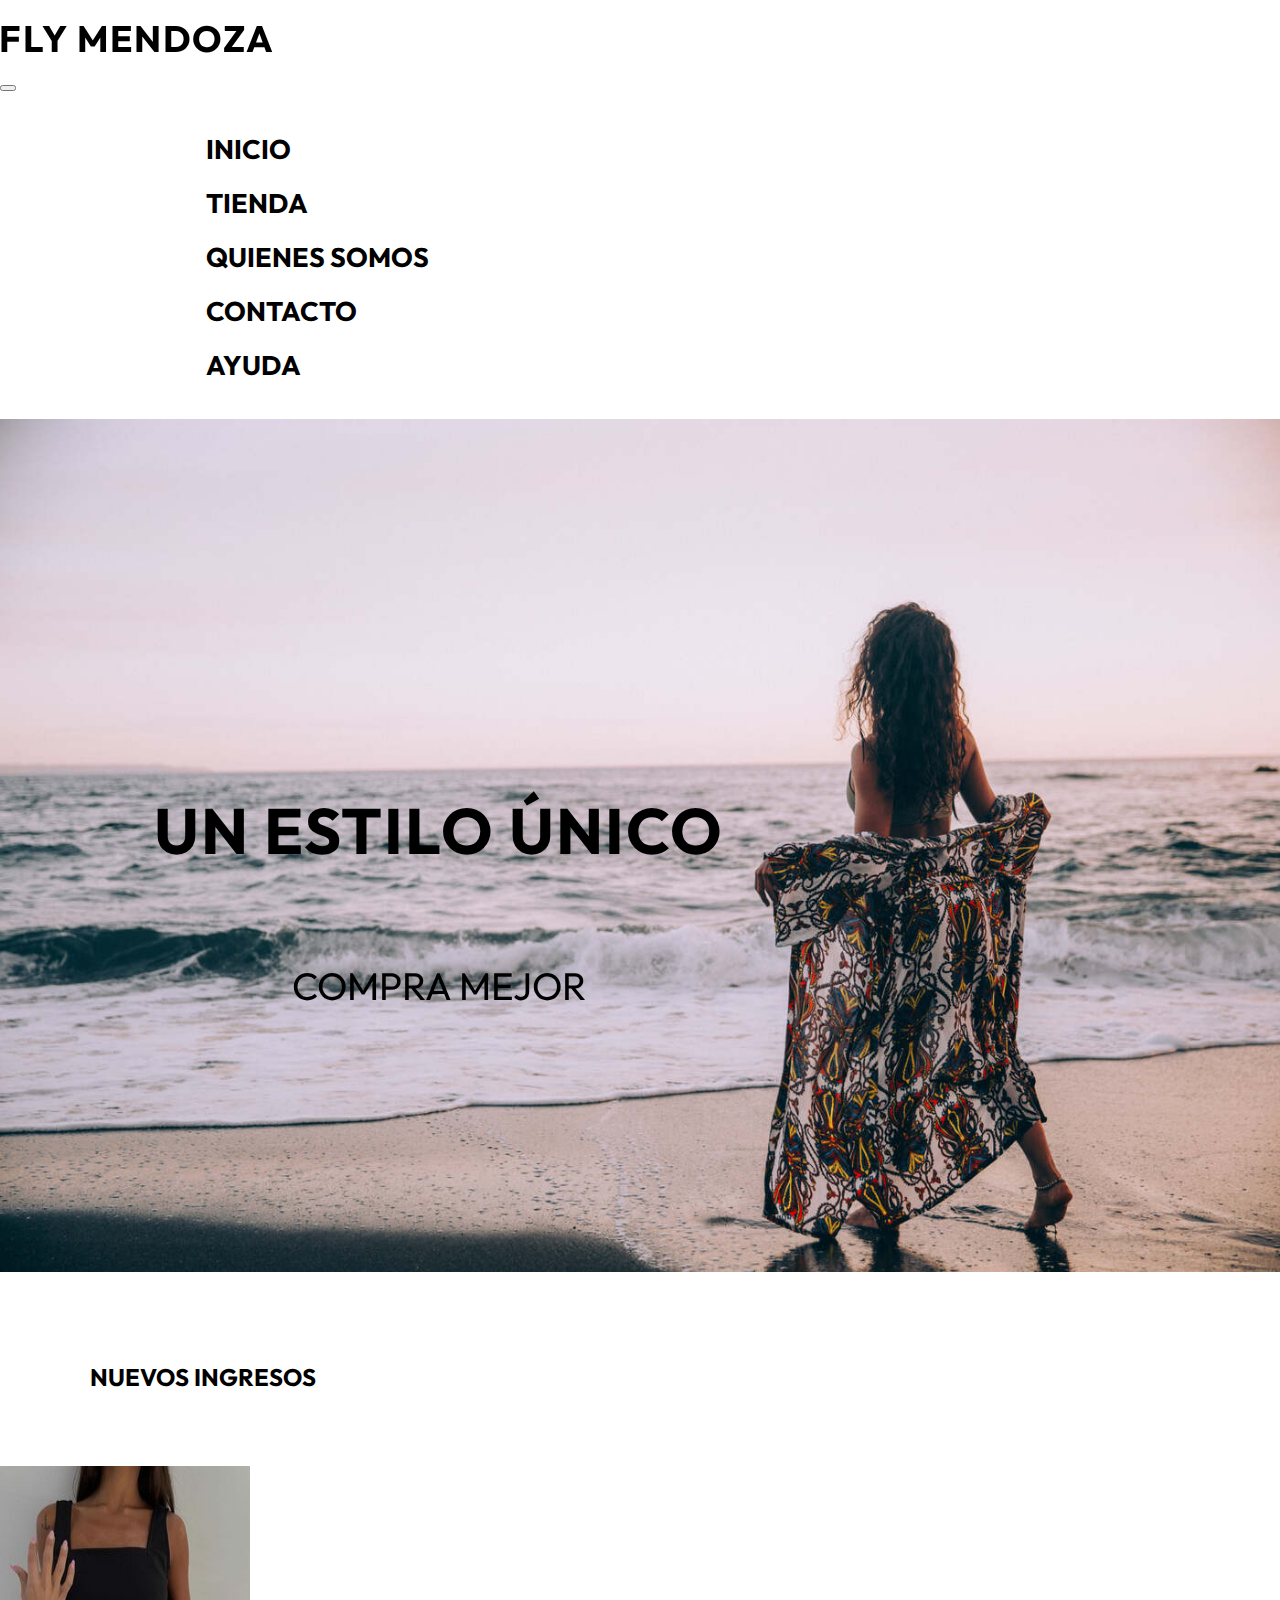
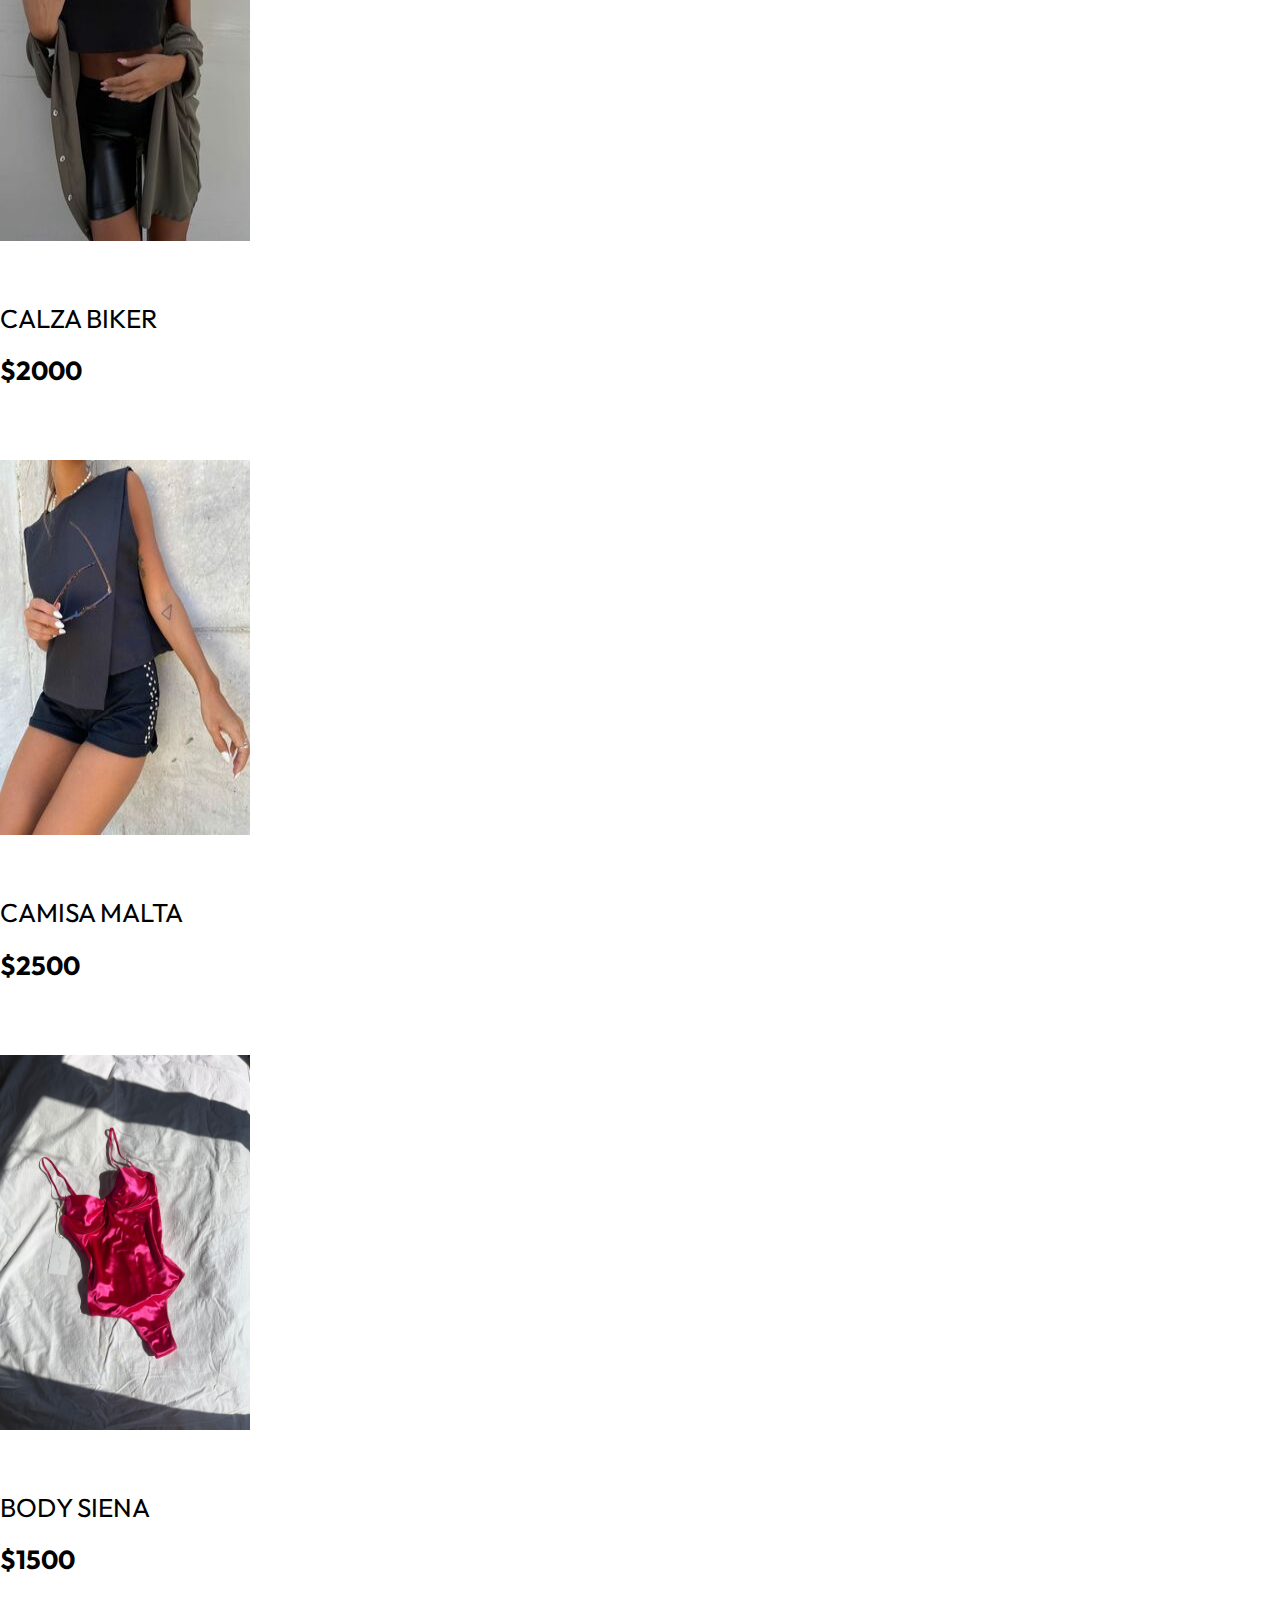
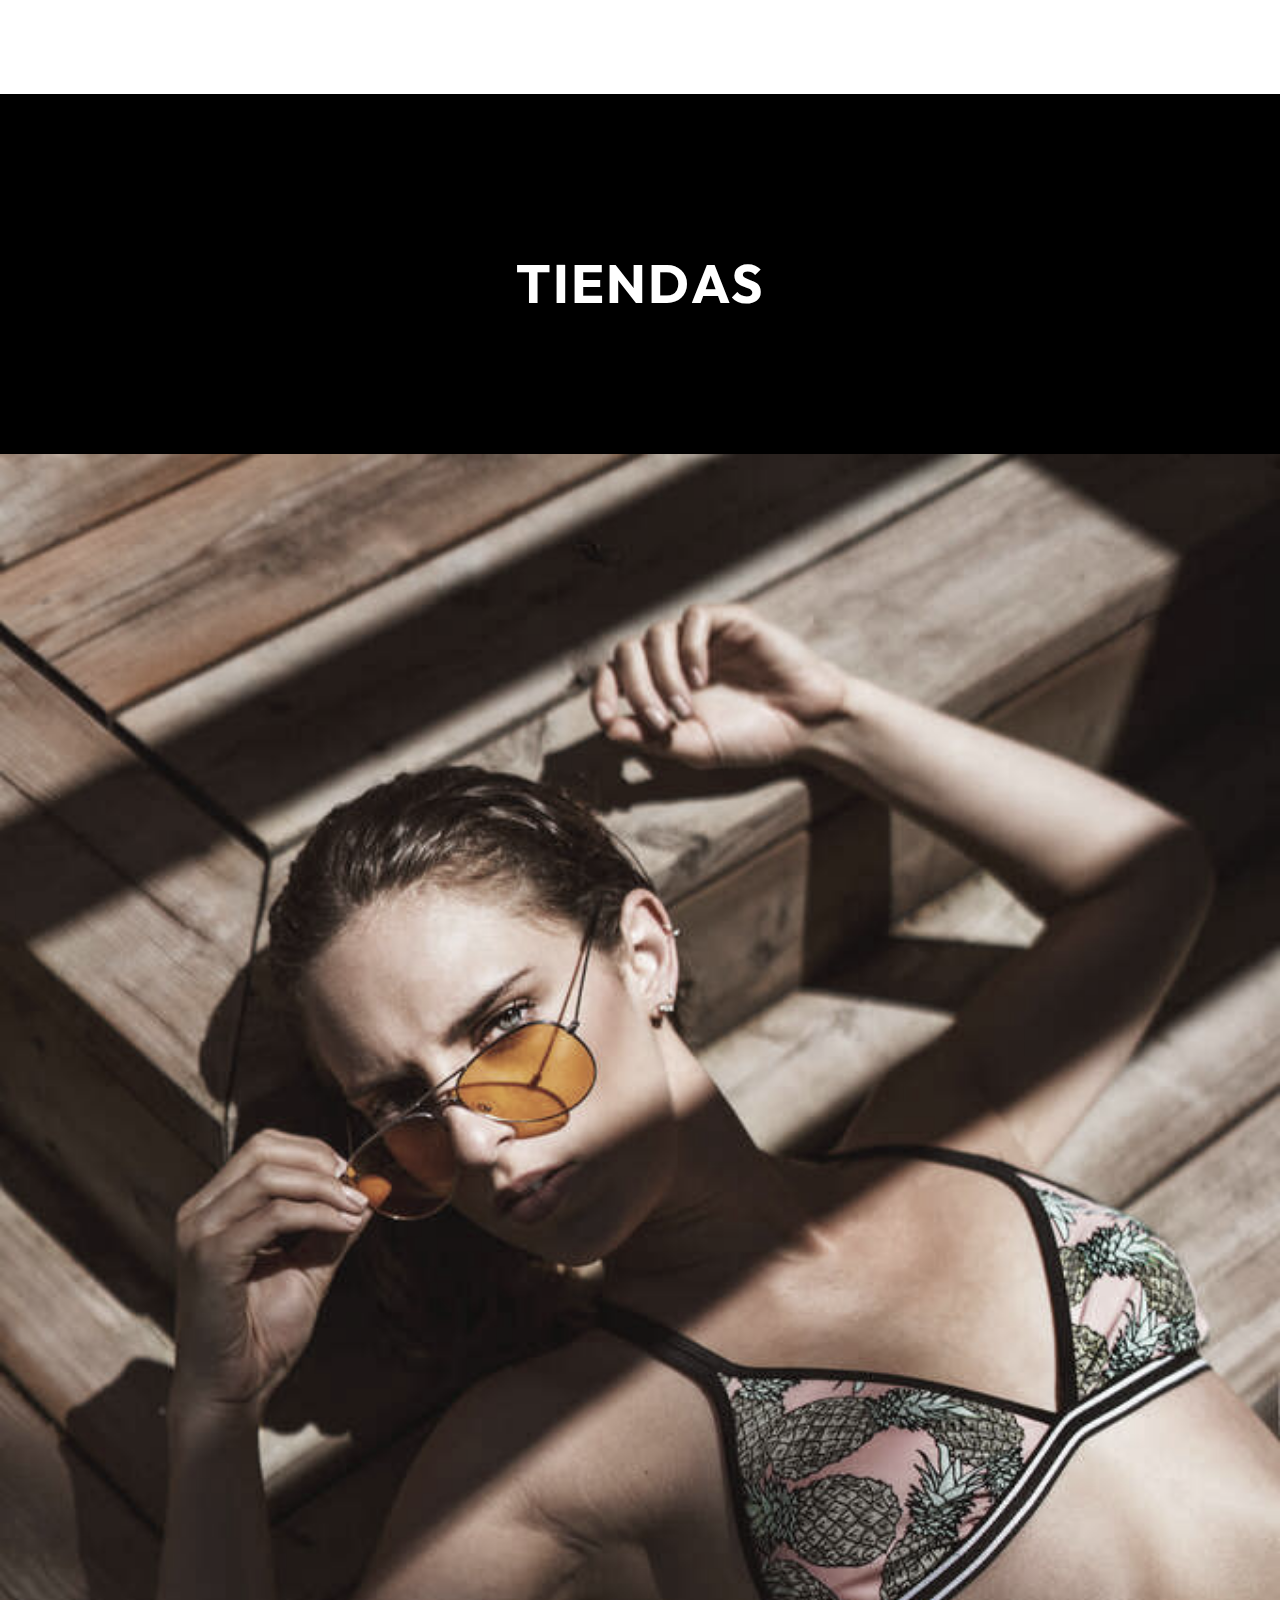
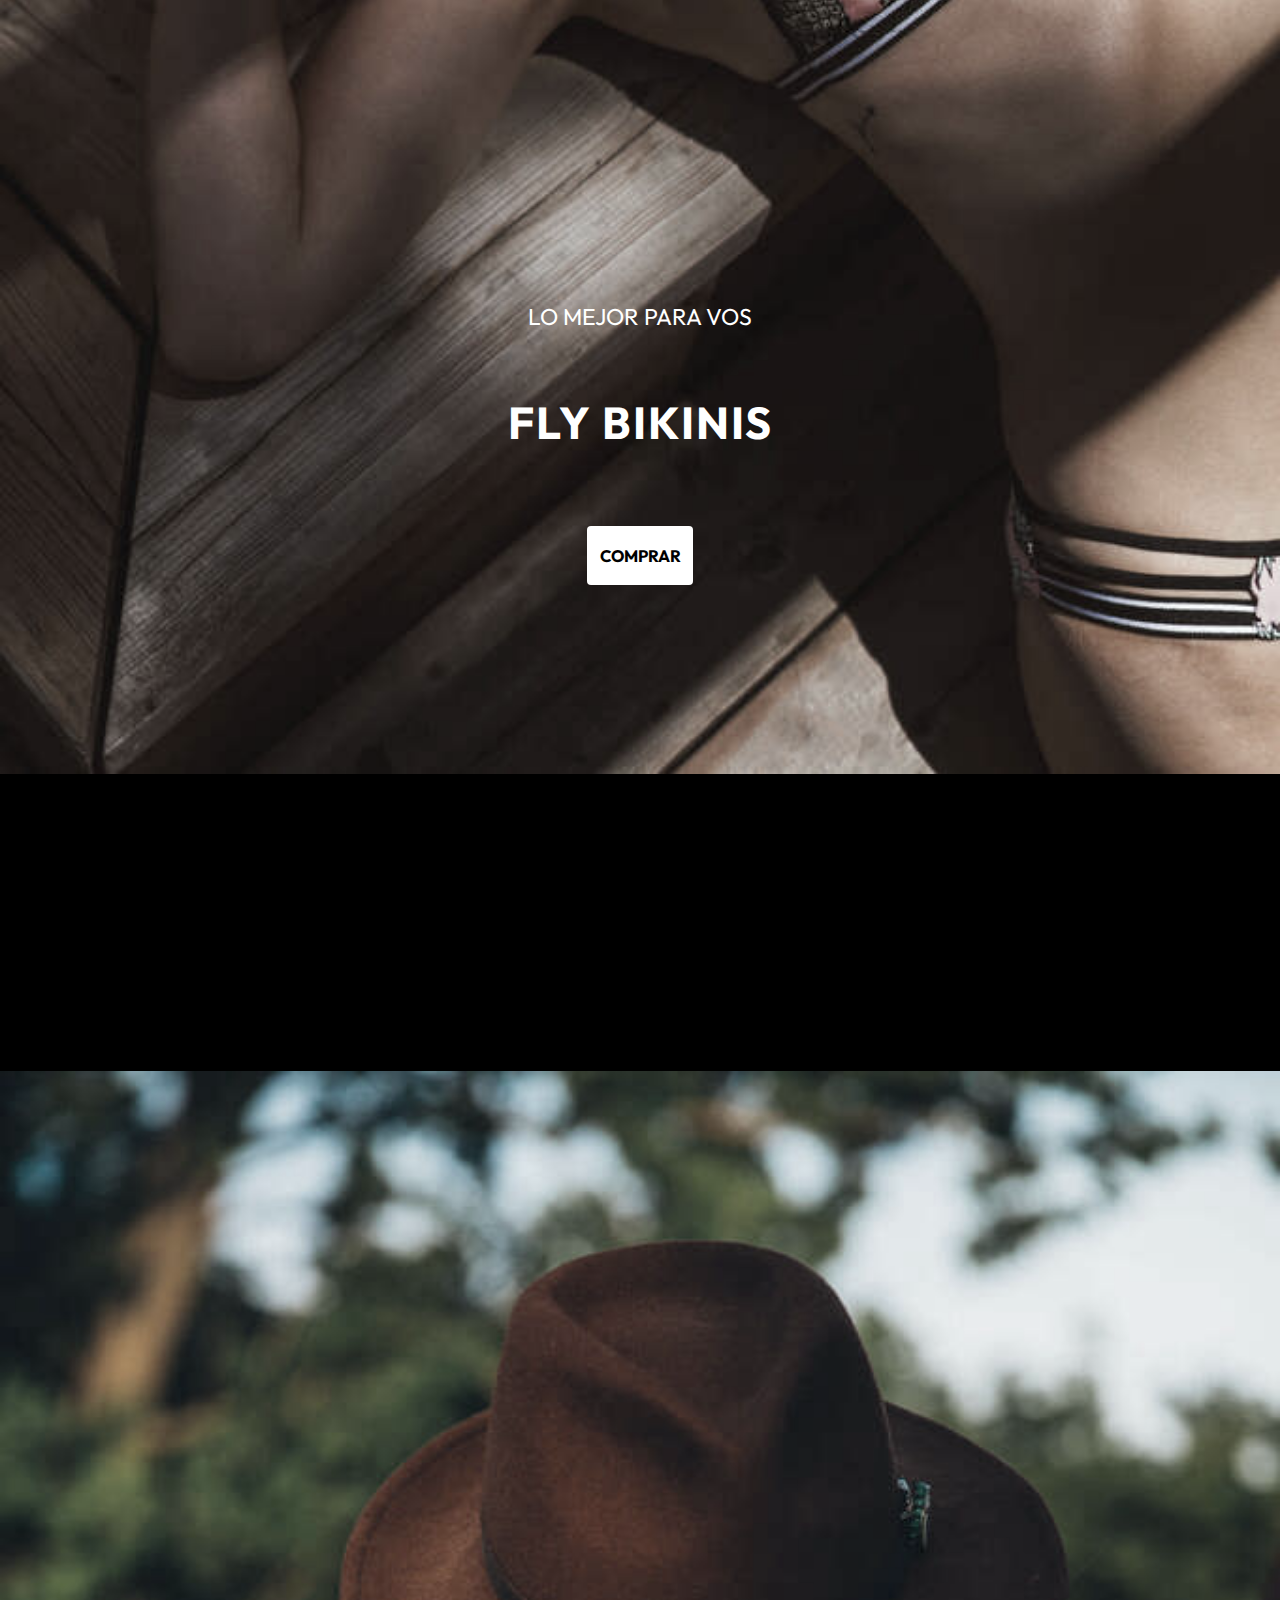
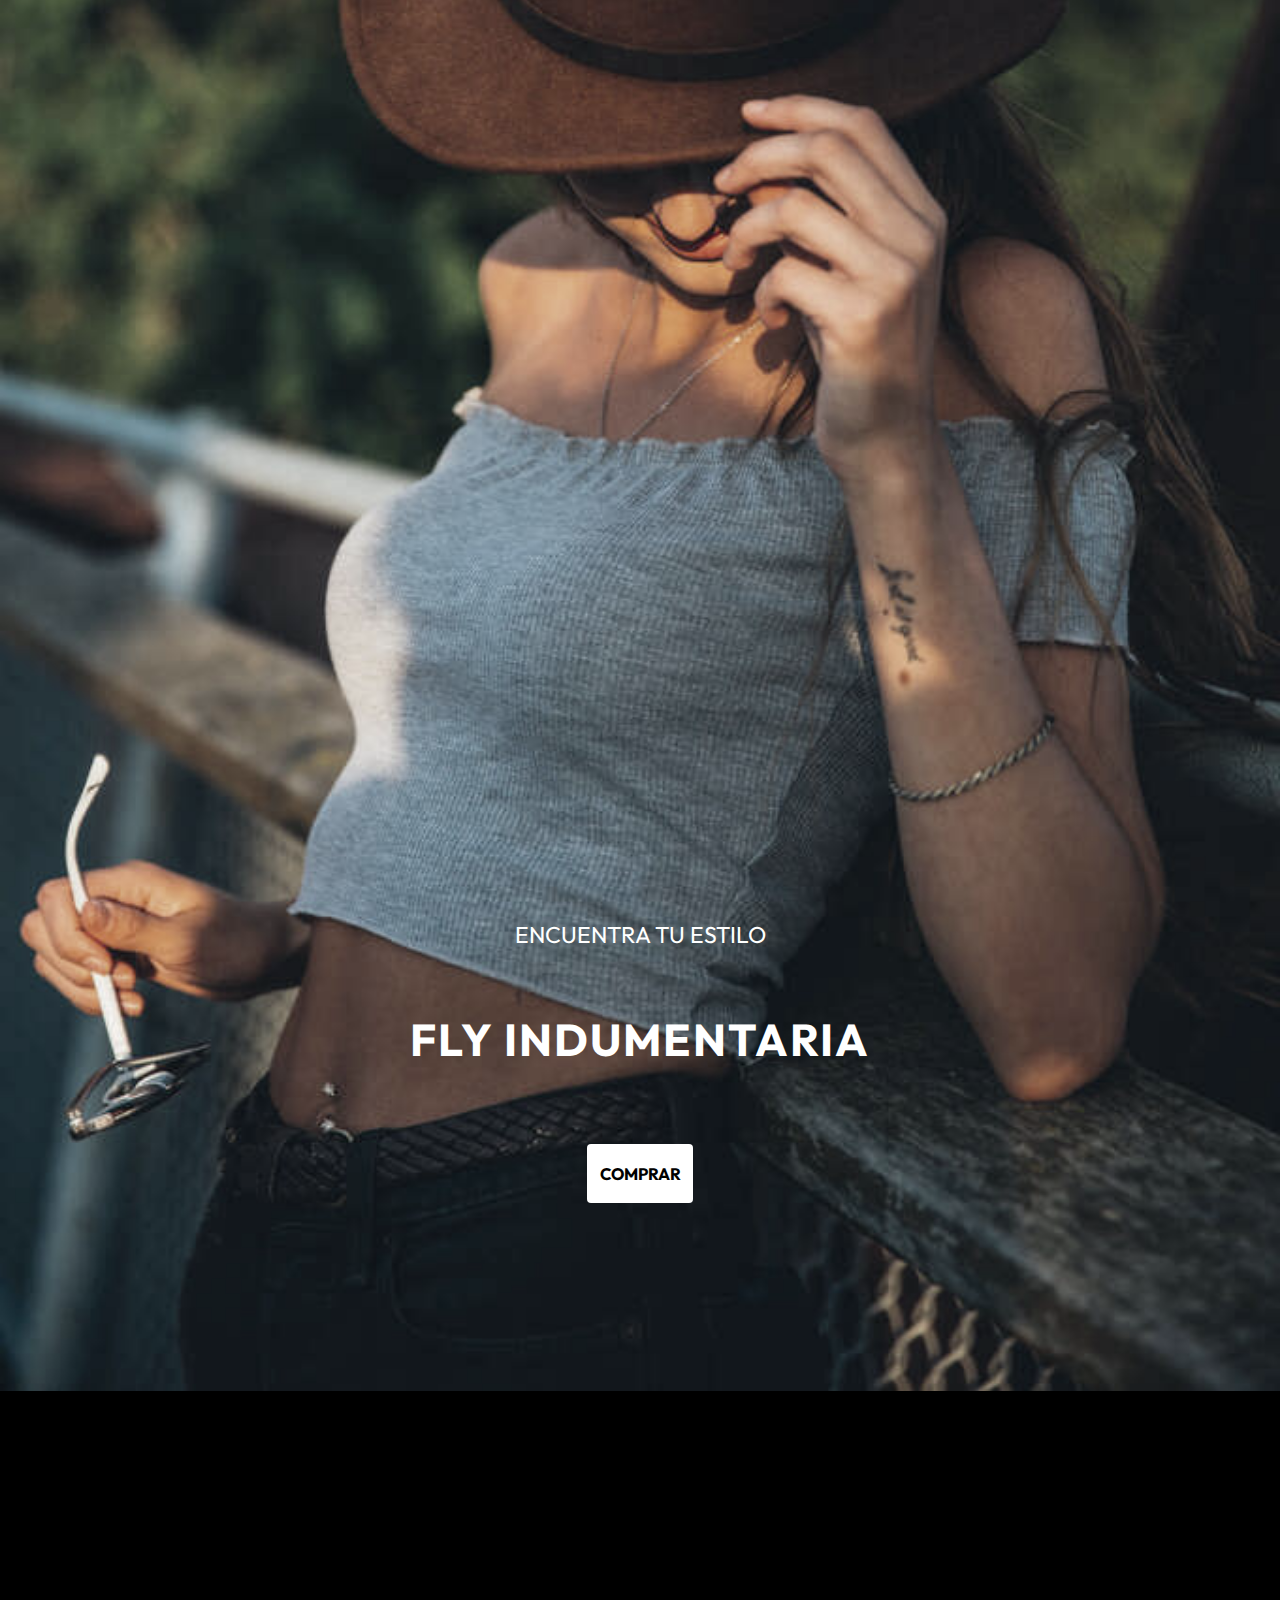
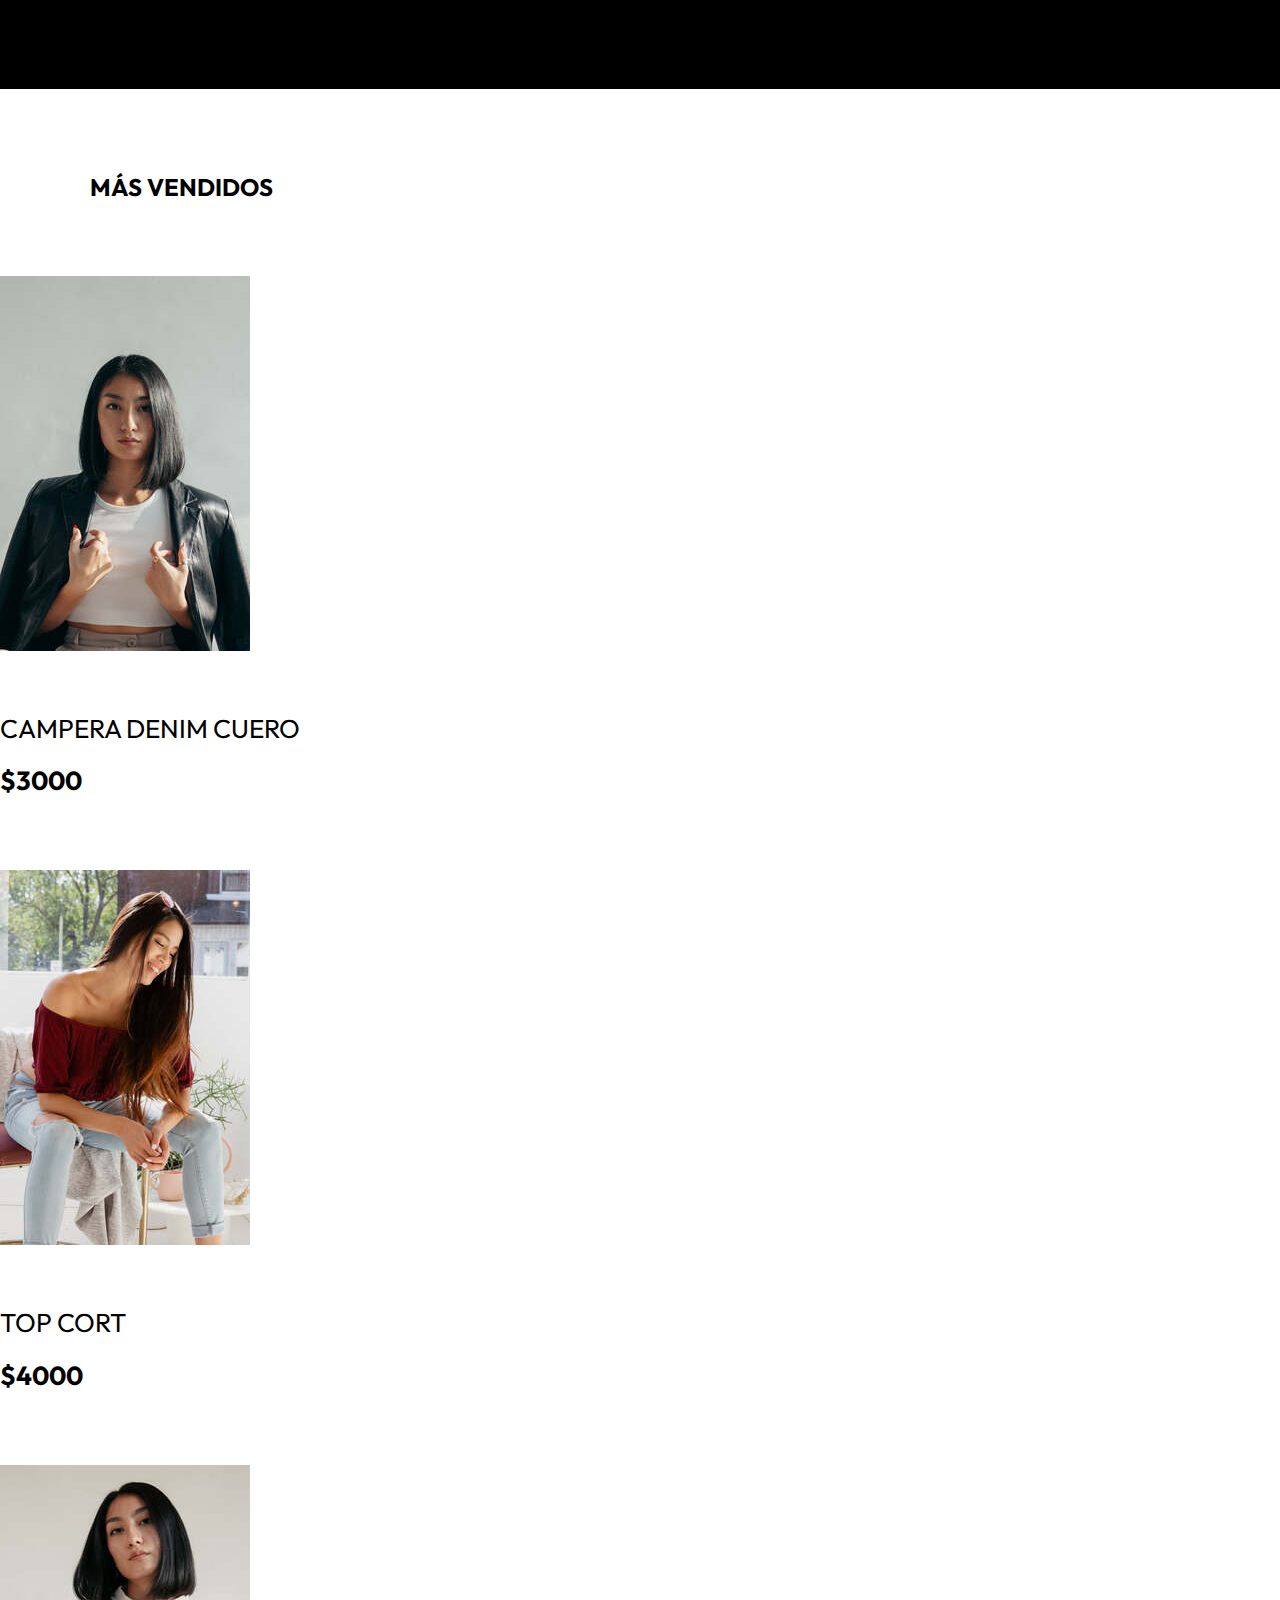
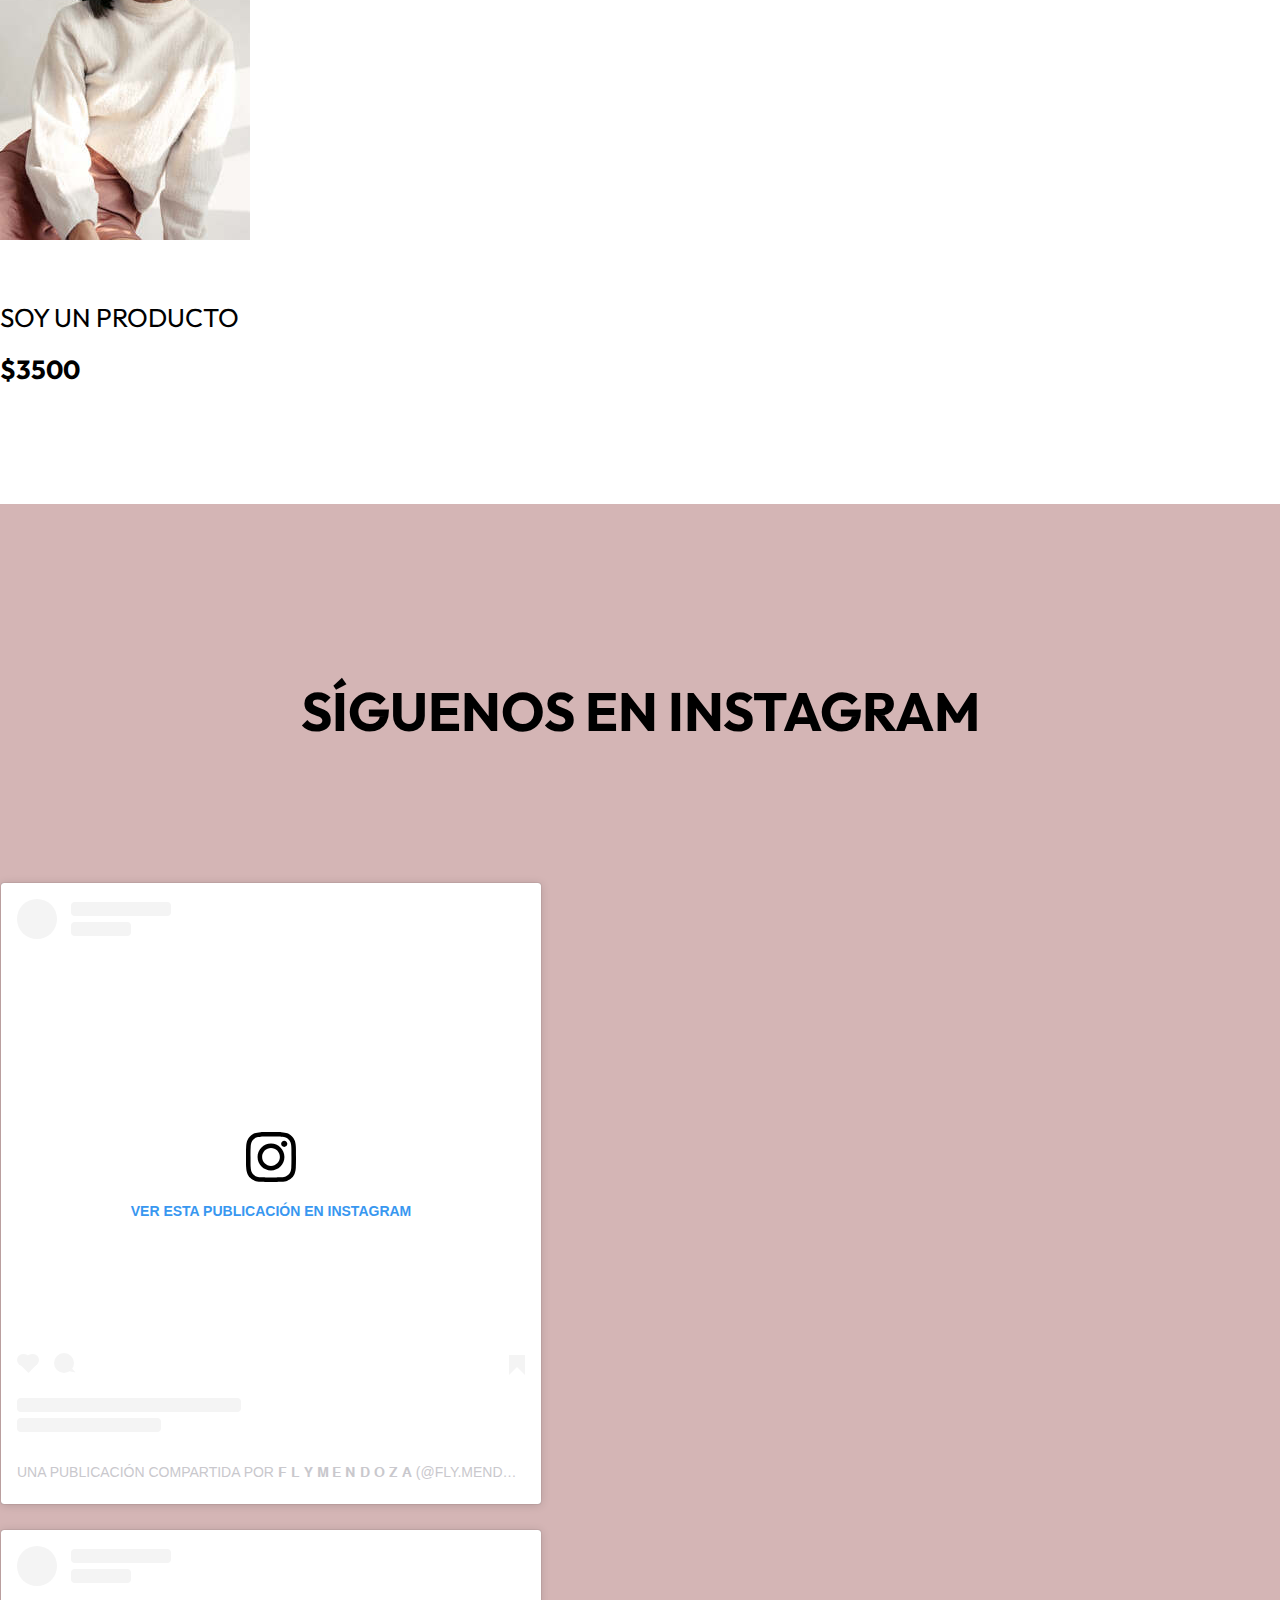
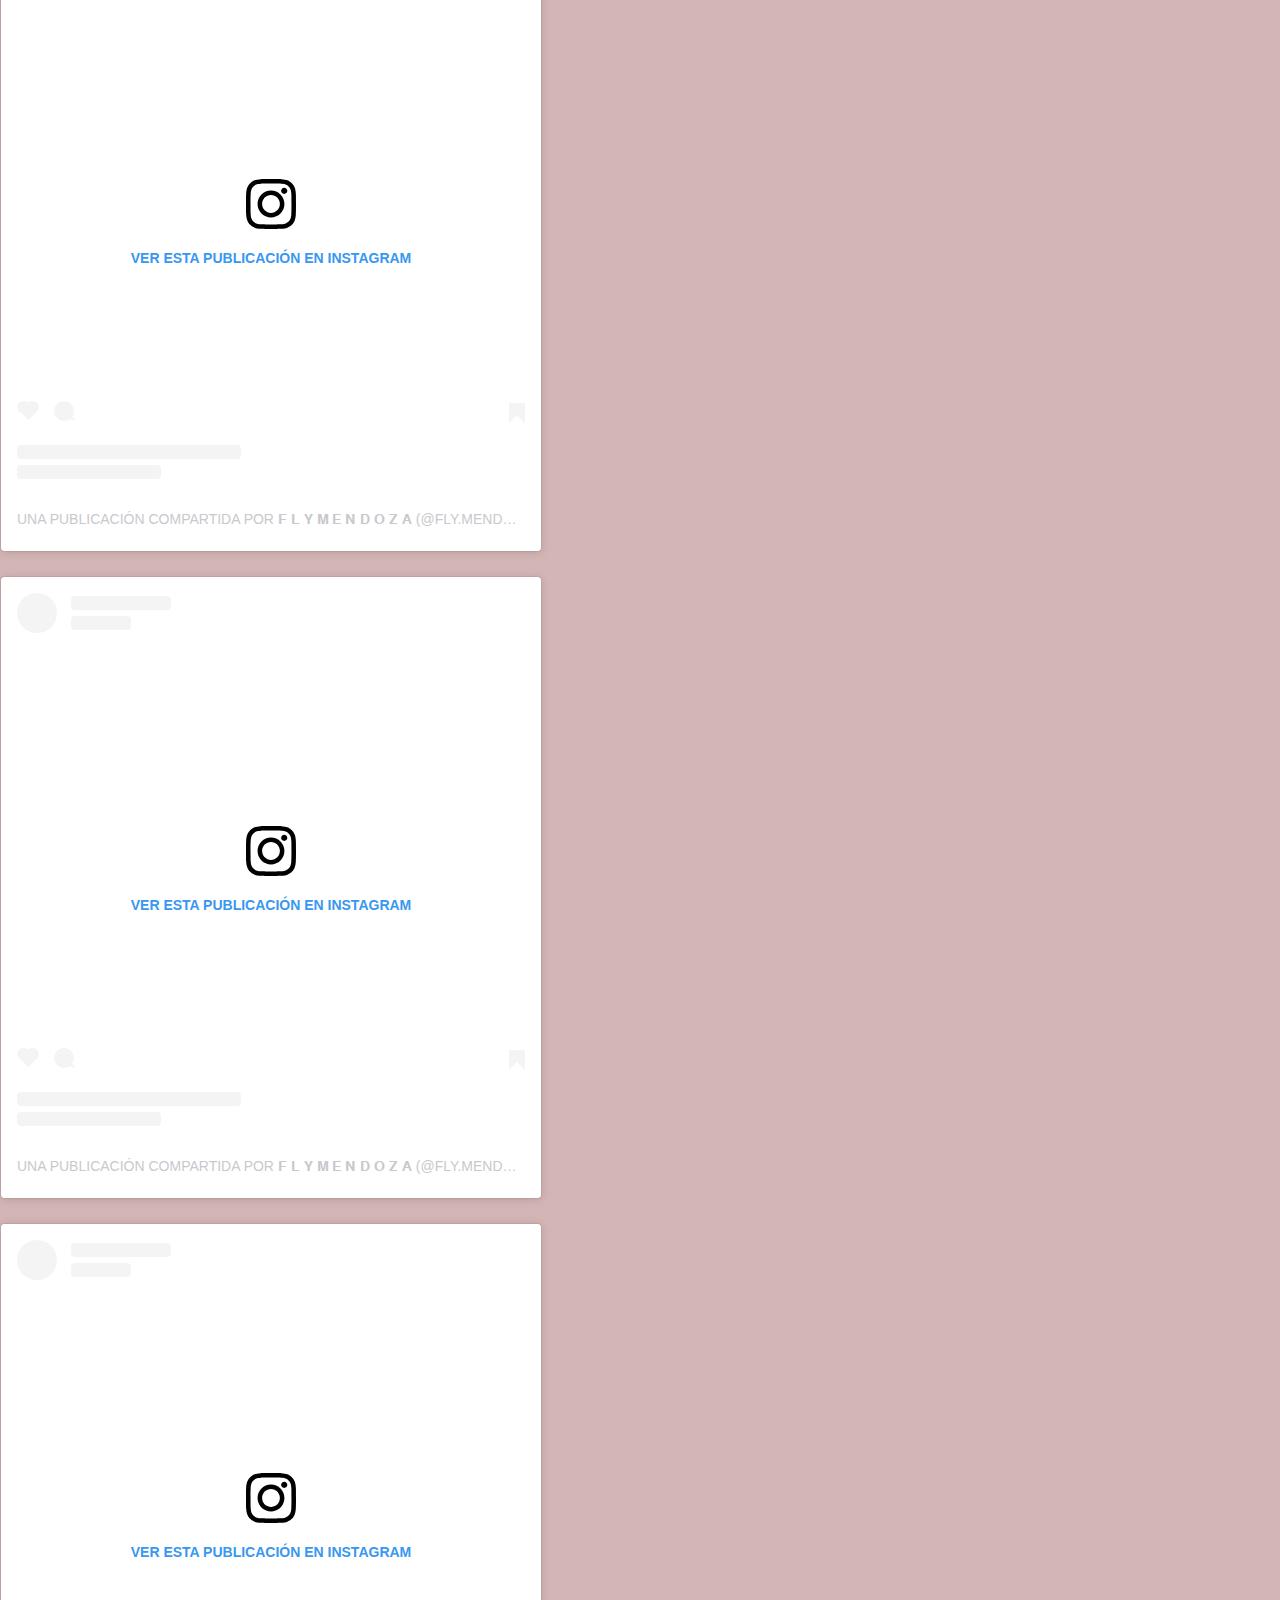
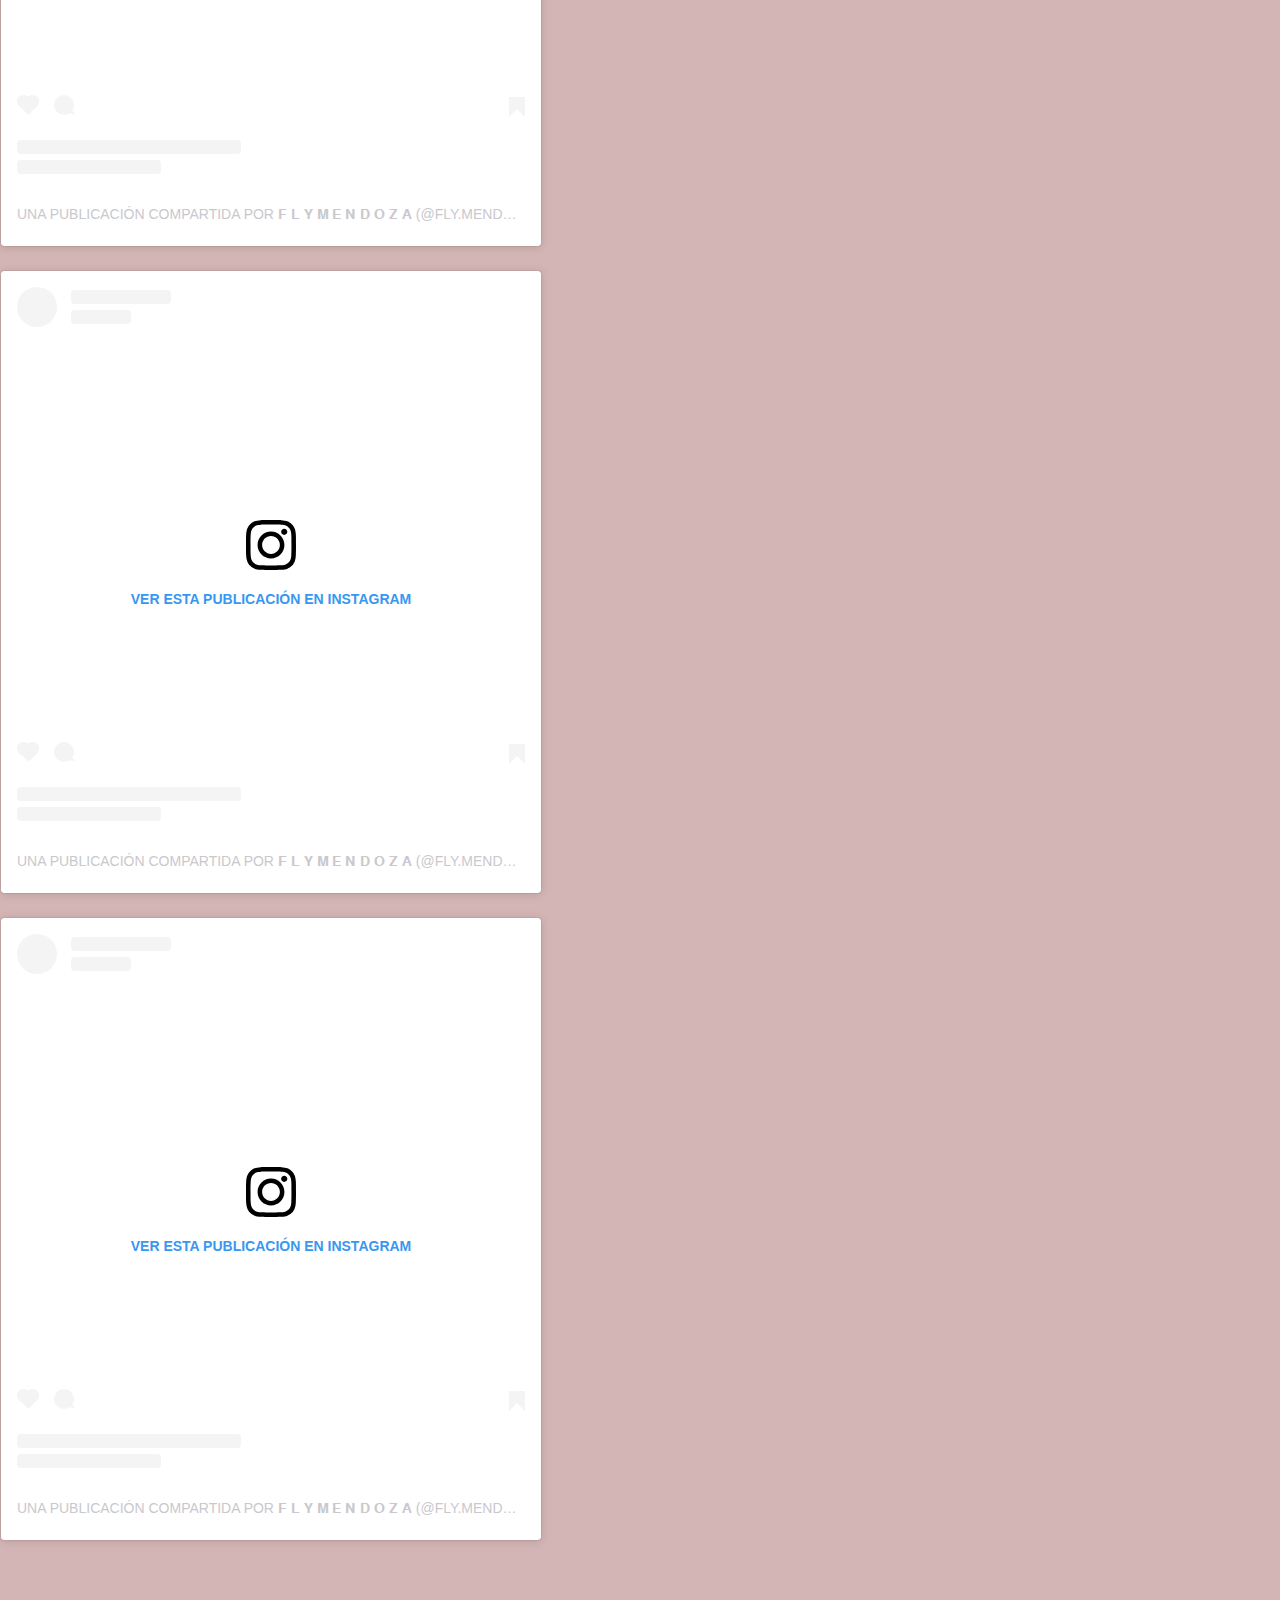
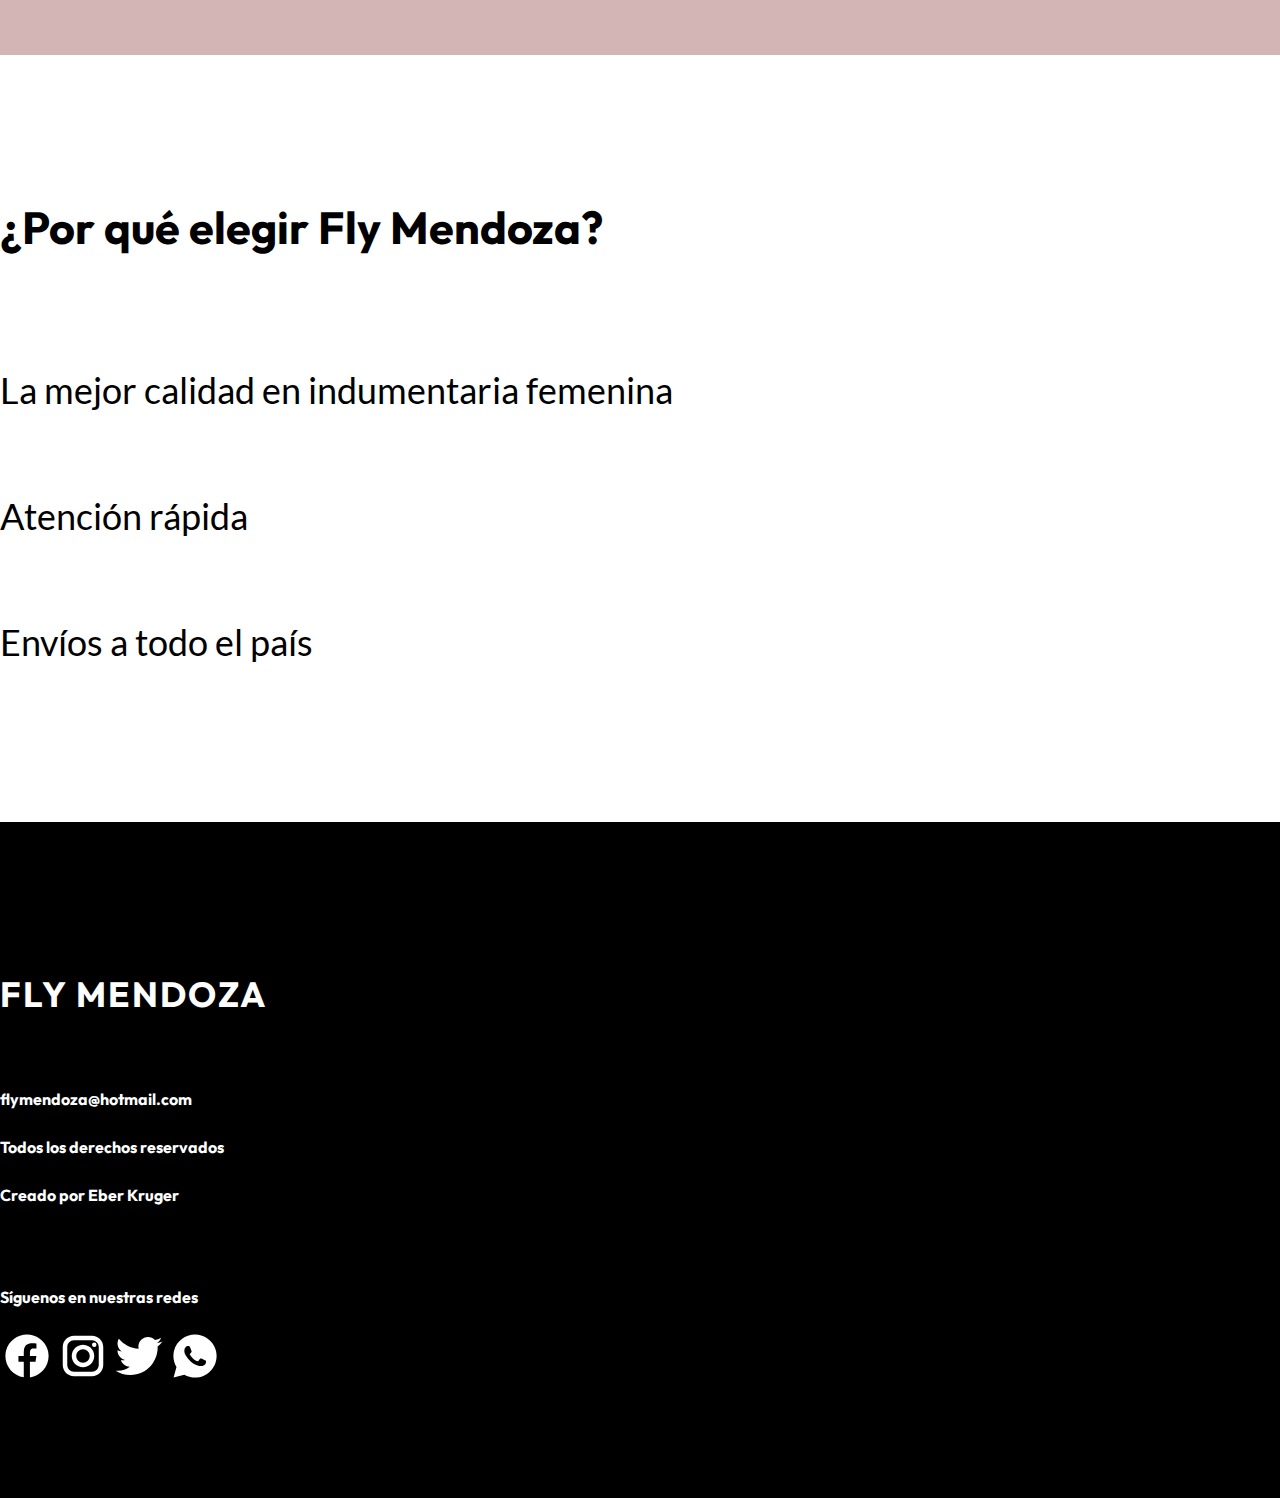
<file: index.html>
<!DOCTYPE html>
<html lang="es">
<head>
    <meta charset="UTF-8">
    <meta http-equiv="X-UA-Compatible" content="IE=edge">
    <meta name="viewport" content="width=device-width, initial-scale=1.0">
    <meta name="keywords" content="Bikinis, Indumentaria, Ropa, Femenina, Moda, Tienda">
    <meta name="description" content="Tienda especializada en ventas de indumentaria femenina">
    <title>FLY MENDOZA</title>
    <!-- AOS -->
    <link href="https://unpkg.com/aos@2.3.1/dist/aos.css" rel="stylesheet">
    <!-- Bootstrap -->
    <link href="https://cdn.jsdelivr.net/npm/bootstrap@5.2.2/dist/css/bootstrap.min.css" rel="stylesheet" integrity="sha384-Zenh87qX5JnK2Jl0vWa8Ck2rdkQ2Bzep5IDxbcnCeuOxjzrPF/et3URy9Bv1WTRi" crossorigin="anonymous">
    <!-- CSS -->
    <link rel="stylesheet" href="css/style.css">
</head>

<body>
    <header id="header">
        <nav class="navbar navbar-expand-lg">
          <div class="container-fluid">
            <div class="logo">
                <a href="index.html"><h1>Fly Mendoza</h1></a>
            </div>
            <button class="navbar-toggler" type="button" data-bs-toggle="collapse" data-bs-target="#navbarSupportedContent" aria-controls="navbarSupportedContent" aria-expanded="false" aria-label="Toggle navigation">
              <span class="navbar-toggler-icon"></span>
            </button>
            <div class="collapse navbar-collapse" id="navbarSupportedContent">
              <ul class="navbar-nav me-auto mb-2 mb-lg-0">
                <li class="nav-item">
                  <a class="nav-link" aria-current="page" href="index.html">Inicio</a>
                </li>
                <li class="nav-item dropdown">
                  <a class="nav-link dropdown" href="#" role="button" data-bs-toggle="dropdown" aria-expanded="false">Tienda</a>
                  <ul class="dropdown-menu">
                    <li><a class="dropdown-item" href="html/flybikini.html">Fly Bikini</a></li>
                    <li><a class="dropdown-item" href="html/flyindumentaria.html">Fly Indumentaria</a></li>
                  </ul>
                </li>
                <li class="nav-item">
                  <a class="nav-link" href="html/quienes-somos.html">Quienes somos</a>
                </li>
                <li class="nav-item">
                  <a class="nav-link" href="html/contacto.html">Contacto</a>
                </li>
                <li class="nav-item">
                  <a class="nav-link" href="html/ayuda.html">Ayuda</a>
                </li>
              </ul>
            </div>
          </div>
        </nav>
    </header>

    <main>
        <section class="portada">
            <div class="contenedorPortada">
                <img src="assets/imagenes-web/inicio.jpg" alt="Imagen de portada">
                <div class="tituloPortada">
                    <div data-aos="zoom-out" data-aos-delay="200" data-aos-duration="2000"><h2>Un estilo único</h2>
                        <p>Compra mejor</p></div>
                </div>
            </div>
        </section>

        <section class="ingresos">
            <div class="tituloIngresos">
                <h2>Nuevos Ingresos</h2>
            </div>
            <div class="ingresosImg container-fluid row">
                <div class="itemIngresos col-xl-4 col-md-4 col-sm-12 text-center">
                    <img src="assets/productos/mas-venidos1.jpg" width="250px" height="375px" alt="Soy un producto">
                    <p>Calza Biker</p>
                    <p class="precios">$2000</p>
                </div>
                <div class="itemIngresos col-xl-4 col-md-4 col-sm-12 text-center">
                    <img src="assets/productos/mas-vendidos2.jpg" width="250px" height="375px" alt="Soy un producto">
                    <p>Camisa Malta</p>
                    <p class="precios">$2500</p>
                </div>
                <div class="itemIngresos col-xl-4 col-md-4 col-sm-12 text-center">
                    <img src="assets/productos/bikini5.jfif" width="250px" height="375px" alt="Soy un producto">
                    <p>Body Siena</p>
                    <p class="precios">$1500</p>
                </div>
            </div>
        </section>

        <section class="indumentariaBikini">
            <h2 class="induBiki">Tiendas</h2>
            <div class="tiendas container-fluid row">
                <div class="flyTiendas col-xl-6 col-md-6 col-sm-12">
                    <img src="assets/imagenes-web/flybikini.jpg" alt=" Fotofrafía de tienda Fly Bikini">
                    <div class="tituloTienda">
                        <p>Lo mejor para vos</p>
                        <h2>Fly bikinis</h2>
                        <a href="html/flybikini.html">Comprar</a>
                    </div>
                </div>
                <div class="flyTiendas col-xl-6 col-md-6 col-sm-12">
                    <img src="assets/imagenes-web/flyindu.jpg" alt=" Fotofrafía de tienda Fly Indumentaria">
                    <div class="tituloTienda">
                        <p>Encuentra tu estilo</p>
                        <h2>Fly indumentaria</h2>
                        <a href="html/flyindumentaria.html">Comprar</a>
                    </div>
                </div>
            </div>
        </section>

        <section class="ingresos">
            <div class="tituloIngresos">
                <h2>Más Vendidos</h2>
            </div>
            <div class="ingresosImg container-fluid row">
                <div class="itemIngresos col-xl-4 col-md-4 col-sm-12 text-center">
                    <img src="assets/productos/nuevosIngresos2.jpg" width="250px" height="375px" alt="Campera de cuero para mujer">
                    <p>Campera Denim Cuero</p>
                    <p class="precios">$3000</p>
                </div>
                <div class="itemIngresos col-xl-4 col-md-4 col-sm-12 text-center">
                    <img src="assets/productos/nuevosIngresos4.jpg" width="250px" height="375px" alt=" Producto top para mujer">
                    <p>Top Cort</p>
                    <p class="precios">$4000</p>
                </div>
                <div class="itemIngresos col-xl-4 col-md-4 col-sm-12 text-center">
                    <img src="assets/productos/nuevosIngresos5.jpg" width="250px" height="375px" alt="Soy un producto">
                    <p>soy un producto</p>
                    <p class="precios">$3500</p>
                </div>
            </div>
        </section>

        <section class="instagram">
            <div class="tituloInsta">
                <h2>Síguenos en Instagram</h2>
            </div>
            <div class="linkInstagram container-fluid row">
                <div class="enlacesInsta col-xl-6 col-md-6 col-sm-12 d-flex justify-content-evenly">
                    <blockquote class="instagram-media media1" data-instgrm-permalink="https://www.instagram.com/p/CjT1Nucphuu/?utm_source=ig_embed&amp;utm_campaign=loading" data-instgrm-version="14" style=" background:#FFF; border:0; border-radius:3px; box-shadow:0 0 1px 0 rgba(0,0,0,0.5),0 1px 10px 0 rgba(0,0,0,0.15); margin: 1px; max-width:540px; min-width:326px; padding:0; width:99.375%; width:-webkit-calc(100% - 2px); width:calc(100% - 2px);"><div style="padding:16px;"> <a href="https://www.instagram.com/p/CjT1Nucphuu/?utm_source=ig_embed&amp;utm_campaign=loading" style=" background:#FFFFFF; line-height:0; padding:0 0; text-align:center; text-decoration:none; width:100%;" target="_blank"> <div style=" display: flex; flex-direction: row; align-items: center;"> <div style="background-color: #F4F4F4; border-radius: 50%; flex-grow: 0; height: 40px; margin-right: 14px; width: 40px;"></div> <div style="display: flex; flex-direction: column; flex-grow: 1; justify-content: center;"> <div style=" background-color: #F4F4F4; border-radius: 4px; flex-grow: 0; height: 14px; margin-bottom: 6px; width: 100px;"></div> <div style=" background-color: #F4F4F4; border-radius: 4px; flex-grow: 0; height: 14px; width: 60px;"></div></div></div><div style="padding: 19% 0;"></div> <div style="display:block; height:50px; margin:0 auto 12px; width:50px;"><svg width="50px" height="50px" viewBox="0 0 60 60" version="1.1" xmlns="https://www.w3.org/2000/svg" xmlns:xlink="https://www.w3.org/1999/xlink"><g stroke="none" stroke-width="1" fill="none" fill-rule="evenodd"><g transform="translate(-511.000000, -20.000000)" fill="#000000"><g><path d="M556.869,30.41 C554.814,30.41 553.148,32.076 553.148,34.131 C553.148,36.186 554.814,37.852 556.869,37.852 C558.924,37.852 560.59,36.186 560.59,34.131 C560.59,32.076 558.924,30.41 556.869,30.41 M541,60.657 C535.114,60.657 530.342,55.887 530.342,50 C530.342,44.114 535.114,39.342 541,39.342 C546.887,39.342 551.658,44.114 551.658,50 C551.658,55.887 546.887,60.657 541,60.657 M541,33.886 C532.1,33.886 524.886,41.1 524.886,50 C524.886,58.899 532.1,66.113 541,66.113 C549.9,66.113 557.115,58.899 557.115,50 C557.115,41.1 549.9,33.886 541,33.886 M565.378,62.101 C565.244,65.022 564.756,66.606 564.346,67.663 C563.803,69.06 563.154,70.057 562.106,71.106 C561.058,72.155 560.06,72.803 558.662,73.347 C557.607,73.757 556.021,74.244 553.102,74.378 C549.944,74.521 548.997,74.552 541,74.552 C533.003,74.552 532.056,74.521 528.898,74.378 C525.979,74.244 524.393,73.757 523.338,73.347 C521.94,72.803 520.942,72.155 519.894,71.106 C518.846,70.057 518.197,69.06 517.654,67.663 C517.244,66.606 516.755,65.022 516.623,62.101 C516.479,58.943 516.448,57.996 516.448,50 C516.448,42.003 516.479,41.056 516.623,37.899 C516.755,34.978 517.244,33.391 517.654,32.338 C518.197,30.938 518.846,29.942 519.894,28.894 C520.942,27.846 521.94,27.196 523.338,26.654 C524.393,26.244 525.979,25.756 528.898,25.623 C532.057,25.479 533.004,25.448 541,25.448 C548.997,25.448 549.943,25.479 553.102,25.623 C556.021,25.756 557.607,26.244 558.662,26.654 C560.06,27.196 561.058,27.846 562.106,28.894 C563.154,29.942 563.803,30.938 564.346,32.338 C564.756,33.391 565.244,34.978 565.378,37.899 C565.522,41.056 565.552,42.003 565.552,50 C565.552,57.996 565.522,58.943 565.378,62.101 M570.82,37.631 C570.674,34.438 570.167,32.258 569.425,30.349 C568.659,28.377 567.633,26.702 565.965,25.035 C564.297,23.368 562.623,22.342 560.652,21.575 C558.743,20.834 556.562,20.326 553.369,20.18 C550.169,20.033 549.148,20 541,20 C532.853,20 531.831,20.033 528.631,20.18 C525.438,20.326 523.257,20.834 521.349,21.575 C519.376,22.342 517.703,23.368 516.035,25.035 C514.368,26.702 513.342,28.377 512.574,30.349 C511.834,32.258 511.326,34.438 511.181,37.631 C511.035,40.831 511,41.851 511,50 C511,58.147 511.035,59.17 511.181,62.369 C511.326,65.562 511.834,67.743 512.574,69.651 C513.342,71.625 514.368,73.296 516.035,74.965 C517.703,76.634 519.376,77.658 521.349,78.425 C523.257,79.167 525.438,79.673 528.631,79.82 C531.831,79.965 532.853,80.001 541,80.001 C549.148,80.001 550.169,79.965 553.369,79.82 C556.562,79.673 558.743,79.167 560.652,78.425 C562.623,77.658 564.297,76.634 565.965,74.965 C567.633,73.296 568.659,71.625 569.425,69.651 C570.167,67.743 570.674,65.562 570.82,62.369 C570.966,59.17 571,58.147 571,50 C571,41.851 570.966,40.831 570.82,37.631"></path></g></g></g></svg></div><div style="padding-top: 8px;"> <div style=" color:#3897f0; font-family:Arial,sans-serif; font-size:14px; font-style:normal; font-weight:550; line-height:18px;">Ver esta publicación en Instagram</div></div><div style="padding: 12.5% 0;"></div> <div style="display: flex; flex-direction: row; margin-bottom: 14px; align-items: center;"><div> <div style="background-color: #F4F4F4; border-radius: 50%; height: 12.5px; width: 12.5px; transform: translateX(0px) translateY(7px);"></div> <div style="background-color: #F4F4F4; height: 12.5px; transform: rotate(-45deg) translateX(3px) translateY(1px); width: 12.5px; flex-grow: 0; margin-right: 14px; margin-left: 2px;"></div> <div style="background-color: #F4F4F4; border-radius: 50%; height: 12.5px; width: 12.5px; transform: translateX(9px) translateY(-18px);"></div></div><div style="margin-left: 8px;"> <div style=" background-color: #F4F4F4; border-radius: 50%; flex-grow: 0; height: 20px; width: 20px;"></div> <div style=" width: 0; height: 0; border-top: 2px solid transparent; border-left: 6px solid #f4f4f4; border-bottom: 2px solid transparent; transform: translateX(16px) translateY(-4px) rotate(30deg)"></div></div><div style="margin-left: auto;"> <div style=" width: 0px; border-top: 8px solid #F4F4F4; border-right: 8px solid transparent; transform: translateY(16px);"></div> <div style=" background-color: #F4F4F4; flex-grow: 0; height: 12px; width: 16px; transform: translateY(-4px);"></div> <div style=" width: 0; height: 0; border-top: 8px solid #F4F4F4; border-left: 8px solid transparent; transform: translateY(-4px) translateX(8px);"></div></div></div> <div style="display: flex; flex-direction: column; flex-grow: 1; justify-content: center; margin-bottom: 24px;"> <div style=" background-color: #F4F4F4; border-radius: 4px; flex-grow: 0; height: 14px; margin-bottom: 6px; width: 224px;"></div> <div style=" background-color: #F4F4F4; border-radius: 4px; flex-grow: 0; height: 14px; width: 144px;"></div></div></a><p style=" color:#c9c8cd; font-family:Arial,sans-serif; font-size:14px; line-height:17px; margin-bottom:0; margin-top:8px; overflow:hidden; padding:8px 0 7px; text-align:center; text-overflow:ellipsis; white-space:nowrap;"><a href="https://www.instagram.com/p/CjT1Nucphuu/?utm_source=ig_embed&amp;utm_campaign=loading" style=" color:#c9c8cd; font-family:Arial,sans-serif; font-size:14px; font-style:normal; font-weight:normal; line-height:17px; text-decoration:none;" target="_blank">Una publicación compartida por 𝐅 𝐋 𝐘 𝐌 𝐄 𝐍 𝐃 𝐎 𝐙 𝐀 (@fly.mendoza)</a></p></div></blockquote> <script async src="//www.instagram.com/embed.js"></script>
                </div>
                <div class="enlacesInsta col-xl-6 col-md-6 col-sm-12 d-flex justify-content-evenly">
                    <blockquote class="instagram-media media2" data-instgrm-permalink="https://www.instagram.com/p/CjlF4O5LN49/?utm_source=ig_embed&amp;utm_campaign=loading" data-instgrm-version="14" style=" background:#FFF; border:0; border-radius:3px; box-shadow:0 0 1px 0 rgba(0,0,0,0.5),0 1px 10px 0 rgba(0,0,0,0.15); margin: 1px; max-width:540px; min-width:326px; padding:0; width:99.375%; width:-webkit-calc(100% - 2px); width:calc(100% - 2px);"><div style="padding:16px;"> <a href="https://www.instagram.com/p/CjlF4O5LN49/?utm_source=ig_embed&amp;utm_campaign=loading" style=" background:#FFFFFF; line-height:0; padding:0 0; text-align:center; text-decoration:none; width:100%;" target="_blank"> <div style=" display: flex; flex-direction: row; align-items: center;"> <div style="background-color: #F4F4F4; border-radius: 50%; flex-grow: 0; height: 40px; margin-right: 14px; width: 40px;"></div> <div style="display: flex; flex-direction: column; flex-grow: 1; justify-content: center;"> <div style=" background-color: #F4F4F4; border-radius: 4px; flex-grow: 0; height: 14px; margin-bottom: 6px; width: 100px;"></div> <div style=" background-color: #F4F4F4; border-radius: 4px; flex-grow: 0; height: 14px; width: 60px;"></div></div></div><div style="padding: 19% 0;"></div> <div style="display:block; height:50px; margin:0 auto 12px; width:50px;"><svg width="50px" height="50px" viewBox="0 0 60 60" version="1.1" xmlns="https://www.w3.org/2000/svg" xmlns:xlink="https://www.w3.org/1999/xlink"><g stroke="none" stroke-width="1" fill="none" fill-rule="evenodd"><g transform="translate(-511.000000, -20.000000)" fill="#000000"><g><path d="M556.869,30.41 C554.814,30.41 553.148,32.076 553.148,34.131 C553.148,36.186 554.814,37.852 556.869,37.852 C558.924,37.852 560.59,36.186 560.59,34.131 C560.59,32.076 558.924,30.41 556.869,30.41 M541,60.657 C535.114,60.657 530.342,55.887 530.342,50 C530.342,44.114 535.114,39.342 541,39.342 C546.887,39.342 551.658,44.114 551.658,50 C551.658,55.887 546.887,60.657 541,60.657 M541,33.886 C532.1,33.886 524.886,41.1 524.886,50 C524.886,58.899 532.1,66.113 541,66.113 C549.9,66.113 557.115,58.899 557.115,50 C557.115,41.1 549.9,33.886 541,33.886 M565.378,62.101 C565.244,65.022 564.756,66.606 564.346,67.663 C563.803,69.06 563.154,70.057 562.106,71.106 C561.058,72.155 560.06,72.803 558.662,73.347 C557.607,73.757 556.021,74.244 553.102,74.378 C549.944,74.521 548.997,74.552 541,74.552 C533.003,74.552 532.056,74.521 528.898,74.378 C525.979,74.244 524.393,73.757 523.338,73.347 C521.94,72.803 520.942,72.155 519.894,71.106 C518.846,70.057 518.197,69.06 517.654,67.663 C517.244,66.606 516.755,65.022 516.623,62.101 C516.479,58.943 516.448,57.996 516.448,50 C516.448,42.003 516.479,41.056 516.623,37.899 C516.755,34.978 517.244,33.391 517.654,32.338 C518.197,30.938 518.846,29.942 519.894,28.894 C520.942,27.846 521.94,27.196 523.338,26.654 C524.393,26.244 525.979,25.756 528.898,25.623 C532.057,25.479 533.004,25.448 541,25.448 C548.997,25.448 549.943,25.479 553.102,25.623 C556.021,25.756 557.607,26.244 558.662,26.654 C560.06,27.196 561.058,27.846 562.106,28.894 C563.154,29.942 563.803,30.938 564.346,32.338 C564.756,33.391 565.244,34.978 565.378,37.899 C565.522,41.056 565.552,42.003 565.552,50 C565.552,57.996 565.522,58.943 565.378,62.101 M570.82,37.631 C570.674,34.438 570.167,32.258 569.425,30.349 C568.659,28.377 567.633,26.702 565.965,25.035 C564.297,23.368 562.623,22.342 560.652,21.575 C558.743,20.834 556.562,20.326 553.369,20.18 C550.169,20.033 549.148,20 541,20 C532.853,20 531.831,20.033 528.631,20.18 C525.438,20.326 523.257,20.834 521.349,21.575 C519.376,22.342 517.703,23.368 516.035,25.035 C514.368,26.702 513.342,28.377 512.574,30.349 C511.834,32.258 511.326,34.438 511.181,37.631 C511.035,40.831 511,41.851 511,50 C511,58.147 511.035,59.17 511.181,62.369 C511.326,65.562 511.834,67.743 512.574,69.651 C513.342,71.625 514.368,73.296 516.035,74.965 C517.703,76.634 519.376,77.658 521.349,78.425 C523.257,79.167 525.438,79.673 528.631,79.82 C531.831,79.965 532.853,80.001 541,80.001 C549.148,80.001 550.169,79.965 553.369,79.82 C556.562,79.673 558.743,79.167 560.652,78.425 C562.623,77.658 564.297,76.634 565.965,74.965 C567.633,73.296 568.659,71.625 569.425,69.651 C570.167,67.743 570.674,65.562 570.82,62.369 C570.966,59.17 571,58.147 571,50 C571,41.851 570.966,40.831 570.82,37.631"></path></g></g></g></svg></div><div style="padding-top: 8px;"> <div style=" color:#3897f0; font-family:Arial,sans-serif; font-size:14px; font-style:normal; font-weight:550; line-height:18px;">Ver esta publicación en Instagram</div></div><div style="padding: 12.5% 0;"></div> <div style="display: flex; flex-direction: row; margin-bottom: 14px; align-items: center;"><div> <div style="background-color: #F4F4F4; border-radius: 50%; height: 12.5px; width: 12.5px; transform: translateX(0px) translateY(7px);"></div> <div style="background-color: #F4F4F4; height: 12.5px; transform: rotate(-45deg) translateX(3px) translateY(1px); width: 12.5px; flex-grow: 0; margin-right: 14px; margin-left: 2px;"></div> <div style="background-color: #F4F4F4; border-radius: 50%; height: 12.5px; width: 12.5px; transform: translateX(9px) translateY(-18px);"></div></div><div style="margin-left: 8px;"> <div style=" background-color: #F4F4F4; border-radius: 50%; flex-grow: 0; height: 20px; width: 20px;"></div> <div style=" width: 0; height: 0; border-top: 2px solid transparent; border-left: 6px solid #f4f4f4; border-bottom: 2px solid transparent; transform: translateX(16px) translateY(-4px) rotate(30deg)"></div></div><div style="margin-left: auto;"> <div style=" width: 0px; border-top: 8px solid #F4F4F4; border-right: 8px solid transparent; transform: translateY(16px);"></div> <div style=" background-color: #F4F4F4; flex-grow: 0; height: 12px; width: 16px; transform: translateY(-4px);"></div> <div style=" width: 0; height: 0; border-top: 8px solid #F4F4F4; border-left: 8px solid transparent; transform: translateY(-4px) translateX(8px);"></div></div></div> <div style="display: flex; flex-direction: column; flex-grow: 1; justify-content: center; margin-bottom: 24px;"> <div style=" background-color: #F4F4F4; border-radius: 4px; flex-grow: 0; height: 14px; margin-bottom: 6px; width: 224px;"></div> <div style=" background-color: #F4F4F4; border-radius: 4px; flex-grow: 0; height: 14px; width: 144px;"></div></div></a><p style=" color:#c9c8cd; font-family:Arial,sans-serif; font-size:14px; line-height:17px; margin-bottom:0; margin-top:8px; overflow:hidden; padding:8px 0 7px; text-align:center; text-overflow:ellipsis; white-space:nowrap;"><a href="https://www.instagram.com/p/CjlF4O5LN49/?utm_source=ig_embed&amp;utm_campaign=loading" style=" color:#c9c8cd; font-family:Arial,sans-serif; font-size:14px; font-style:normal; font-weight:normal; line-height:17px; text-decoration:none;" target="_blank">Una publicación compartida por 𝐅 𝐋 𝐘 𝐌 𝐄 𝐍 𝐃 𝐎 𝐙 𝐀 (@fly.mendoza)</a></p></div></blockquote> <script async src="//www.instagram.com/embed.js"></script>
                </div>
                <div class="enlacesInsta col-xl-6 col-md-6 col-sm-12 d-flex justify-content-evenly">
                    <blockquote class="instagram-media media3" data-instgrm-permalink="https://www.instagram.com/p/CjIq5b9Lwai/?utm_source=ig_embed&amp;utm_campaign=loading" data-instgrm-version="14" style=" background:#FFF; border:0; border-radius:3px; box-shadow:0 0 1px 0 rgba(0,0,0,0.5),0 1px 10px 0 rgba(0,0,0,0.15); margin: 1px; max-width:540px; min-width:326px; padding:0; width:99.375%; width:-webkit-calc(100% - 2px); width:calc(100% - 2px);"><div style="padding:16px;"> <a href="https://www.instagram.com/p/CjIq5b9Lwai/?utm_source=ig_embed&amp;utm_campaign=loading" style=" background:#FFFFFF; line-height:0; padding:0 0; text-align:center; text-decoration:none; width:100%;" target="_blank"> <div style=" display: flex; flex-direction: row; align-items: center;"> <div style="background-color: #F4F4F4; border-radius: 50%; flex-grow: 0; height: 40px; margin-right: 14px; width: 40px;"></div> <div style="display: flex; flex-direction: column; flex-grow: 1; justify-content: center;"> <div style=" background-color: #F4F4F4; border-radius: 4px; flex-grow: 0; height: 14px; margin-bottom: 6px; width: 100px;"></div> <div style=" background-color: #F4F4F4; border-radius: 4px; flex-grow: 0; height: 14px; width: 60px;"></div></div></div><div style="padding: 19% 0;"></div> <div style="display:block; height:50px; margin:0 auto 12px; width:50px;"><svg width="50px" height="50px" viewBox="0 0 60 60" version="1.1" xmlns="https://www.w3.org/2000/svg" xmlns:xlink="https://www.w3.org/1999/xlink"><g stroke="none" stroke-width="1" fill="none" fill-rule="evenodd"><g transform="translate(-511.000000, -20.000000)" fill="#000000"><g><path d="M556.869,30.41 C554.814,30.41 553.148,32.076 553.148,34.131 C553.148,36.186 554.814,37.852 556.869,37.852 C558.924,37.852 560.59,36.186 560.59,34.131 C560.59,32.076 558.924,30.41 556.869,30.41 M541,60.657 C535.114,60.657 530.342,55.887 530.342,50 C530.342,44.114 535.114,39.342 541,39.342 C546.887,39.342 551.658,44.114 551.658,50 C551.658,55.887 546.887,60.657 541,60.657 M541,33.886 C532.1,33.886 524.886,41.1 524.886,50 C524.886,58.899 532.1,66.113 541,66.113 C549.9,66.113 557.115,58.899 557.115,50 C557.115,41.1 549.9,33.886 541,33.886 M565.378,62.101 C565.244,65.022 564.756,66.606 564.346,67.663 C563.803,69.06 563.154,70.057 562.106,71.106 C561.058,72.155 560.06,72.803 558.662,73.347 C557.607,73.757 556.021,74.244 553.102,74.378 C549.944,74.521 548.997,74.552 541,74.552 C533.003,74.552 532.056,74.521 528.898,74.378 C525.979,74.244 524.393,73.757 523.338,73.347 C521.94,72.803 520.942,72.155 519.894,71.106 C518.846,70.057 518.197,69.06 517.654,67.663 C517.244,66.606 516.755,65.022 516.623,62.101 C516.479,58.943 516.448,57.996 516.448,50 C516.448,42.003 516.479,41.056 516.623,37.899 C516.755,34.978 517.244,33.391 517.654,32.338 C518.197,30.938 518.846,29.942 519.894,28.894 C520.942,27.846 521.94,27.196 523.338,26.654 C524.393,26.244 525.979,25.756 528.898,25.623 C532.057,25.479 533.004,25.448 541,25.448 C548.997,25.448 549.943,25.479 553.102,25.623 C556.021,25.756 557.607,26.244 558.662,26.654 C560.06,27.196 561.058,27.846 562.106,28.894 C563.154,29.942 563.803,30.938 564.346,32.338 C564.756,33.391 565.244,34.978 565.378,37.899 C565.522,41.056 565.552,42.003 565.552,50 C565.552,57.996 565.522,58.943 565.378,62.101 M570.82,37.631 C570.674,34.438 570.167,32.258 569.425,30.349 C568.659,28.377 567.633,26.702 565.965,25.035 C564.297,23.368 562.623,22.342 560.652,21.575 C558.743,20.834 556.562,20.326 553.369,20.18 C550.169,20.033 549.148,20 541,20 C532.853,20 531.831,20.033 528.631,20.18 C525.438,20.326 523.257,20.834 521.349,21.575 C519.376,22.342 517.703,23.368 516.035,25.035 C514.368,26.702 513.342,28.377 512.574,30.349 C511.834,32.258 511.326,34.438 511.181,37.631 C511.035,40.831 511,41.851 511,50 C511,58.147 511.035,59.17 511.181,62.369 C511.326,65.562 511.834,67.743 512.574,69.651 C513.342,71.625 514.368,73.296 516.035,74.965 C517.703,76.634 519.376,77.658 521.349,78.425 C523.257,79.167 525.438,79.673 528.631,79.82 C531.831,79.965 532.853,80.001 541,80.001 C549.148,80.001 550.169,79.965 553.369,79.82 C556.562,79.673 558.743,79.167 560.652,78.425 C562.623,77.658 564.297,76.634 565.965,74.965 C567.633,73.296 568.659,71.625 569.425,69.651 C570.167,67.743 570.674,65.562 570.82,62.369 C570.966,59.17 571,58.147 571,50 C571,41.851 570.966,40.831 570.82,37.631"></path></g></g></g></svg></div><div style="padding-top: 8px;"> <div style=" color:#3897f0; font-family:Arial,sans-serif; font-size:14px; font-style:normal; font-weight:550; line-height:18px;">Ver esta publicación en Instagram</div></div><div style="padding: 12.5% 0;"></div> <div style="display: flex; flex-direction: row; margin-bottom: 14px; align-items: center;"><div> <div style="background-color: #F4F4F4; border-radius: 50%; height: 12.5px; width: 12.5px; transform: translateX(0px) translateY(7px);"></div> <div style="background-color: #F4F4F4; height: 12.5px; transform: rotate(-45deg) translateX(3px) translateY(1px); width: 12.5px; flex-grow: 0; margin-right: 14px; margin-left: 2px;"></div> <div style="background-color: #F4F4F4; border-radius: 50%; height: 12.5px; width: 12.5px; transform: translateX(9px) translateY(-18px);"></div></div><div style="margin-left: 8px;"> <div style=" background-color: #F4F4F4; border-radius: 50%; flex-grow: 0; height: 20px; width: 20px;"></div> <div style=" width: 0; height: 0; border-top: 2px solid transparent; border-left: 6px solid #f4f4f4; border-bottom: 2px solid transparent; transform: translateX(16px) translateY(-4px) rotate(30deg)"></div></div><div style="margin-left: auto;"> <div style=" width: 0px; border-top: 8px solid #F4F4F4; border-right: 8px solid transparent; transform: translateY(16px);"></div> <div style=" background-color: #F4F4F4; flex-grow: 0; height: 12px; width: 16px; transform: translateY(-4px);"></div> <div style=" width: 0; height: 0; border-top: 8px solid #F4F4F4; border-left: 8px solid transparent; transform: translateY(-4px) translateX(8px);"></div></div></div> <div style="display: flex; flex-direction: column; flex-grow: 1; justify-content: center; margin-bottom: 24px;"> <div style=" background-color: #F4F4F4; border-radius: 4px; flex-grow: 0; height: 14px; margin-bottom: 6px; width: 224px;"></div> <div style=" background-color: #F4F4F4; border-radius: 4px; flex-grow: 0; height: 14px; width: 144px;"></div></div></a><p style=" color:#c9c8cd; font-family:Arial,sans-serif; font-size:14px; line-height:17px; margin-bottom:0; margin-top:8px; overflow:hidden; padding:8px 0 7px; text-align:center; text-overflow:ellipsis; white-space:nowrap;"><a href="https://www.instagram.com/p/CjIq5b9Lwai/?utm_source=ig_embed&amp;utm_campaign=loading" style=" color:#c9c8cd; font-family:Arial,sans-serif; font-size:14px; font-style:normal; font-weight:normal; line-height:17px; text-decoration:none;" target="_blank">Una publicación compartida por 𝐅 𝐋 𝐘 𝐌 𝐄 𝐍 𝐃 𝐎 𝐙 𝐀 (@fly.mendoza)</a></p></div></blockquote> <script async src="//www.instagram.com/embed.js"></script>
                </div>
                <div class="enlacesInsta col-xl-6 col-md-6 col-sm-12 d-flex justify-content-evenly">
                    <blockquote class="instagram-media media4" data-instgrm-permalink="https://www.instagram.com/p/Ch5rs1xpAMO/?utm_source=ig_embed&amp;utm_campaign=loading" data-instgrm-version="14" style=" background:#FFF; border:0; border-radius:3px; box-shadow:0 0 1px 0 rgba(0,0,0,0.5),0 1px 10px 0 rgba(0,0,0,0.15); margin: 1px; max-width:540px; min-width:326px; padding:0; width:99.375%; width:-webkit-calc(100% - 2px); width:calc(100% - 2px);"><div style="padding:16px;"> <a href="https://www.instagram.com/p/Ch5rs1xpAMO/?utm_source=ig_embed&amp;utm_campaign=loading" style=" background:#FFFFFF; line-height:0; padding:0 0; text-align:center; text-decoration:none; width:100%;" target="_blank"> <div style=" display: flex; flex-direction: row; align-items: center;"> <div style="background-color: #F4F4F4; border-radius: 50%; flex-grow: 0; height: 40px; margin-right: 14px; width: 40px;"></div> <div style="display: flex; flex-direction: column; flex-grow: 1; justify-content: center;"> <div style=" background-color: #F4F4F4; border-radius: 4px; flex-grow: 0; height: 14px; margin-bottom: 6px; width: 100px;"></div> <div style=" background-color: #F4F4F4; border-radius: 4px; flex-grow: 0; height: 14px; width: 60px;"></div></div></div><div style="padding: 19% 0;"></div> <div style="display:block; height:50px; margin:0 auto 12px; width:50px;"><svg width="50px" height="50px" viewBox="0 0 60 60" version="1.1" xmlns="https://www.w3.org/2000/svg" xmlns:xlink="https://www.w3.org/1999/xlink"><g stroke="none" stroke-width="1" fill="none" fill-rule="evenodd"><g transform="translate(-511.000000, -20.000000)" fill="#000000"><g><path d="M556.869,30.41 C554.814,30.41 553.148,32.076 553.148,34.131 C553.148,36.186 554.814,37.852 556.869,37.852 C558.924,37.852 560.59,36.186 560.59,34.131 C560.59,32.076 558.924,30.41 556.869,30.41 M541,60.657 C535.114,60.657 530.342,55.887 530.342,50 C530.342,44.114 535.114,39.342 541,39.342 C546.887,39.342 551.658,44.114 551.658,50 C551.658,55.887 546.887,60.657 541,60.657 M541,33.886 C532.1,33.886 524.886,41.1 524.886,50 C524.886,58.899 532.1,66.113 541,66.113 C549.9,66.113 557.115,58.899 557.115,50 C557.115,41.1 549.9,33.886 541,33.886 M565.378,62.101 C565.244,65.022 564.756,66.606 564.346,67.663 C563.803,69.06 563.154,70.057 562.106,71.106 C561.058,72.155 560.06,72.803 558.662,73.347 C557.607,73.757 556.021,74.244 553.102,74.378 C549.944,74.521 548.997,74.552 541,74.552 C533.003,74.552 532.056,74.521 528.898,74.378 C525.979,74.244 524.393,73.757 523.338,73.347 C521.94,72.803 520.942,72.155 519.894,71.106 C518.846,70.057 518.197,69.06 517.654,67.663 C517.244,66.606 516.755,65.022 516.623,62.101 C516.479,58.943 516.448,57.996 516.448,50 C516.448,42.003 516.479,41.056 516.623,37.899 C516.755,34.978 517.244,33.391 517.654,32.338 C518.197,30.938 518.846,29.942 519.894,28.894 C520.942,27.846 521.94,27.196 523.338,26.654 C524.393,26.244 525.979,25.756 528.898,25.623 C532.057,25.479 533.004,25.448 541,25.448 C548.997,25.448 549.943,25.479 553.102,25.623 C556.021,25.756 557.607,26.244 558.662,26.654 C560.06,27.196 561.058,27.846 562.106,28.894 C563.154,29.942 563.803,30.938 564.346,32.338 C564.756,33.391 565.244,34.978 565.378,37.899 C565.522,41.056 565.552,42.003 565.552,50 C565.552,57.996 565.522,58.943 565.378,62.101 M570.82,37.631 C570.674,34.438 570.167,32.258 569.425,30.349 C568.659,28.377 567.633,26.702 565.965,25.035 C564.297,23.368 562.623,22.342 560.652,21.575 C558.743,20.834 556.562,20.326 553.369,20.18 C550.169,20.033 549.148,20 541,20 C532.853,20 531.831,20.033 528.631,20.18 C525.438,20.326 523.257,20.834 521.349,21.575 C519.376,22.342 517.703,23.368 516.035,25.035 C514.368,26.702 513.342,28.377 512.574,30.349 C511.834,32.258 511.326,34.438 511.181,37.631 C511.035,40.831 511,41.851 511,50 C511,58.147 511.035,59.17 511.181,62.369 C511.326,65.562 511.834,67.743 512.574,69.651 C513.342,71.625 514.368,73.296 516.035,74.965 C517.703,76.634 519.376,77.658 521.349,78.425 C523.257,79.167 525.438,79.673 528.631,79.82 C531.831,79.965 532.853,80.001 541,80.001 C549.148,80.001 550.169,79.965 553.369,79.82 C556.562,79.673 558.743,79.167 560.652,78.425 C562.623,77.658 564.297,76.634 565.965,74.965 C567.633,73.296 568.659,71.625 569.425,69.651 C570.167,67.743 570.674,65.562 570.82,62.369 C570.966,59.17 571,58.147 571,50 C571,41.851 570.966,40.831 570.82,37.631"></path></g></g></g></svg></div><div style="padding-top: 8px;"> <div style=" color:#3897f0; font-family:Arial,sans-serif; font-size:14px; font-style:normal; font-weight:550; line-height:18px;">Ver esta publicación en Instagram</div></div><div style="padding: 12.5% 0;"></div> <div style="display: flex; flex-direction: row; margin-bottom: 14px; align-items: center;"><div> <div style="background-color: #F4F4F4; border-radius: 50%; height: 12.5px; width: 12.5px; transform: translateX(0px) translateY(7px);"></div> <div style="background-color: #F4F4F4; height: 12.5px; transform: rotate(-45deg) translateX(3px) translateY(1px); width: 12.5px; flex-grow: 0; margin-right: 14px; margin-left: 2px;"></div> <div style="background-color: #F4F4F4; border-radius: 50%; height: 12.5px; width: 12.5px; transform: translateX(9px) translateY(-18px);"></div></div><div style="margin-left: 8px;"> <div style=" background-color: #F4F4F4; border-radius: 50%; flex-grow: 0; height: 20px; width: 20px;"></div> <div style=" width: 0; height: 0; border-top: 2px solid transparent; border-left: 6px solid #f4f4f4; border-bottom: 2px solid transparent; transform: translateX(16px) translateY(-4px) rotate(30deg)"></div></div><div style="margin-left: auto;"> <div style=" width: 0px; border-top: 8px solid #F4F4F4; border-right: 8px solid transparent; transform: translateY(16px);"></div> <div style=" background-color: #F4F4F4; flex-grow: 0; height: 12px; width: 16px; transform: translateY(-4px);"></div> <div style=" width: 0; height: 0; border-top: 8px solid #F4F4F4; border-left: 8px solid transparent; transform: translateY(-4px) translateX(8px);"></div></div></div> <div style="display: flex; flex-direction: column; flex-grow: 1; justify-content: center; margin-bottom: 24px;"> <div style=" background-color: #F4F4F4; border-radius: 4px; flex-grow: 0; height: 14px; margin-bottom: 6px; width: 224px;"></div> <div style=" background-color: #F4F4F4; border-radius: 4px; flex-grow: 0; height: 14px; width: 144px;"></div></div></a><p style=" color:#c9c8cd; font-family:Arial,sans-serif; font-size:14px; line-height:17px; margin-bottom:0; margin-top:8px; overflow:hidden; padding:8px 0 7px; text-align:center; text-overflow:ellipsis; white-space:nowrap;"><a href="https://www.instagram.com/p/Ch5rs1xpAMO/?utm_source=ig_embed&amp;utm_campaign=loading" style=" color:#c9c8cd; font-family:Arial,sans-serif; font-size:14px; font-style:normal; font-weight:normal; line-height:17px; text-decoration:none;" target="_blank">Una publicación compartida por 𝐅 𝐋 𝐘 𝐌 𝐄 𝐍 𝐃 𝐎 𝐙 𝐀 (@fly.mendoza)</a></p></div></blockquote> <script async src="//www.instagram.com/embed.js"></script>
                </div>
                <div class="enlacesInsta col-xl-6 col-md-6 col-sm-12 d-flex justify-content-evenly">
                    <blockquote class="instagram-media media5" data-instgrm-permalink="https://www.instagram.com/p/Chs0eXiJ8wT/?utm_source=ig_embed&amp;utm_campaign=loading" data-instgrm-version="14" style=" background:#FFF; border:0; border-radius:3px; box-shadow:0 0 1px 0 rgba(0,0,0,0.5),0 1px 10px 0 rgba(0,0,0,0.15); margin: 1px; max-width:540px; min-width:326px; padding:0; width:99.375%; width:-webkit-calc(100% - 2px); width:calc(100% - 2px);"><div style="padding:16px;"> <a href="https://www.instagram.com/p/Chs0eXiJ8wT/?utm_source=ig_embed&amp;utm_campaign=loading" style=" background:#FFFFFF; line-height:0; padding:0 0; text-align:center; text-decoration:none; width:100%;" target="_blank"> <div style=" display: flex; flex-direction: row; align-items: center;"> <div style="background-color: #F4F4F4; border-radius: 50%; flex-grow: 0; height: 40px; margin-right: 14px; width: 40px;"></div> <div style="display: flex; flex-direction: column; flex-grow: 1; justify-content: center;"> <div style=" background-color: #F4F4F4; border-radius: 4px; flex-grow: 0; height: 14px; margin-bottom: 6px; width: 100px;"></div> <div style=" background-color: #F4F4F4; border-radius: 4px; flex-grow: 0; height: 14px; width: 60px;"></div></div></div><div style="padding: 19% 0;"></div> <div style="display:block; height:50px; margin:0 auto 12px; width:50px;"><svg width="50px" height="50px" viewBox="0 0 60 60" version="1.1" xmlns="https://www.w3.org/2000/svg" xmlns:xlink="https://www.w3.org/1999/xlink"><g stroke="none" stroke-width="1" fill="none" fill-rule="evenodd"><g transform="translate(-511.000000, -20.000000)" fill="#000000"><g><path d="M556.869,30.41 C554.814,30.41 553.148,32.076 553.148,34.131 C553.148,36.186 554.814,37.852 556.869,37.852 C558.924,37.852 560.59,36.186 560.59,34.131 C560.59,32.076 558.924,30.41 556.869,30.41 M541,60.657 C535.114,60.657 530.342,55.887 530.342,50 C530.342,44.114 535.114,39.342 541,39.342 C546.887,39.342 551.658,44.114 551.658,50 C551.658,55.887 546.887,60.657 541,60.657 M541,33.886 C532.1,33.886 524.886,41.1 524.886,50 C524.886,58.899 532.1,66.113 541,66.113 C549.9,66.113 557.115,58.899 557.115,50 C557.115,41.1 549.9,33.886 541,33.886 M565.378,62.101 C565.244,65.022 564.756,66.606 564.346,67.663 C563.803,69.06 563.154,70.057 562.106,71.106 C561.058,72.155 560.06,72.803 558.662,73.347 C557.607,73.757 556.021,74.244 553.102,74.378 C549.944,74.521 548.997,74.552 541,74.552 C533.003,74.552 532.056,74.521 528.898,74.378 C525.979,74.244 524.393,73.757 523.338,73.347 C521.94,72.803 520.942,72.155 519.894,71.106 C518.846,70.057 518.197,69.06 517.654,67.663 C517.244,66.606 516.755,65.022 516.623,62.101 C516.479,58.943 516.448,57.996 516.448,50 C516.448,42.003 516.479,41.056 516.623,37.899 C516.755,34.978 517.244,33.391 517.654,32.338 C518.197,30.938 518.846,29.942 519.894,28.894 C520.942,27.846 521.94,27.196 523.338,26.654 C524.393,26.244 525.979,25.756 528.898,25.623 C532.057,25.479 533.004,25.448 541,25.448 C548.997,25.448 549.943,25.479 553.102,25.623 C556.021,25.756 557.607,26.244 558.662,26.654 C560.06,27.196 561.058,27.846 562.106,28.894 C563.154,29.942 563.803,30.938 564.346,32.338 C564.756,33.391 565.244,34.978 565.378,37.899 C565.522,41.056 565.552,42.003 565.552,50 C565.552,57.996 565.522,58.943 565.378,62.101 M570.82,37.631 C570.674,34.438 570.167,32.258 569.425,30.349 C568.659,28.377 567.633,26.702 565.965,25.035 C564.297,23.368 562.623,22.342 560.652,21.575 C558.743,20.834 556.562,20.326 553.369,20.18 C550.169,20.033 549.148,20 541,20 C532.853,20 531.831,20.033 528.631,20.18 C525.438,20.326 523.257,20.834 521.349,21.575 C519.376,22.342 517.703,23.368 516.035,25.035 C514.368,26.702 513.342,28.377 512.574,30.349 C511.834,32.258 511.326,34.438 511.181,37.631 C511.035,40.831 511,41.851 511,50 C511,58.147 511.035,59.17 511.181,62.369 C511.326,65.562 511.834,67.743 512.574,69.651 C513.342,71.625 514.368,73.296 516.035,74.965 C517.703,76.634 519.376,77.658 521.349,78.425 C523.257,79.167 525.438,79.673 528.631,79.82 C531.831,79.965 532.853,80.001 541,80.001 C549.148,80.001 550.169,79.965 553.369,79.82 C556.562,79.673 558.743,79.167 560.652,78.425 C562.623,77.658 564.297,76.634 565.965,74.965 C567.633,73.296 568.659,71.625 569.425,69.651 C570.167,67.743 570.674,65.562 570.82,62.369 C570.966,59.17 571,58.147 571,50 C571,41.851 570.966,40.831 570.82,37.631"></path></g></g></g></svg></div><div style="padding-top: 8px;"> <div style=" color:#3897f0; font-family:Arial,sans-serif; font-size:14px; font-style:normal; font-weight:550; line-height:18px;">Ver esta publicación en Instagram</div></div><div style="padding: 12.5% 0;"></div> <div style="display: flex; flex-direction: row; margin-bottom: 14px; align-items: center;"><div> <div style="background-color: #F4F4F4; border-radius: 50%; height: 12.5px; width: 12.5px; transform: translateX(0px) translateY(7px);"></div> <div style="background-color: #F4F4F4; height: 12.5px; transform: rotate(-45deg) translateX(3px) translateY(1px); width: 12.5px; flex-grow: 0; margin-right: 14px; margin-left: 2px;"></div> <div style="background-color: #F4F4F4; border-radius: 50%; height: 12.5px; width: 12.5px; transform: translateX(9px) translateY(-18px);"></div></div><div style="margin-left: 8px;"> <div style=" background-color: #F4F4F4; border-radius: 50%; flex-grow: 0; height: 20px; width: 20px;"></div> <div style=" width: 0; height: 0; border-top: 2px solid transparent; border-left: 6px solid #f4f4f4; border-bottom: 2px solid transparent; transform: translateX(16px) translateY(-4px) rotate(30deg)"></div></div><div style="margin-left: auto;"> <div style=" width: 0px; border-top: 8px solid #F4F4F4; border-right: 8px solid transparent; transform: translateY(16px);"></div> <div style=" background-color: #F4F4F4; flex-grow: 0; height: 12px; width: 16px; transform: translateY(-4px);"></div> <div style=" width: 0; height: 0; border-top: 8px solid #F4F4F4; border-left: 8px solid transparent; transform: translateY(-4px) translateX(8px);"></div></div></div> <div style="display: flex; flex-direction: column; flex-grow: 1; justify-content: center; margin-bottom: 24px;"> <div style=" background-color: #F4F4F4; border-radius: 4px; flex-grow: 0; height: 14px; margin-bottom: 6px; width: 224px;"></div> <div style=" background-color: #F4F4F4; border-radius: 4px; flex-grow: 0; height: 14px; width: 144px;"></div></div></a><p style=" color:#c9c8cd; font-family:Arial,sans-serif; font-size:14px; line-height:17px; margin-bottom:0; margin-top:8px; overflow:hidden; padding:8px 0 7px; text-align:center; text-overflow:ellipsis; white-space:nowrap;"><a href="https://www.instagram.com/p/Chs0eXiJ8wT/?utm_source=ig_embed&amp;utm_campaign=loading" style=" color:#c9c8cd; font-family:Arial,sans-serif; font-size:14px; font-style:normal; font-weight:normal; line-height:17px; text-decoration:none;" target="_blank">Una publicación compartida por 𝐅 𝐋 𝐘 𝐌 𝐄 𝐍 𝐃 𝐎 𝐙 𝐀 (@fly.mendoza)</a></p></div></blockquote> <script async src="//www.instagram.com/embed.js"></script>
                </div>
                <div class="enlacesInsta col-xl-6 col-md-6 col-sm-12 d-flex justify-content-evenly">
                    <blockquote class="instagram-media media6" data-instgrm-permalink="https://www.instagram.com/p/Ch3KohVpxdf/?utm_source=ig_embed&amp;utm_campaign=loading" data-instgrm-version="14" style=" background:#FFF; border:0; border-radius:3px; box-shadow:0 0 1px 0 rgba(0,0,0,0.5),0 1px 10px 0 rgba(0,0,0,0.15); margin: 1px; max-width:540px; min-width:326px; padding:0; width:99.375%; width:-webkit-calc(100% - 2px); width:calc(100% - 2px);"><div style="padding:16px;"> <a href="https://www.instagram.com/p/Ch3KohVpxdf/?utm_source=ig_embed&amp;utm_campaign=loading" style=" background:#FFFFFF; line-height:0; padding:0 0; text-align:center; text-decoration:none; width:100%;" target="_blank"> <div style=" display: flex; flex-direction: row; align-items: center;"> <div style="background-color: #F4F4F4; border-radius: 50%; flex-grow: 0; height: 40px; margin-right: 14px; width: 40px;"></div> <div style="display: flex; flex-direction: column; flex-grow: 1; justify-content: center;"> <div style=" background-color: #F4F4F4; border-radius: 4px; flex-grow: 0; height: 14px; margin-bottom: 6px; width: 100px;"></div> <div style=" background-color: #F4F4F4; border-radius: 4px; flex-grow: 0; height: 14px; width: 60px;"></div></div></div><div style="padding: 19% 0;"></div> <div style="display:block; height:50px; margin:0 auto 12px; width:50px;"><svg width="50px" height="50px" viewBox="0 0 60 60" version="1.1" xmlns="https://www.w3.org/2000/svg" xmlns:xlink="https://www.w3.org/1999/xlink"><g stroke="none" stroke-width="1" fill="none" fill-rule="evenodd"><g transform="translate(-511.000000, -20.000000)" fill="#000000"><g><path d="M556.869,30.41 C554.814,30.41 553.148,32.076 553.148,34.131 C553.148,36.186 554.814,37.852 556.869,37.852 C558.924,37.852 560.59,36.186 560.59,34.131 C560.59,32.076 558.924,30.41 556.869,30.41 M541,60.657 C535.114,60.657 530.342,55.887 530.342,50 C530.342,44.114 535.114,39.342 541,39.342 C546.887,39.342 551.658,44.114 551.658,50 C551.658,55.887 546.887,60.657 541,60.657 M541,33.886 C532.1,33.886 524.886,41.1 524.886,50 C524.886,58.899 532.1,66.113 541,66.113 C549.9,66.113 557.115,58.899 557.115,50 C557.115,41.1 549.9,33.886 541,33.886 M565.378,62.101 C565.244,65.022 564.756,66.606 564.346,67.663 C563.803,69.06 563.154,70.057 562.106,71.106 C561.058,72.155 560.06,72.803 558.662,73.347 C557.607,73.757 556.021,74.244 553.102,74.378 C549.944,74.521 548.997,74.552 541,74.552 C533.003,74.552 532.056,74.521 528.898,74.378 C525.979,74.244 524.393,73.757 523.338,73.347 C521.94,72.803 520.942,72.155 519.894,71.106 C518.846,70.057 518.197,69.06 517.654,67.663 C517.244,66.606 516.755,65.022 516.623,62.101 C516.479,58.943 516.448,57.996 516.448,50 C516.448,42.003 516.479,41.056 516.623,37.899 C516.755,34.978 517.244,33.391 517.654,32.338 C518.197,30.938 518.846,29.942 519.894,28.894 C520.942,27.846 521.94,27.196 523.338,26.654 C524.393,26.244 525.979,25.756 528.898,25.623 C532.057,25.479 533.004,25.448 541,25.448 C548.997,25.448 549.943,25.479 553.102,25.623 C556.021,25.756 557.607,26.244 558.662,26.654 C560.06,27.196 561.058,27.846 562.106,28.894 C563.154,29.942 563.803,30.938 564.346,32.338 C564.756,33.391 565.244,34.978 565.378,37.899 C565.522,41.056 565.552,42.003 565.552,50 C565.552,57.996 565.522,58.943 565.378,62.101 M570.82,37.631 C570.674,34.438 570.167,32.258 569.425,30.349 C568.659,28.377 567.633,26.702 565.965,25.035 C564.297,23.368 562.623,22.342 560.652,21.575 C558.743,20.834 556.562,20.326 553.369,20.18 C550.169,20.033 549.148,20 541,20 C532.853,20 531.831,20.033 528.631,20.18 C525.438,20.326 523.257,20.834 521.349,21.575 C519.376,22.342 517.703,23.368 516.035,25.035 C514.368,26.702 513.342,28.377 512.574,30.349 C511.834,32.258 511.326,34.438 511.181,37.631 C511.035,40.831 511,41.851 511,50 C511,58.147 511.035,59.17 511.181,62.369 C511.326,65.562 511.834,67.743 512.574,69.651 C513.342,71.625 514.368,73.296 516.035,74.965 C517.703,76.634 519.376,77.658 521.349,78.425 C523.257,79.167 525.438,79.673 528.631,79.82 C531.831,79.965 532.853,80.001 541,80.001 C549.148,80.001 550.169,79.965 553.369,79.82 C556.562,79.673 558.743,79.167 560.652,78.425 C562.623,77.658 564.297,76.634 565.965,74.965 C567.633,73.296 568.659,71.625 569.425,69.651 C570.167,67.743 570.674,65.562 570.82,62.369 C570.966,59.17 571,58.147 571,50 C571,41.851 570.966,40.831 570.82,37.631"></path></g></g></g></svg></div><div style="padding-top: 8px;"> <div style=" color:#3897f0; font-family:Arial,sans-serif; font-size:14px; font-style:normal; font-weight:550; line-height:18px;">Ver esta publicación en Instagram</div></div><div style="padding: 12.5% 0;"></div> <div style="display: flex; flex-direction: row; margin-bottom: 14px; align-items: center;"><div> <div style="background-color: #F4F4F4; border-radius: 50%; height: 12.5px; width: 12.5px; transform: translateX(0px) translateY(7px);"></div> <div style="background-color: #F4F4F4; height: 12.5px; transform: rotate(-45deg) translateX(3px) translateY(1px); width: 12.5px; flex-grow: 0; margin-right: 14px; margin-left: 2px;"></div> <div style="background-color: #F4F4F4; border-radius: 50%; height: 12.5px; width: 12.5px; transform: translateX(9px) translateY(-18px);"></div></div><div style="margin-left: 8px;"> <div style=" background-color: #F4F4F4; border-radius: 50%; flex-grow: 0; height: 20px; width: 20px;"></div> <div style=" width: 0; height: 0; border-top: 2px solid transparent; border-left: 6px solid #f4f4f4; border-bottom: 2px solid transparent; transform: translateX(16px) translateY(-4px) rotate(30deg)"></div></div><div style="margin-left: auto;"> <div style=" width: 0px; border-top: 8px solid #F4F4F4; border-right: 8px solid transparent; transform: translateY(16px);"></div> <div style=" background-color: #F4F4F4; flex-grow: 0; height: 12px; width: 16px; transform: translateY(-4px);"></div> <div style=" width: 0; height: 0; border-top: 8px solid #F4F4F4; border-left: 8px solid transparent; transform: translateY(-4px) translateX(8px);"></div></div></div> <div style="display: flex; flex-direction: column; flex-grow: 1; justify-content: center; margin-bottom: 24px;"> <div style=" background-color: #F4F4F4; border-radius: 4px; flex-grow: 0; height: 14px; margin-bottom: 6px; width: 224px;"></div> <div style=" background-color: #F4F4F4; border-radius: 4px; flex-grow: 0; height: 14px; width: 144px;"></div></div></a><p style=" color:#c9c8cd; font-family:Arial,sans-serif; font-size:14px; line-height:17px; margin-bottom:0; margin-top:8px; overflow:hidden; padding:8px 0 7px; text-align:center; text-overflow:ellipsis; white-space:nowrap;"><a href="https://www.instagram.com/p/Ch3KohVpxdf/?utm_source=ig_embed&amp;utm_campaign=loading" style=" color:#c9c8cd; font-family:Arial,sans-serif; font-size:14px; font-style:normal; font-weight:normal; line-height:17px; text-decoration:none;" target="_blank">Una publicación compartida por 𝐅 𝐋 𝐘 𝐌 𝐄 𝐍 𝐃 𝐎 𝐙 𝐀 (@fly.mendoza)</a></p></div></blockquote> <script async src="//www.instagram.com/embed.js"></script>
                </div>
            </div>
        </section>

        <section class="elegir container-fluid row">
            <div class="elegirTitulo col-xl-12 col-md-12 col-sm-12 text-center">
                <h2>¿Por qué elegir Fly Mendoza?</h2>
            </div>
            <div class="ventajas col-xl-12 col-md-12 col-sm-12 text-center">
                <p>La mejor calidad en indumentaria femenina</p>
                <p>Atención rápida</p>
                <p>Envíos a todo el país</p>
            </div>
        </section>
    </main>

    <footer class="footer container-fluid row text-center">
        <div class="col-xl-6 col-md-6 col-sm-6">
            <h2>Fly Mendoza</h2>
            <h3>flymendoza@hotmail.com</h3>
            <h3>Todos los derechos reservados</h3>
            <h3>Creado por Eber Kruger</h3>
        </div>

        <div class="redes col-xl-6 col-md-6 col-sm-6">
            <h3>Síguenos en nuestras redes</h3>
            <div class="svgFooter">
                <img src="assets/imagenes-svg/icons8-facebook-nuevo.svg" class="imagenSvgFooter" alt="Imagen Svg Facebook">
                <img src="assets/imagenes-svg/icons8-instagram.svg" class="imagenSvgFooter" alt="Imagen Svg Instagram">
                <img src="assets/imagenes-svg/icons8-twitter.svg" class="imagenSvgFooter" alt="Imagen Svg Twitter">
                <img src="assets/imagenes-svg/icons8-whatsappWhite.svg" class="imagenSvgFooter" alt="Imagen Svg Whatsapp">
                </div>
            </div>
    </footer>

  <script src="https://cdn.jsdelivr.net/npm/bootstrap@5.2.2/dist/js/bootstrap.bundle.min.js" integrity="sha384-OERcA2EqjJCMA+/3y+gxIOqMEjwtxJY7qPCqsdltbNJuaOe923+mo//f6V8Qbsw3" crossorigin="anonymous"></script>
  <script src="https://unpkg.com/aos@2.3.1/dist/aos.js"></script>
  <script>
    AOS.init();
  </script>

</body>
</html>
</file>
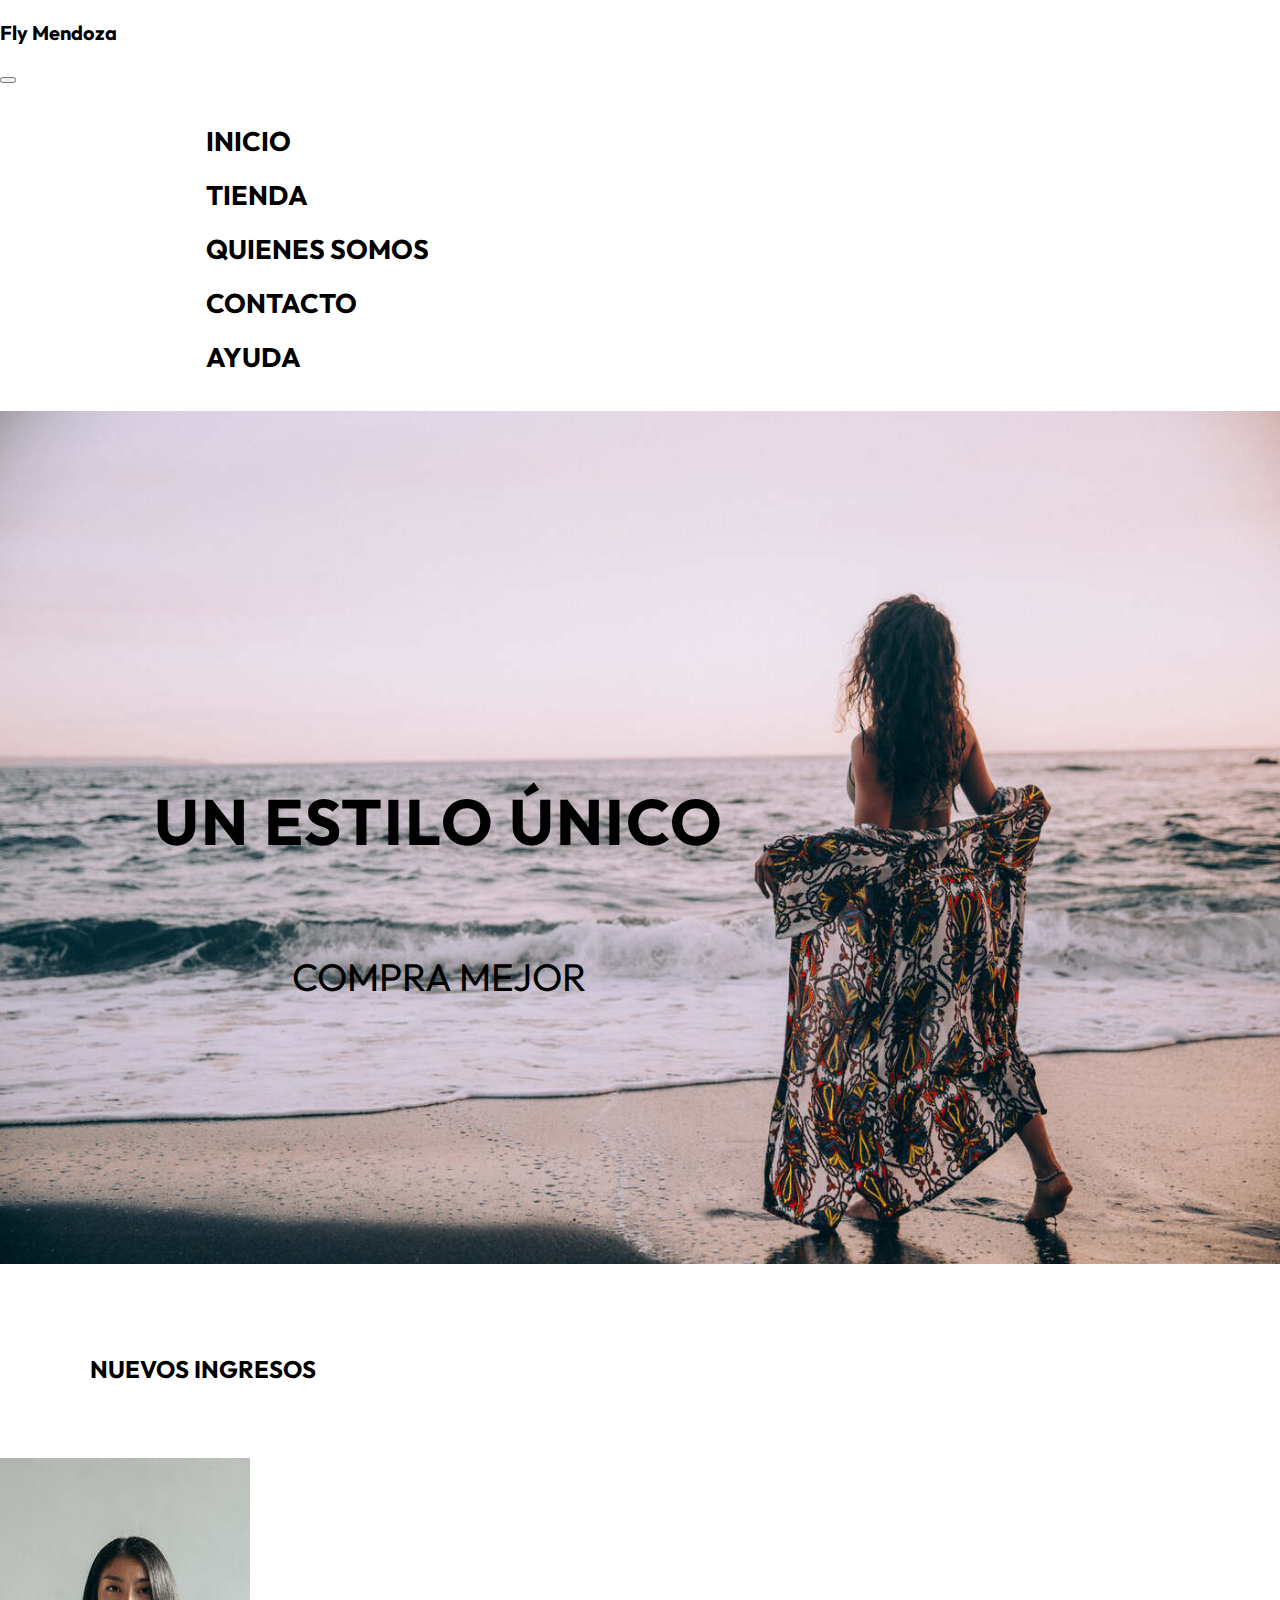
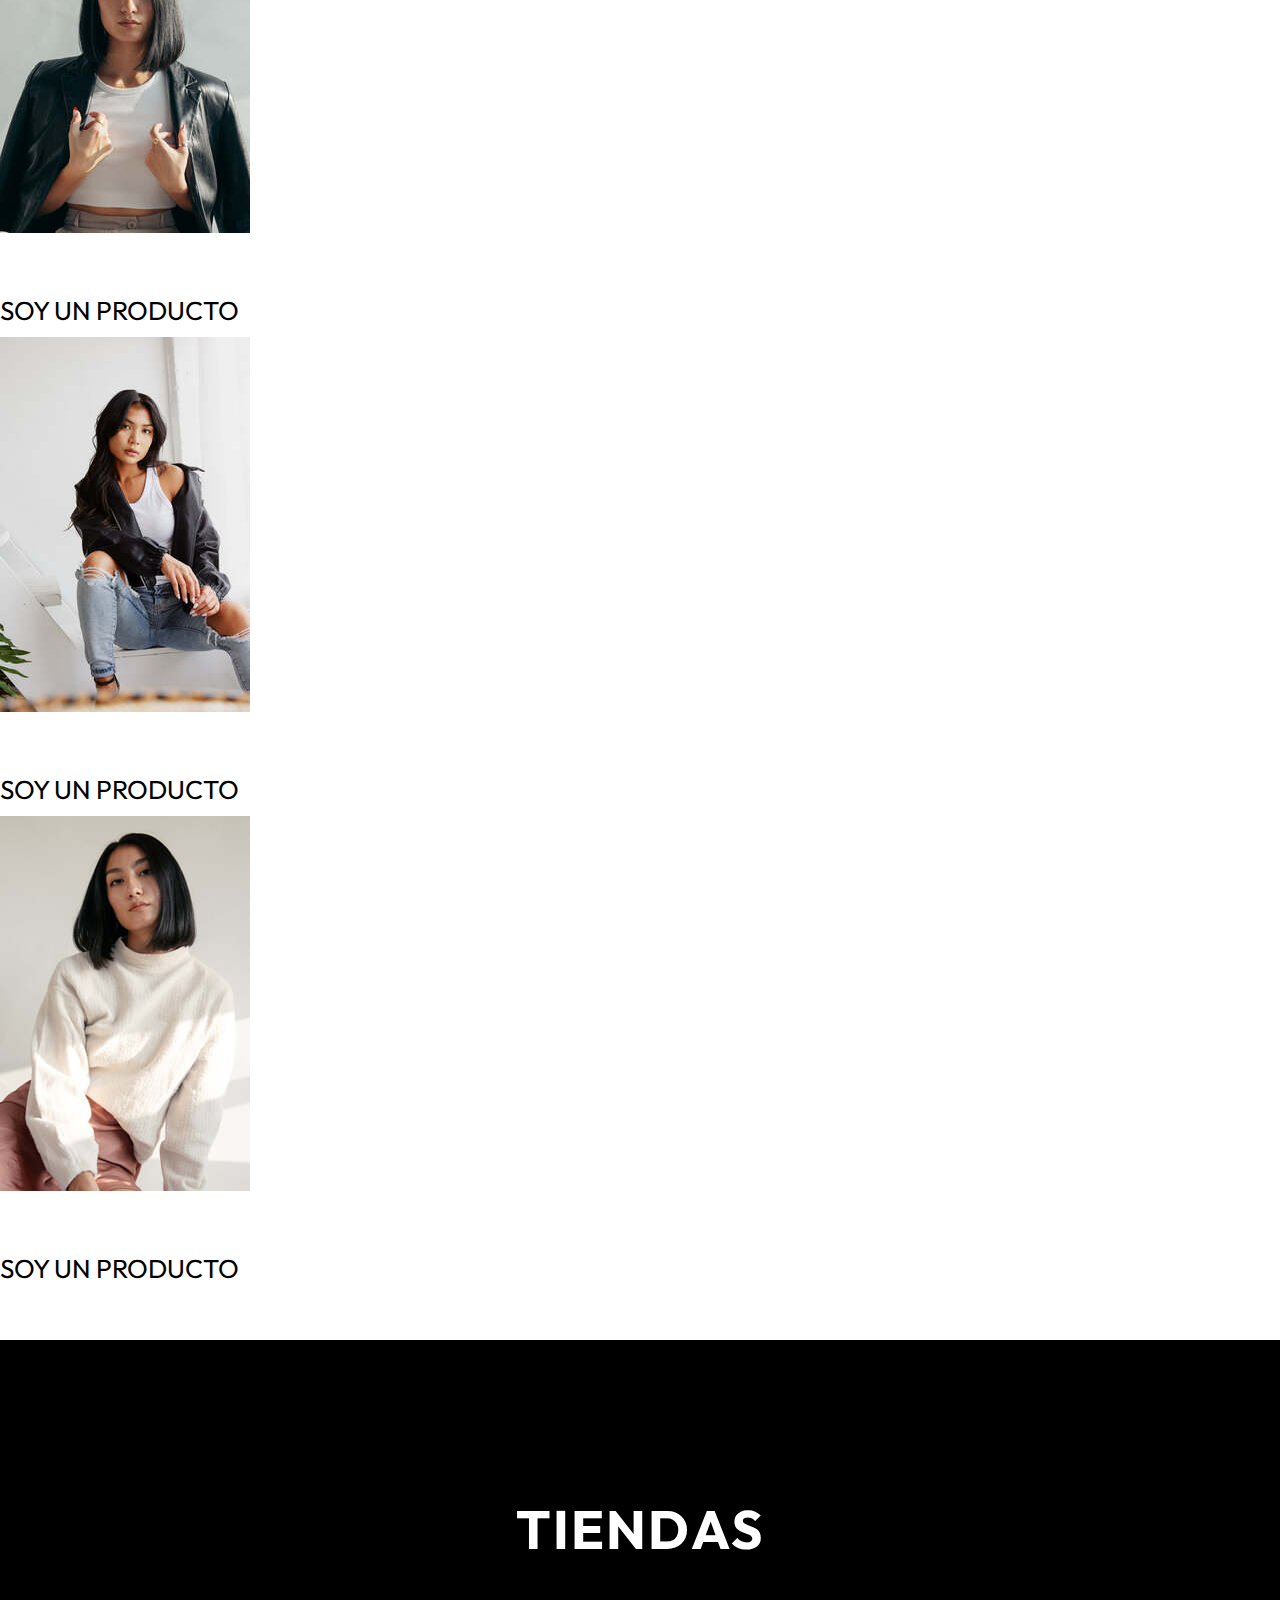
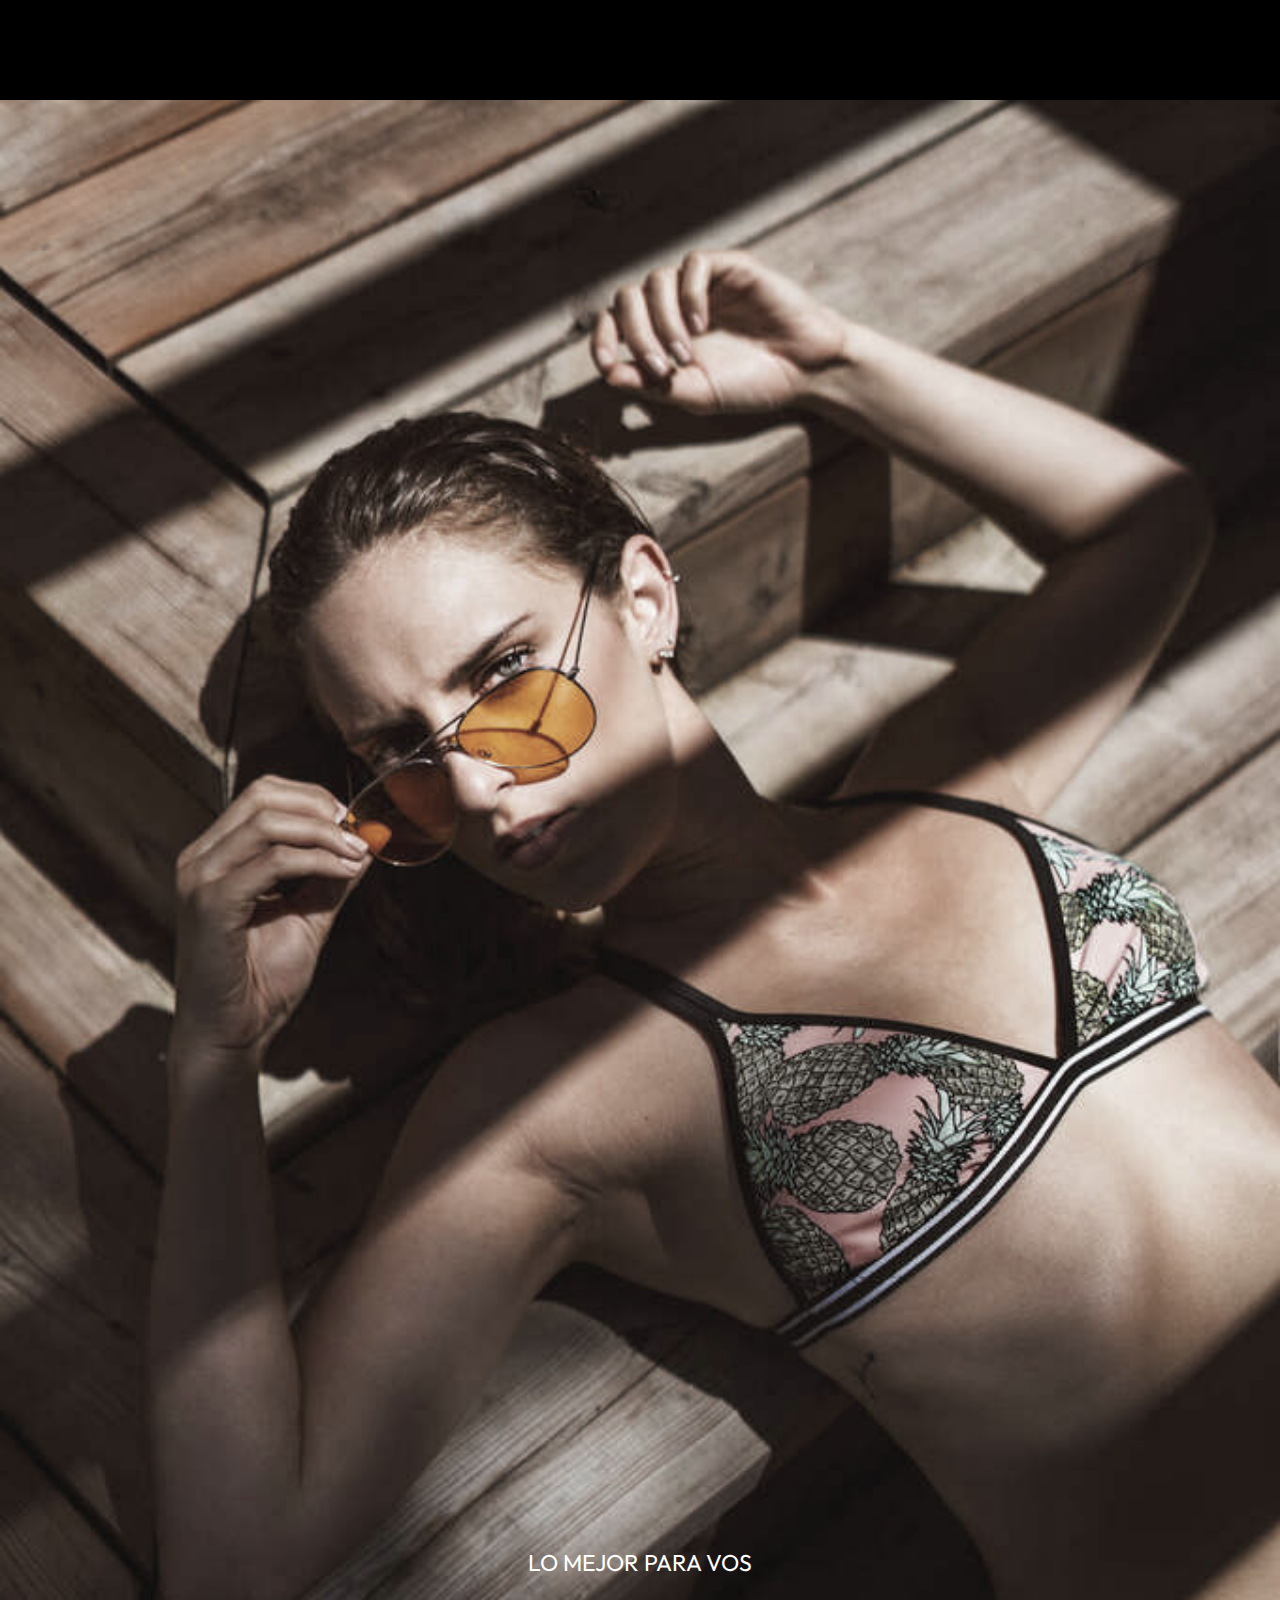
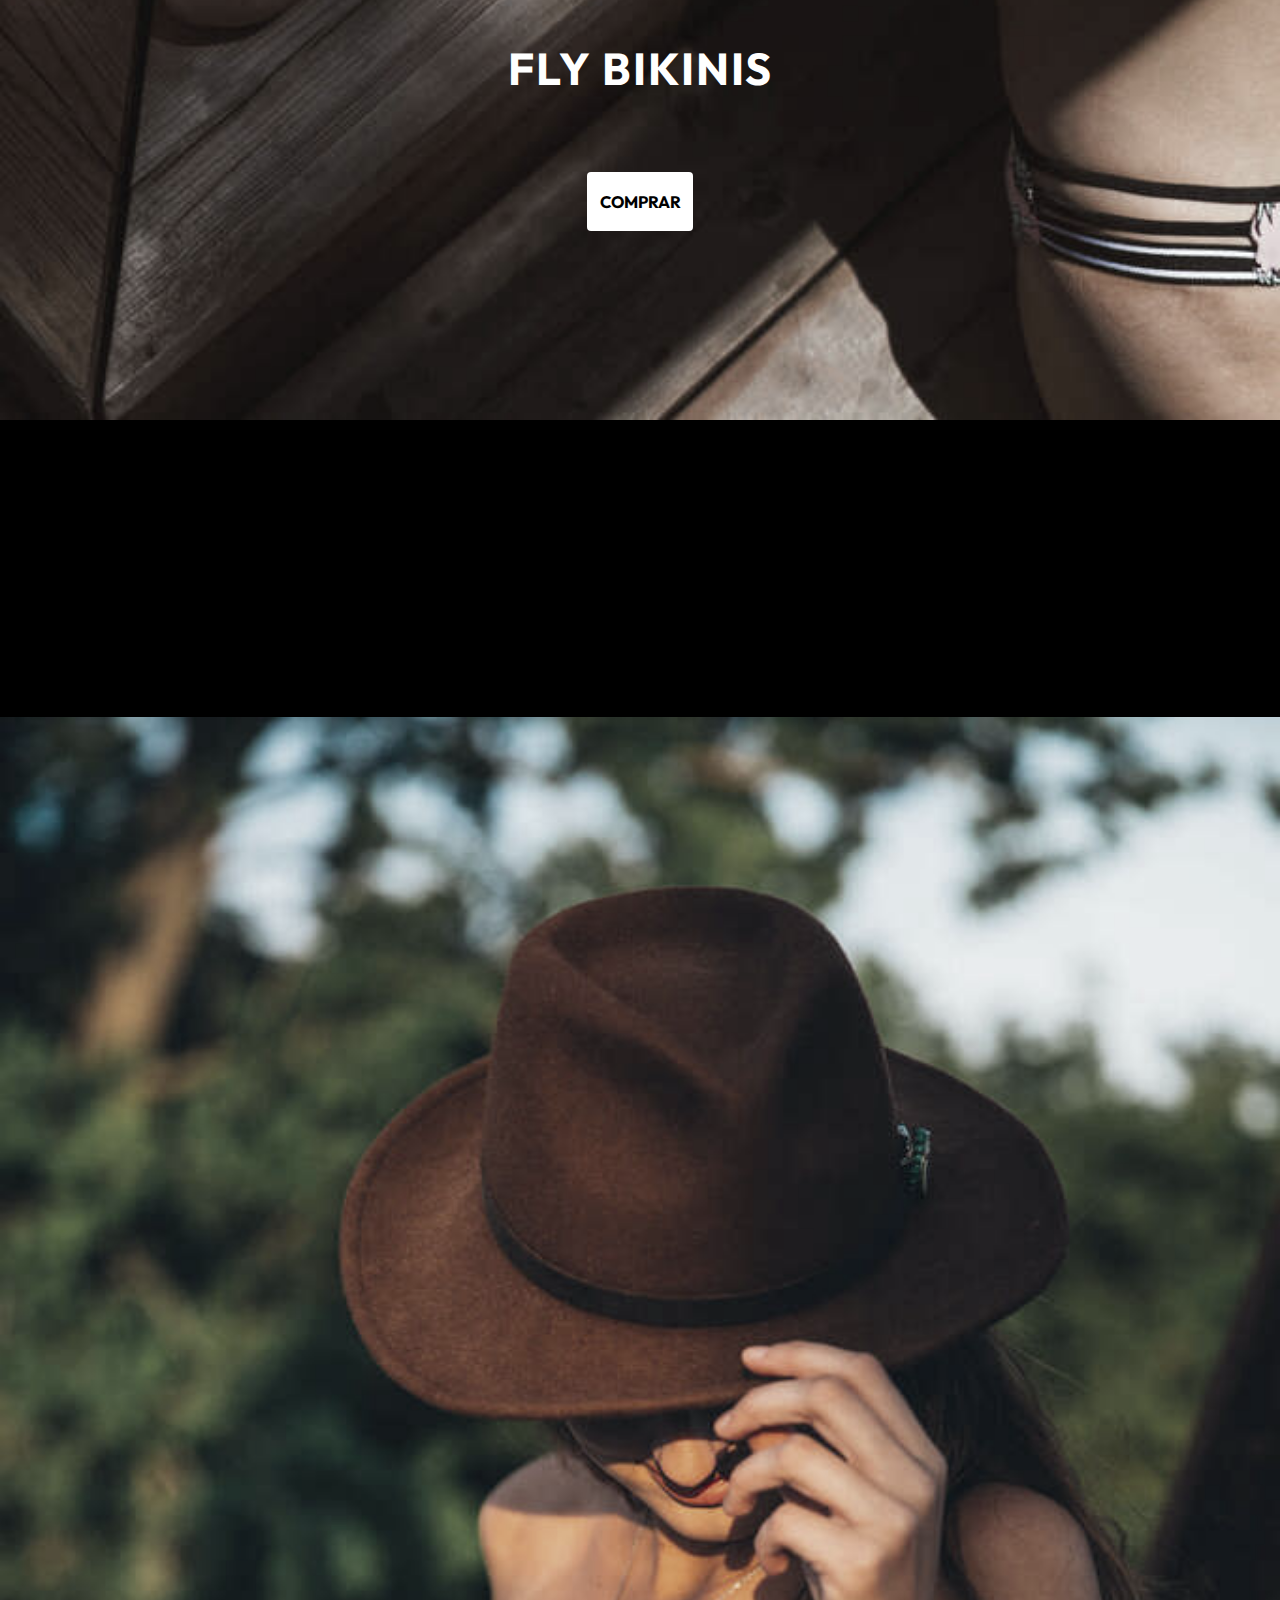
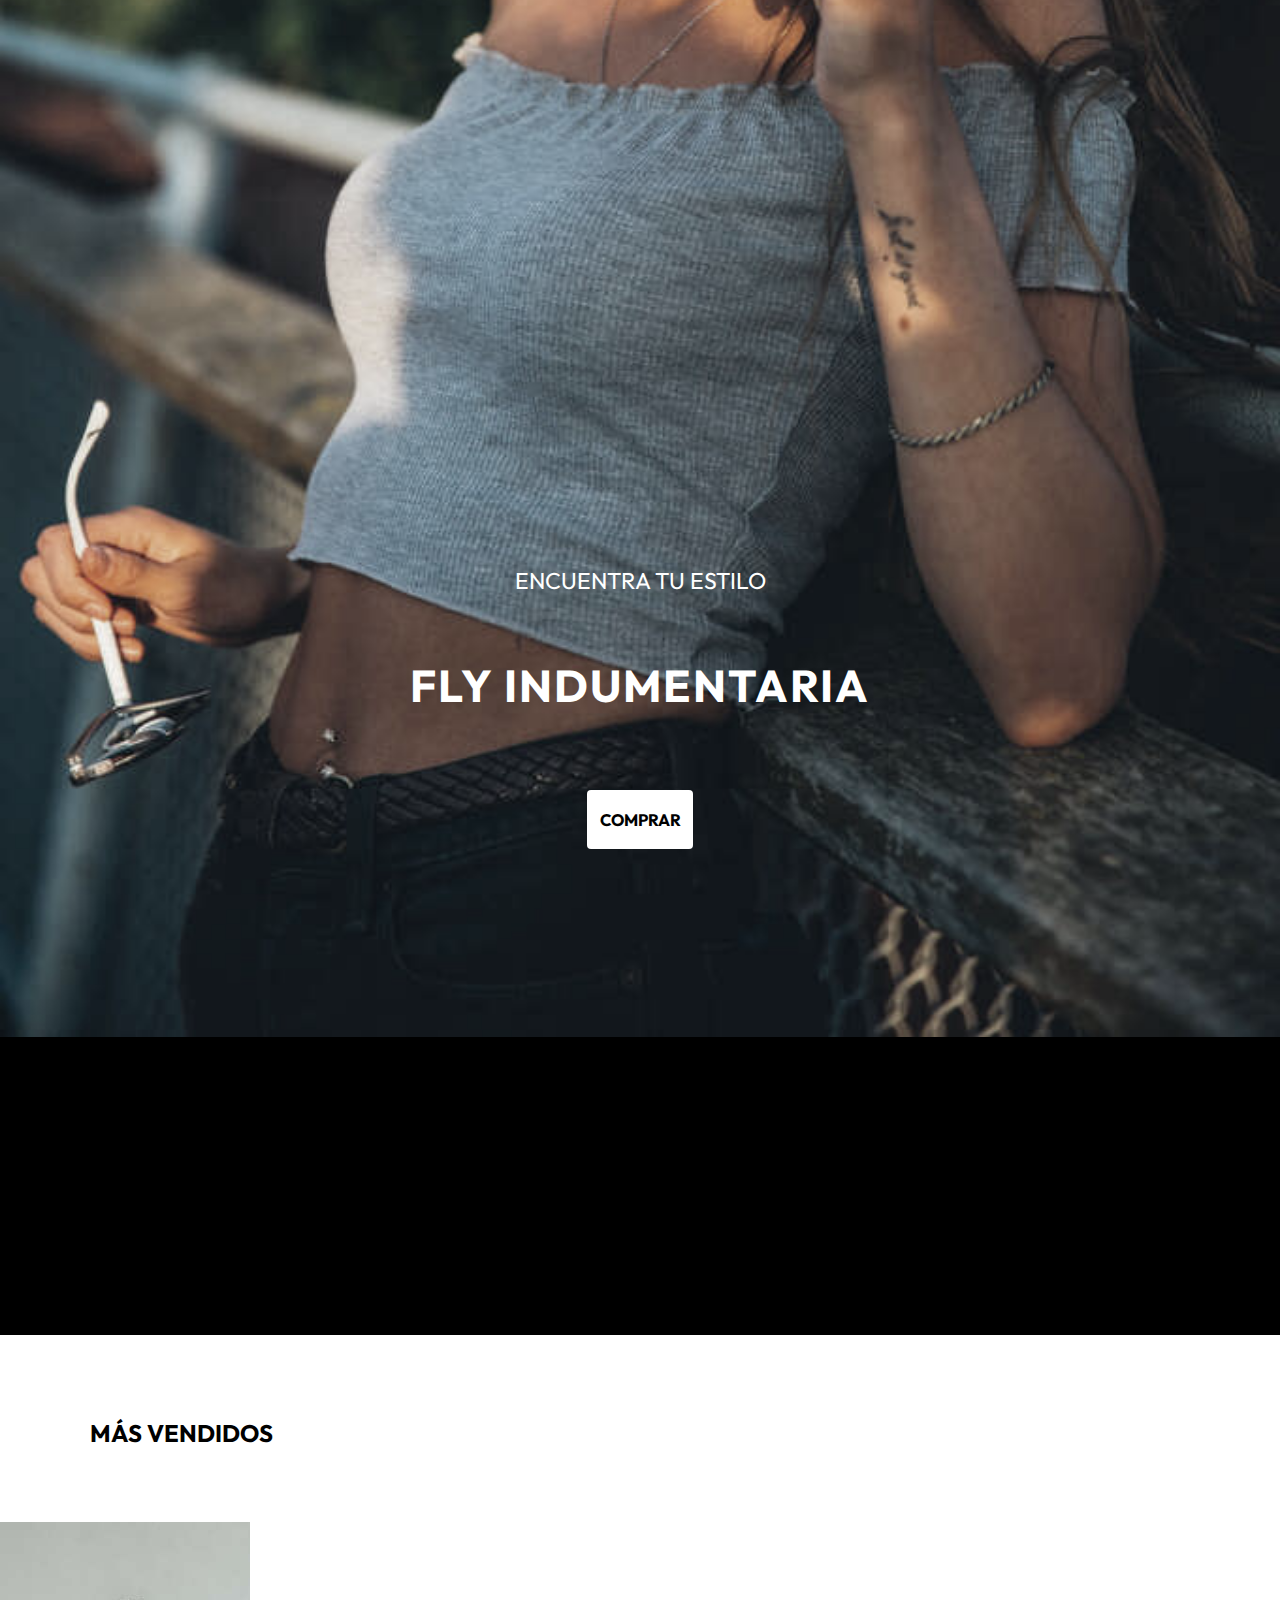
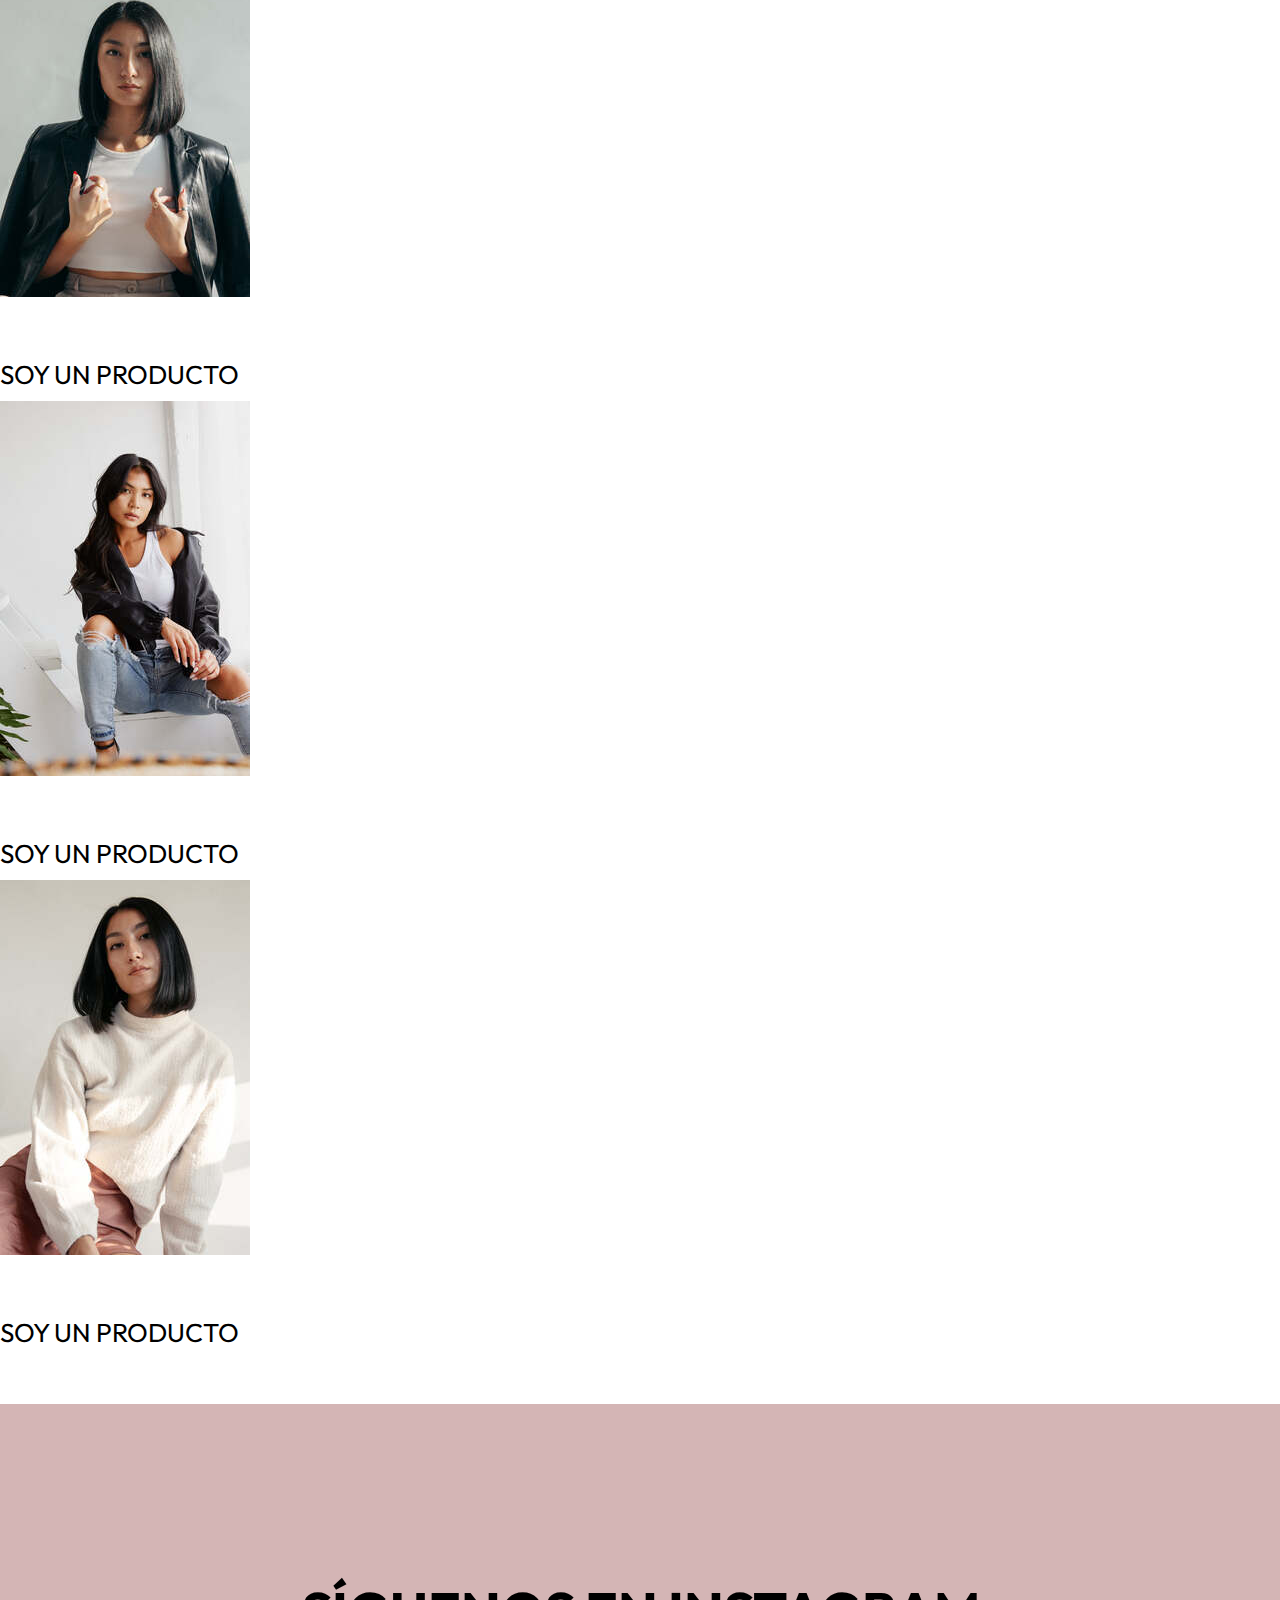
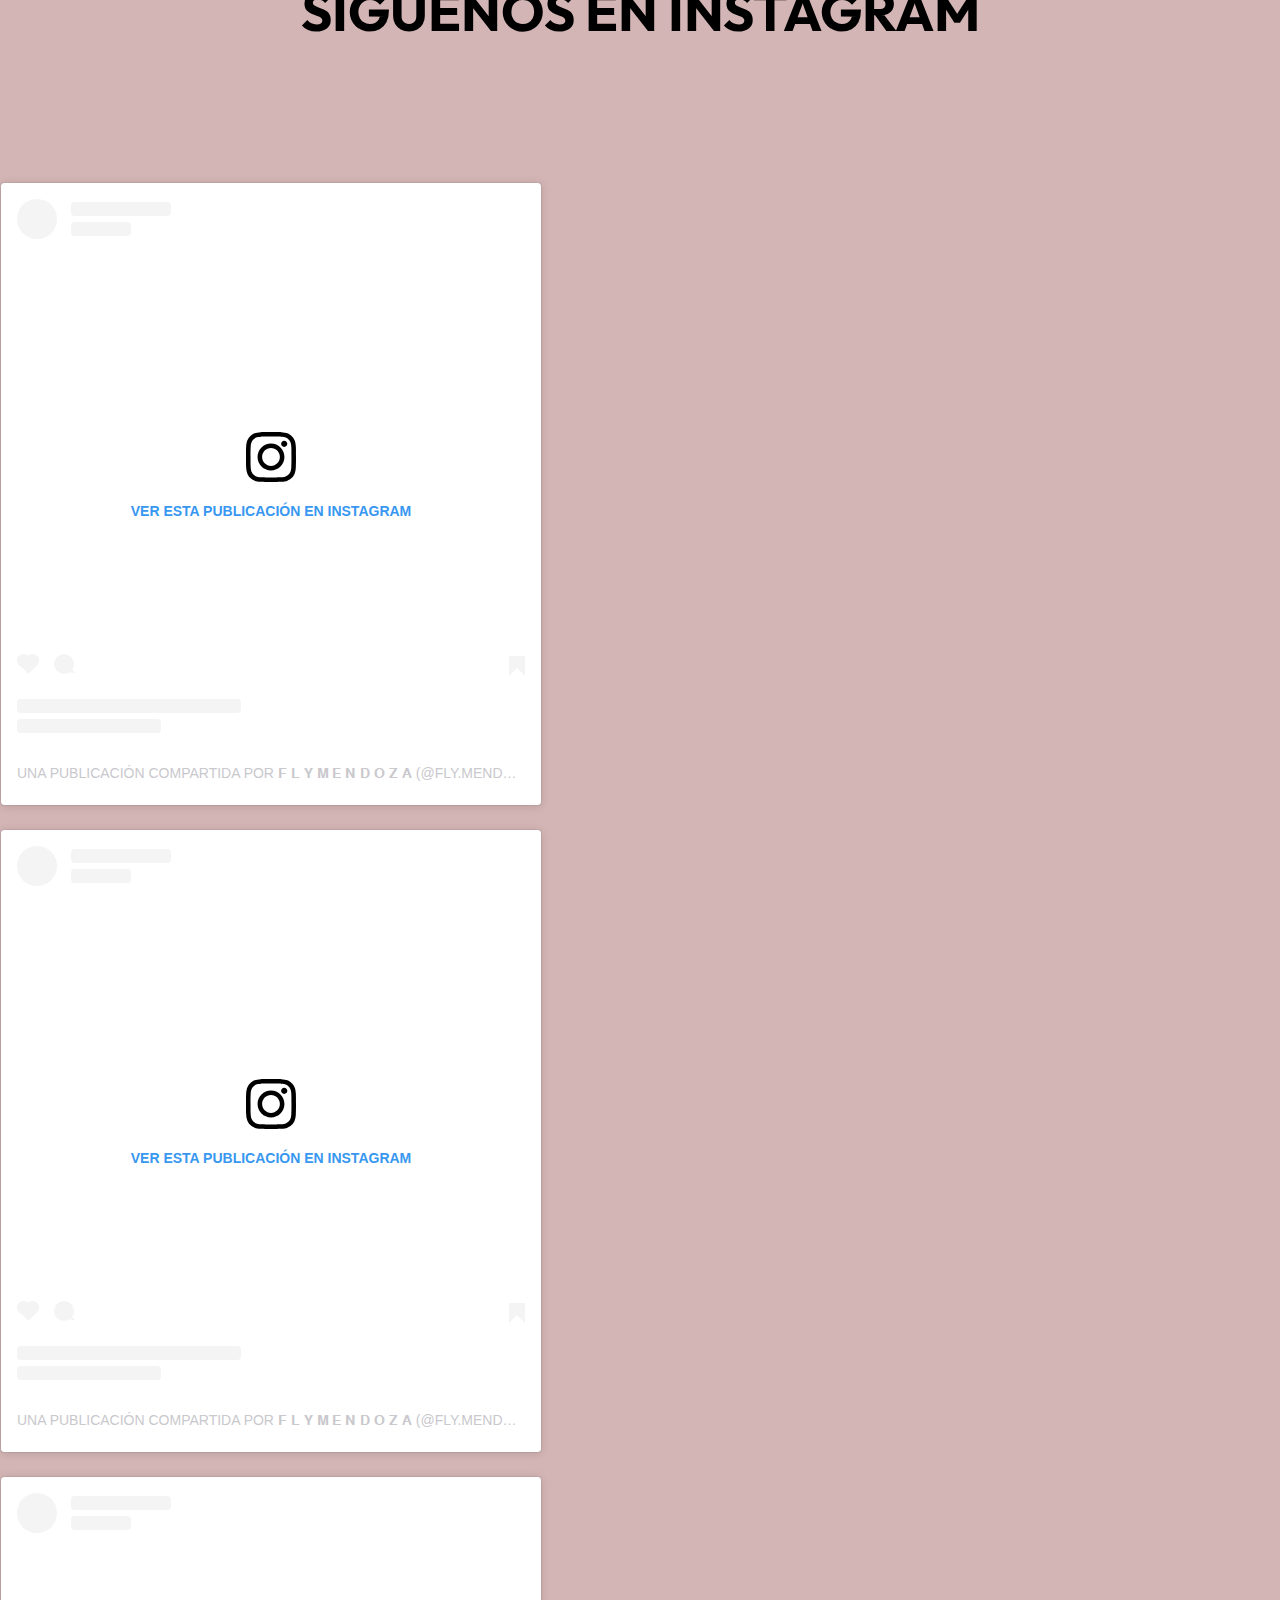
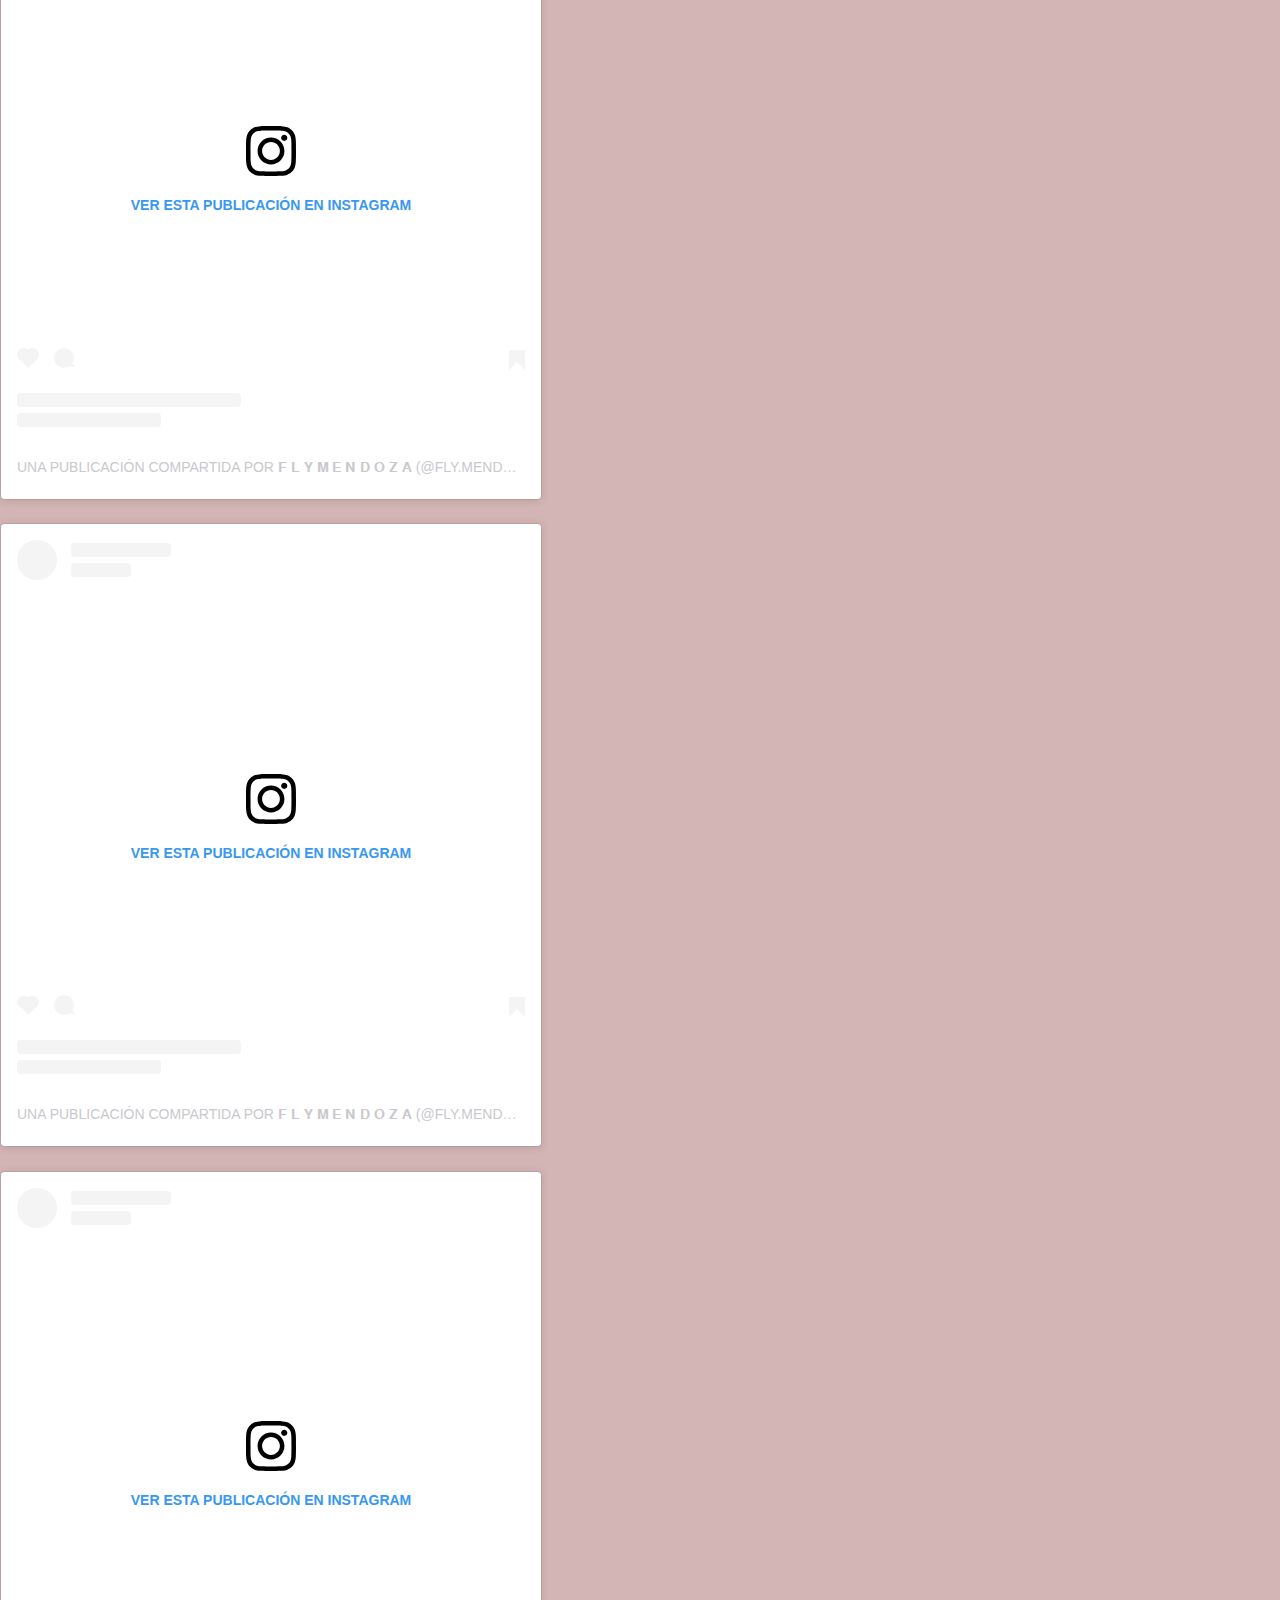
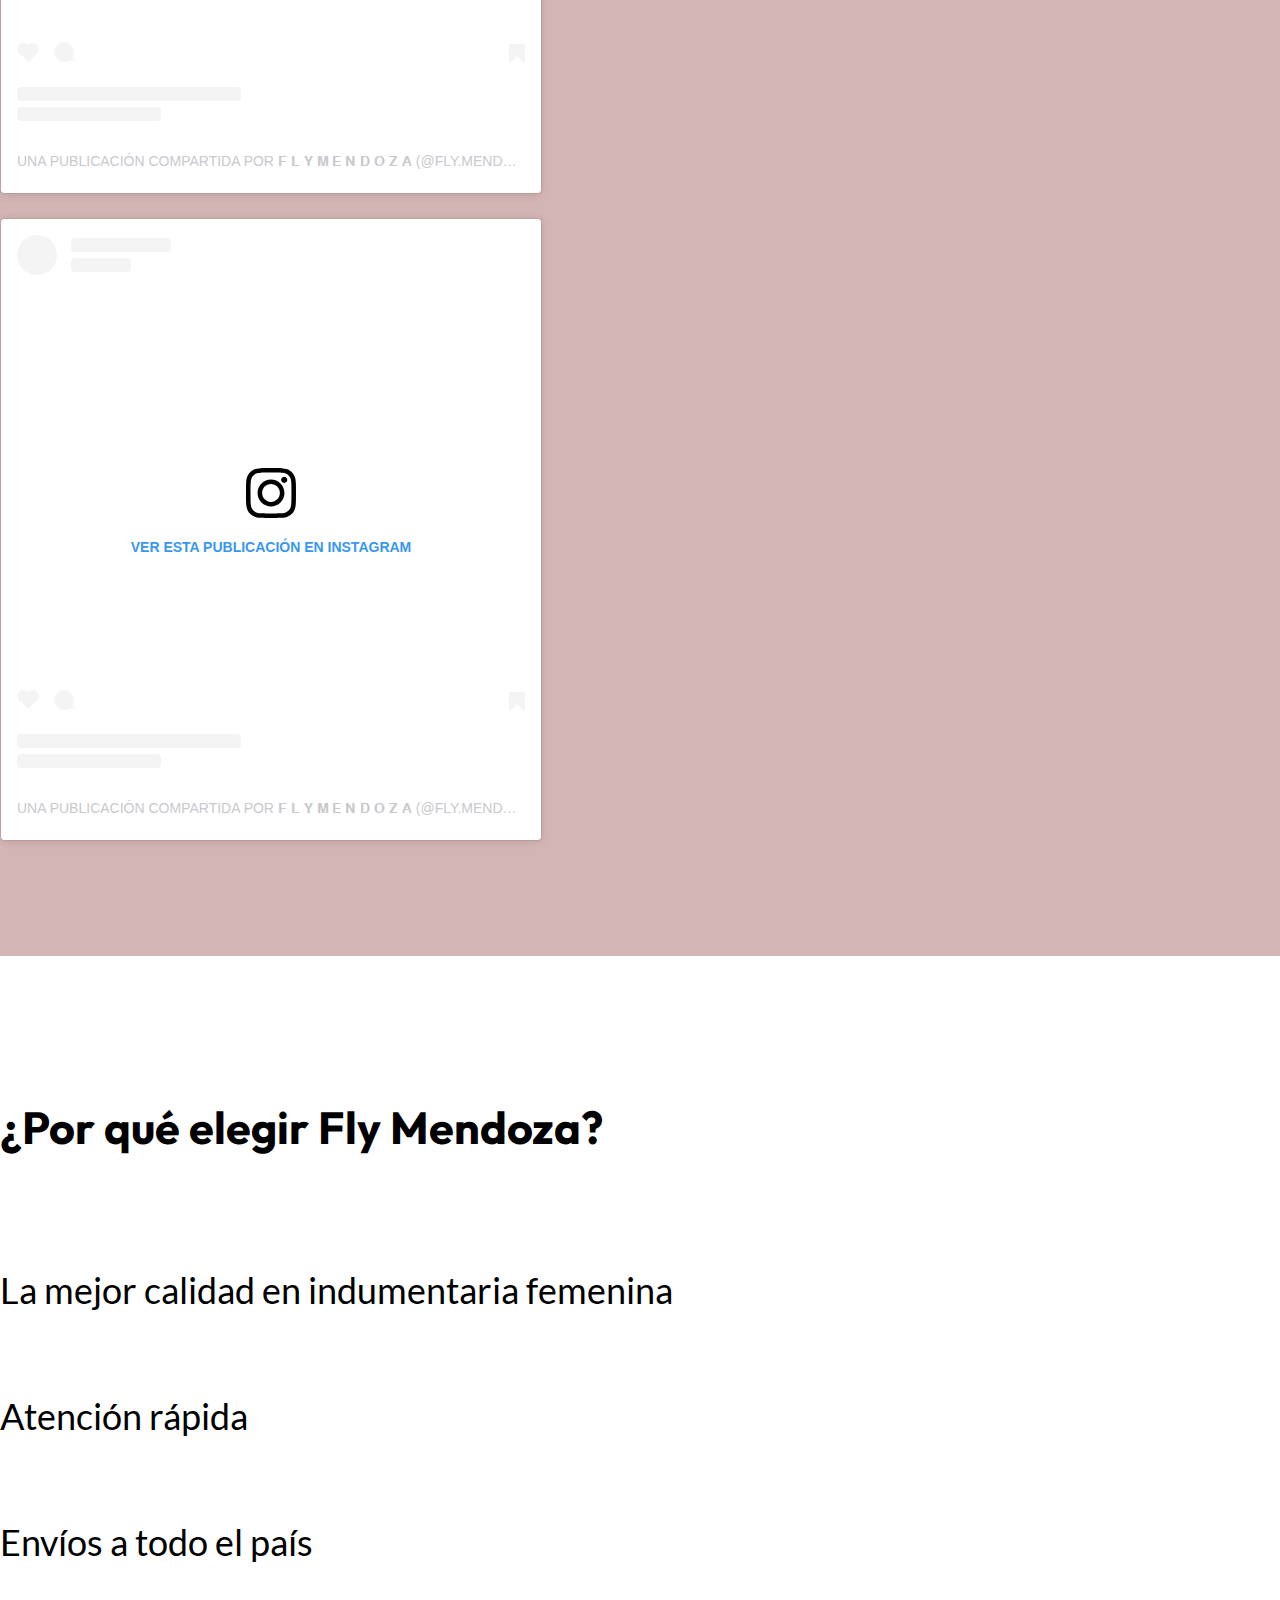
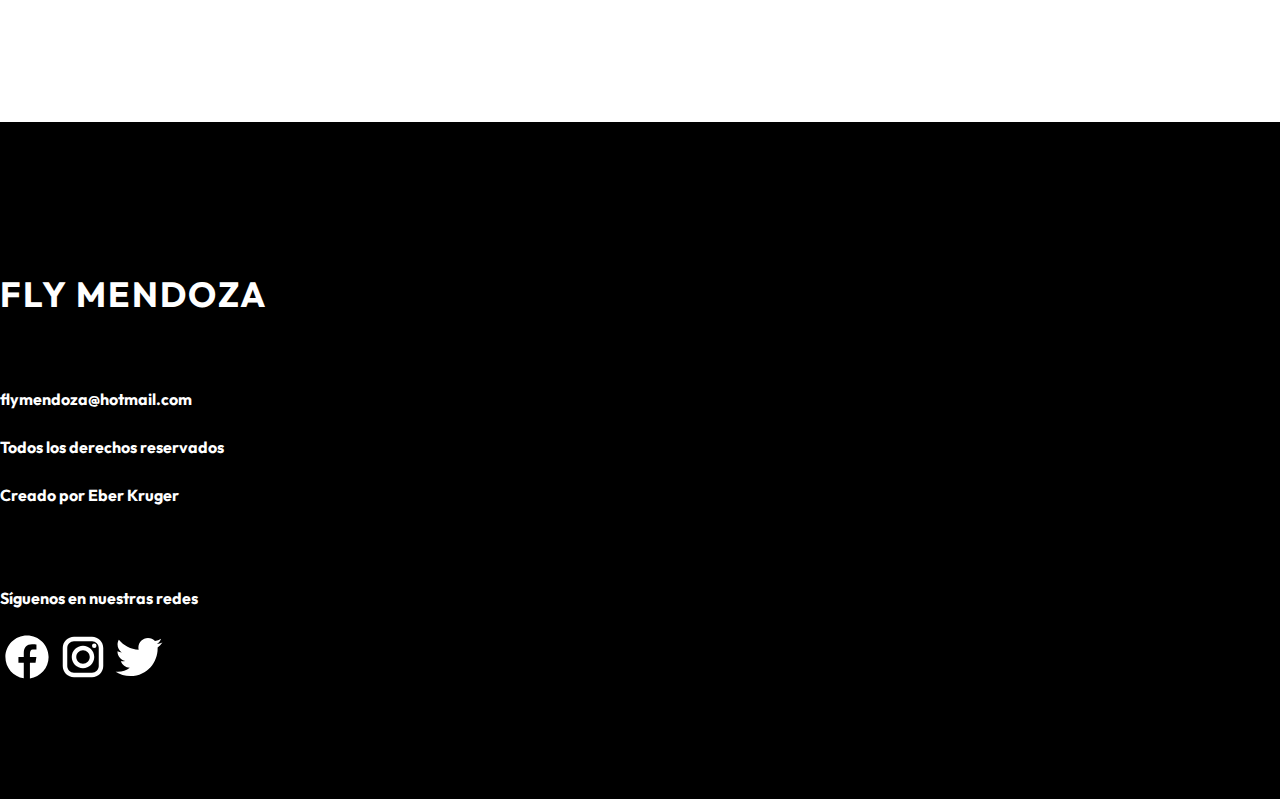
<file: html/index.html>
<!DOCTYPE html>
<html lang="es">
<head>
    <meta charset="UTF-8">
    <meta http-equiv="X-UA-Compatible" content="IE=edge">
    <meta name="viewport" content="width=device-width, initial-scale=1.0">
    <title>FLY MENDOZA</title>
    <!-- Bootstrap -->
    <link href="https://cdn.jsdelivr.net/npm/bootstrap@5.2.2/dist/css/bootstrap.min.css" rel="stylesheet" integrity="sha384-Zenh87qX5JnK2Jl0vWa8Ck2rdkQ2Bzep5IDxbcnCeuOxjzrPF/et3URy9Bv1WTRi" crossorigin="anonymous">
    <!-- CSS -->
    <link rel="stylesheet" href="../css/style.css">
</head>

<body>
    <header id="header">
      <nav class="navbar navbar-expand-lg">
        <div class="container-fluid">
          <h1 class="logo">Fly Mendoza</h1>
          <button class="navbar-toggler" type="button" data-bs-toggle="collapse" data-bs-target="#navbarSupportedContent" aria-controls="navbarSupportedContent" aria-expanded="false" aria-label="Toggle navigation">
            <span class="navbar-toggler-icon"></span>
          </button>
          <div class="collapse navbar-collapse" id="navbarSupportedContent">
            <ul class="navbar-nav me-auto mb-2 mb-lg-0">
              <li class="nav-item">
                <a class="nav-link" aria-current="page" href="index.html">Inicio</a>
              </li>
              <li class="nav-item dropdown">
                <a class="nav-link dropdown" href="#" role="button" data-bs-toggle="dropdown" aria-expanded="false">Tienda</a>
                <ul class="dropdown-menu">
                  <li><a class="dropdown-item" href="flybikini.html">Fly Bikini</a></li>
                  <li><a class="dropdown-item" href="flyindumentaria.html">Fly Indumentaria</a></li>
                </ul>
              </li>
              <li class="nav-item">
                <a class="nav-link" href="quienes-somos.html">Quienes somos</a>
              </li>
              <li class="nav-item">
                <a class="nav-link" href="contacto.html">Contacto</a>
              </li>
              <li class="nav-item">
                <a class="nav-link" href="ayuda.html">Ayuda</a>
              </li>
            </ul>
          </div>
        </div>
      </nav>
    </header>

    <main>
        <section class="portada">
            <div class="contenedorPortada">
                <img src="../assets/imagenes-web/inicio.jpg" alt="Imagen de portada">
                <div class="tituloPortada">
                    <h2>Un estilo único</h2>
                    <p>Compra mejor</p>
                </div>
            </div>
        </section>

        <section class="ingresos">
            <div class="tituloIngresos">
                <h2>Nuevos Ingresos</h2>
            </div>
            <div class="ingresosImg container-fluid row">
                <div class="itemIngresos col-xl-4 col-md-4 col-sm-12 text-center">
                    <img src="../assets/productos/nuevosIngresos2.jpg" alt="Soy un producto">
                    <p>soy un producto</p>
                </div>
                <div class="itemIngresos col-xl-4 col-md-4 col-sm-12 text-center">
                    <img src="../assets/productos/nuevosIngresos3.jpg" alt="Soy un producto">
                    <p>soy un producto</p>
                </div>
                <div class="itemIngresos col-xl-4 col-md-4 col-sm-12 text-center">
                    <img src="../assets/productos/nuevosIngresos5.jpg" alt="Soy un producto">
                    <p>soy un producto</p>
                </div>
            </div>
        </section>

        <section class="indumentariaBikini">
            <h2 class="induBiki">Tiendas</h2>
            <div class="tiendas container-fluid row">
                <div class="flyTiendas col-xl-6 col-md-6 col-sm-12">
                    <img src="../assets/imagenes-web/flybikini.jpg" alt="Fly Bikini">
                    <div class="tituloTienda">
                        <p>Lo mejor para vos</p>
                        <h2>Fly bikinis</h2>
                        <a href="flybikini.html">Comprar</a>
                    </div>
                </div>
                <div class="flyTiendas col-xl-6 col-md-6 col-sm-12">
                    <img src="../assets/imagenes-web/flyindu.jpg" alt="Fly Indumentaria">
                    <div class="tituloTienda">
                        <p>Encuentra tu estilo</p>
                        <h2>Fly indumentaria</h2>
                        <a href="flyindumentaria.html">Comprar</a>
                    </div>
                </div>
            </div>
        </section>

        <section class="ingresos">
            <div class="tituloIngresos">
                <h2>Más Vendidos</h2>
            </div>
            <div class="ingresosImg container-fluid row">
                <div class="itemIngresos col-xl-4 col-md-4 col-sm-12 text-center">
                    <img src="../assets/productos/nuevosIngresos2.jpg" alt="Soy un producto">
                    <p>soy un producto</p>
                </div>
                <div class="itemIngresos col-xl-4 col-md-4 col-sm-12 text-center">
                    <img src="../assets/productos/nuevosIngresos3.jpg" alt="Soy un producto">
                    <p>soy un producto</p>
                </div>
                <div class="itemIngresos col-xl-4 col-md-4 col-sm-12 text-center">
                    <img src="../assets/productos/nuevosIngresos5.jpg" alt="Soy un producto">
                    <p>soy un producto</p>
                </div>
            </div>
        </section>

        <section class="instagram">
            <div class="tituloInsta">
                <h2>Síguenos en Instagram</h2>
            </div>
            <div class="linkInstagram container-fluid row">
                <div class="enlacesInsta col-xl-6 col-md-6 col-sm-12">
                    <blockquote class="instagram-media media1" data-instgrm-permalink="https://www.instagram.com/p/CjT1Nucphuu/?utm_source=ig_embed&amp;utm_campaign=loading" data-instgrm-version="14" style=" background:#FFF; border:0; border-radius:3px; box-shadow:0 0 1px 0 rgba(0,0,0,0.5),0 1px 10px 0 rgba(0,0,0,0.15); margin: 1px; max-width:540px; min-width:326px; padding:0; width:99.375%; width:-webkit-calc(100% - 2px); width:calc(100% - 2px);"><div style="padding:16px;"> <a href="https://www.instagram.com/p/CjT1Nucphuu/?utm_source=ig_embed&amp;utm_campaign=loading" style=" background:#FFFFFF; line-height:0; padding:0 0; text-align:center; text-decoration:none; width:100%;" target="_blank"> <div style=" display: flex; flex-direction: row; align-items: center;"> <div style="background-color: #F4F4F4; border-radius: 50%; flex-grow: 0; height: 40px; margin-right: 14px; width: 40px;"></div> <div style="display: flex; flex-direction: column; flex-grow: 1; justify-content: center;"> <div style=" background-color: #F4F4F4; border-radius: 4px; flex-grow: 0; height: 14px; margin-bottom: 6px; width: 100px;"></div> <div style=" background-color: #F4F4F4; border-radius: 4px; flex-grow: 0; height: 14px; width: 60px;"></div></div></div><div style="padding: 19% 0;"></div> <div style="display:block; height:50px; margin:0 auto 12px; width:50px;"><svg width="50px" height="50px" viewBox="0 0 60 60" version="1.1" xmlns="https://www.w3.org/2000/svg" xmlns:xlink="https://www.w3.org/1999/xlink"><g stroke="none" stroke-width="1" fill="none" fill-rule="evenodd"><g transform="translate(-511.000000, -20.000000)" fill="#000000"><g><path d="M556.869,30.41 C554.814,30.41 553.148,32.076 553.148,34.131 C553.148,36.186 554.814,37.852 556.869,37.852 C558.924,37.852 560.59,36.186 560.59,34.131 C560.59,32.076 558.924,30.41 556.869,30.41 M541,60.657 C535.114,60.657 530.342,55.887 530.342,50 C530.342,44.114 535.114,39.342 541,39.342 C546.887,39.342 551.658,44.114 551.658,50 C551.658,55.887 546.887,60.657 541,60.657 M541,33.886 C532.1,33.886 524.886,41.1 524.886,50 C524.886,58.899 532.1,66.113 541,66.113 C549.9,66.113 557.115,58.899 557.115,50 C557.115,41.1 549.9,33.886 541,33.886 M565.378,62.101 C565.244,65.022 564.756,66.606 564.346,67.663 C563.803,69.06 563.154,70.057 562.106,71.106 C561.058,72.155 560.06,72.803 558.662,73.347 C557.607,73.757 556.021,74.244 553.102,74.378 C549.944,74.521 548.997,74.552 541,74.552 C533.003,74.552 532.056,74.521 528.898,74.378 C525.979,74.244 524.393,73.757 523.338,73.347 C521.94,72.803 520.942,72.155 519.894,71.106 C518.846,70.057 518.197,69.06 517.654,67.663 C517.244,66.606 516.755,65.022 516.623,62.101 C516.479,58.943 516.448,57.996 516.448,50 C516.448,42.003 516.479,41.056 516.623,37.899 C516.755,34.978 517.244,33.391 517.654,32.338 C518.197,30.938 518.846,29.942 519.894,28.894 C520.942,27.846 521.94,27.196 523.338,26.654 C524.393,26.244 525.979,25.756 528.898,25.623 C532.057,25.479 533.004,25.448 541,25.448 C548.997,25.448 549.943,25.479 553.102,25.623 C556.021,25.756 557.607,26.244 558.662,26.654 C560.06,27.196 561.058,27.846 562.106,28.894 C563.154,29.942 563.803,30.938 564.346,32.338 C564.756,33.391 565.244,34.978 565.378,37.899 C565.522,41.056 565.552,42.003 565.552,50 C565.552,57.996 565.522,58.943 565.378,62.101 M570.82,37.631 C570.674,34.438 570.167,32.258 569.425,30.349 C568.659,28.377 567.633,26.702 565.965,25.035 C564.297,23.368 562.623,22.342 560.652,21.575 C558.743,20.834 556.562,20.326 553.369,20.18 C550.169,20.033 549.148,20 541,20 C532.853,20 531.831,20.033 528.631,20.18 C525.438,20.326 523.257,20.834 521.349,21.575 C519.376,22.342 517.703,23.368 516.035,25.035 C514.368,26.702 513.342,28.377 512.574,30.349 C511.834,32.258 511.326,34.438 511.181,37.631 C511.035,40.831 511,41.851 511,50 C511,58.147 511.035,59.17 511.181,62.369 C511.326,65.562 511.834,67.743 512.574,69.651 C513.342,71.625 514.368,73.296 516.035,74.965 C517.703,76.634 519.376,77.658 521.349,78.425 C523.257,79.167 525.438,79.673 528.631,79.82 C531.831,79.965 532.853,80.001 541,80.001 C549.148,80.001 550.169,79.965 553.369,79.82 C556.562,79.673 558.743,79.167 560.652,78.425 C562.623,77.658 564.297,76.634 565.965,74.965 C567.633,73.296 568.659,71.625 569.425,69.651 C570.167,67.743 570.674,65.562 570.82,62.369 C570.966,59.17 571,58.147 571,50 C571,41.851 570.966,40.831 570.82,37.631"></path></g></g></g></svg></div><div style="padding-top: 8px;"> <div style=" color:#3897f0; font-family:Arial,sans-serif; font-size:14px; font-style:normal; font-weight:550; line-height:18px;">Ver esta publicación en Instagram</div></div><div style="padding: 12.5% 0;"></div> <div style="display: flex; flex-direction: row; margin-bottom: 14px; align-items: center;"><div> <div style="background-color: #F4F4F4; border-radius: 50%; height: 12.5px; width: 12.5px; transform: translateX(0px) translateY(7px);"></div> <div style="background-color: #F4F4F4; height: 12.5px; transform: rotate(-45deg) translateX(3px) translateY(1px); width: 12.5px; flex-grow: 0; margin-right: 14px; margin-left: 2px;"></div> <div style="background-color: #F4F4F4; border-radius: 50%; height: 12.5px; width: 12.5px; transform: translateX(9px) translateY(-18px);"></div></div><div style="margin-left: 8px;"> <div style=" background-color: #F4F4F4; border-radius: 50%; flex-grow: 0; height: 20px; width: 20px;"></div> <div style=" width: 0; height: 0; border-top: 2px solid transparent; border-left: 6px solid #f4f4f4; border-bottom: 2px solid transparent; transform: translateX(16px) translateY(-4px) rotate(30deg)"></div></div><div style="margin-left: auto;"> <div style=" width: 0px; border-top: 8px solid #F4F4F4; border-right: 8px solid transparent; transform: translateY(16px);"></div> <div style=" background-color: #F4F4F4; flex-grow: 0; height: 12px; width: 16px; transform: translateY(-4px);"></div> <div style=" width: 0; height: 0; border-top: 8px solid #F4F4F4; border-left: 8px solid transparent; transform: translateY(-4px) translateX(8px);"></div></div></div> <div style="display: flex; flex-direction: column; flex-grow: 1; justify-content: center; margin-bottom: 24px;"> <div style=" background-color: #F4F4F4; border-radius: 4px; flex-grow: 0; height: 14px; margin-bottom: 6px; width: 224px;"></div> <div style=" background-color: #F4F4F4; border-radius: 4px; flex-grow: 0; height: 14px; width: 144px;"></div></div></a><p style=" color:#c9c8cd; font-family:Arial,sans-serif; font-size:14px; line-height:17px; margin-bottom:0; margin-top:8px; overflow:hidden; padding:8px 0 7px; text-align:center; text-overflow:ellipsis; white-space:nowrap;"><a href="https://www.instagram.com/p/CjT1Nucphuu/?utm_source=ig_embed&amp;utm_campaign=loading" style=" color:#c9c8cd; font-family:Arial,sans-serif; font-size:14px; font-style:normal; font-weight:normal; line-height:17px; text-decoration:none;" target="_blank">Una publicación compartida por 𝐅 𝐋 𝐘 𝐌 𝐄 𝐍 𝐃 𝐎 𝐙 𝐀 (@fly.mendoza)</a></p></div></blockquote> <script async src="//www.instagram.com/embed.js"></script>
                </div>
                <div class="enlacesInsta col-xl-6 col-md-6 col-sm-12">
                    <blockquote class="instagram-media media2" data-instgrm-permalink="https://www.instagram.com/p/CjlF4O5LN49/?utm_source=ig_embed&amp;utm_campaign=loading" data-instgrm-version="14" style=" background:#FFF; border:0; border-radius:3px; box-shadow:0 0 1px 0 rgba(0,0,0,0.5),0 1px 10px 0 rgba(0,0,0,0.15); margin: 1px; max-width:540px; min-width:326px; padding:0; width:99.375%; width:-webkit-calc(100% - 2px); width:calc(100% - 2px);"><div style="padding:16px;"> <a href="https://www.instagram.com/p/CjlF4O5LN49/?utm_source=ig_embed&amp;utm_campaign=loading" style=" background:#FFFFFF; line-height:0; padding:0 0; text-align:center; text-decoration:none; width:100%;" target="_blank"> <div style=" display: flex; flex-direction: row; align-items: center;"> <div style="background-color: #F4F4F4; border-radius: 50%; flex-grow: 0; height: 40px; margin-right: 14px; width: 40px;"></div> <div style="display: flex; flex-direction: column; flex-grow: 1; justify-content: center;"> <div style=" background-color: #F4F4F4; border-radius: 4px; flex-grow: 0; height: 14px; margin-bottom: 6px; width: 100px;"></div> <div style=" background-color: #F4F4F4; border-radius: 4px; flex-grow: 0; height: 14px; width: 60px;"></div></div></div><div style="padding: 19% 0;"></div> <div style="display:block; height:50px; margin:0 auto 12px; width:50px;"><svg width="50px" height="50px" viewBox="0 0 60 60" version="1.1" xmlns="https://www.w3.org/2000/svg" xmlns:xlink="https://www.w3.org/1999/xlink"><g stroke="none" stroke-width="1" fill="none" fill-rule="evenodd"><g transform="translate(-511.000000, -20.000000)" fill="#000000"><g><path d="M556.869,30.41 C554.814,30.41 553.148,32.076 553.148,34.131 C553.148,36.186 554.814,37.852 556.869,37.852 C558.924,37.852 560.59,36.186 560.59,34.131 C560.59,32.076 558.924,30.41 556.869,30.41 M541,60.657 C535.114,60.657 530.342,55.887 530.342,50 C530.342,44.114 535.114,39.342 541,39.342 C546.887,39.342 551.658,44.114 551.658,50 C551.658,55.887 546.887,60.657 541,60.657 M541,33.886 C532.1,33.886 524.886,41.1 524.886,50 C524.886,58.899 532.1,66.113 541,66.113 C549.9,66.113 557.115,58.899 557.115,50 C557.115,41.1 549.9,33.886 541,33.886 M565.378,62.101 C565.244,65.022 564.756,66.606 564.346,67.663 C563.803,69.06 563.154,70.057 562.106,71.106 C561.058,72.155 560.06,72.803 558.662,73.347 C557.607,73.757 556.021,74.244 553.102,74.378 C549.944,74.521 548.997,74.552 541,74.552 C533.003,74.552 532.056,74.521 528.898,74.378 C525.979,74.244 524.393,73.757 523.338,73.347 C521.94,72.803 520.942,72.155 519.894,71.106 C518.846,70.057 518.197,69.06 517.654,67.663 C517.244,66.606 516.755,65.022 516.623,62.101 C516.479,58.943 516.448,57.996 516.448,50 C516.448,42.003 516.479,41.056 516.623,37.899 C516.755,34.978 517.244,33.391 517.654,32.338 C518.197,30.938 518.846,29.942 519.894,28.894 C520.942,27.846 521.94,27.196 523.338,26.654 C524.393,26.244 525.979,25.756 528.898,25.623 C532.057,25.479 533.004,25.448 541,25.448 C548.997,25.448 549.943,25.479 553.102,25.623 C556.021,25.756 557.607,26.244 558.662,26.654 C560.06,27.196 561.058,27.846 562.106,28.894 C563.154,29.942 563.803,30.938 564.346,32.338 C564.756,33.391 565.244,34.978 565.378,37.899 C565.522,41.056 565.552,42.003 565.552,50 C565.552,57.996 565.522,58.943 565.378,62.101 M570.82,37.631 C570.674,34.438 570.167,32.258 569.425,30.349 C568.659,28.377 567.633,26.702 565.965,25.035 C564.297,23.368 562.623,22.342 560.652,21.575 C558.743,20.834 556.562,20.326 553.369,20.18 C550.169,20.033 549.148,20 541,20 C532.853,20 531.831,20.033 528.631,20.18 C525.438,20.326 523.257,20.834 521.349,21.575 C519.376,22.342 517.703,23.368 516.035,25.035 C514.368,26.702 513.342,28.377 512.574,30.349 C511.834,32.258 511.326,34.438 511.181,37.631 C511.035,40.831 511,41.851 511,50 C511,58.147 511.035,59.17 511.181,62.369 C511.326,65.562 511.834,67.743 512.574,69.651 C513.342,71.625 514.368,73.296 516.035,74.965 C517.703,76.634 519.376,77.658 521.349,78.425 C523.257,79.167 525.438,79.673 528.631,79.82 C531.831,79.965 532.853,80.001 541,80.001 C549.148,80.001 550.169,79.965 553.369,79.82 C556.562,79.673 558.743,79.167 560.652,78.425 C562.623,77.658 564.297,76.634 565.965,74.965 C567.633,73.296 568.659,71.625 569.425,69.651 C570.167,67.743 570.674,65.562 570.82,62.369 C570.966,59.17 571,58.147 571,50 C571,41.851 570.966,40.831 570.82,37.631"></path></g></g></g></svg></div><div style="padding-top: 8px;"> <div style=" color:#3897f0; font-family:Arial,sans-serif; font-size:14px; font-style:normal; font-weight:550; line-height:18px;">Ver esta publicación en Instagram</div></div><div style="padding: 12.5% 0;"></div> <div style="display: flex; flex-direction: row; margin-bottom: 14px; align-items: center;"><div> <div style="background-color: #F4F4F4; border-radius: 50%; height: 12.5px; width: 12.5px; transform: translateX(0px) translateY(7px);"></div> <div style="background-color: #F4F4F4; height: 12.5px; transform: rotate(-45deg) translateX(3px) translateY(1px); width: 12.5px; flex-grow: 0; margin-right: 14px; margin-left: 2px;"></div> <div style="background-color: #F4F4F4; border-radius: 50%; height: 12.5px; width: 12.5px; transform: translateX(9px) translateY(-18px);"></div></div><div style="margin-left: 8px;"> <div style=" background-color: #F4F4F4; border-radius: 50%; flex-grow: 0; height: 20px; width: 20px;"></div> <div style=" width: 0; height: 0; border-top: 2px solid transparent; border-left: 6px solid #f4f4f4; border-bottom: 2px solid transparent; transform: translateX(16px) translateY(-4px) rotate(30deg)"></div></div><div style="margin-left: auto;"> <div style=" width: 0px; border-top: 8px solid #F4F4F4; border-right: 8px solid transparent; transform: translateY(16px);"></div> <div style=" background-color: #F4F4F4; flex-grow: 0; height: 12px; width: 16px; transform: translateY(-4px);"></div> <div style=" width: 0; height: 0; border-top: 8px solid #F4F4F4; border-left: 8px solid transparent; transform: translateY(-4px) translateX(8px);"></div></div></div> <div style="display: flex; flex-direction: column; flex-grow: 1; justify-content: center; margin-bottom: 24px;"> <div style=" background-color: #F4F4F4; border-radius: 4px; flex-grow: 0; height: 14px; margin-bottom: 6px; width: 224px;"></div> <div style=" background-color: #F4F4F4; border-radius: 4px; flex-grow: 0; height: 14px; width: 144px;"></div></div></a><p style=" color:#c9c8cd; font-family:Arial,sans-serif; font-size:14px; line-height:17px; margin-bottom:0; margin-top:8px; overflow:hidden; padding:8px 0 7px; text-align:center; text-overflow:ellipsis; white-space:nowrap;"><a href="https://www.instagram.com/p/CjlF4O5LN49/?utm_source=ig_embed&amp;utm_campaign=loading" style=" color:#c9c8cd; font-family:Arial,sans-serif; font-size:14px; font-style:normal; font-weight:normal; line-height:17px; text-decoration:none;" target="_blank">Una publicación compartida por 𝐅 𝐋 𝐘 𝐌 𝐄 𝐍 𝐃 𝐎 𝐙 𝐀 (@fly.mendoza)</a></p></div></blockquote> <script async src="//www.instagram.com/embed.js"></script>
                </div>
                <div class="enlacesInsta col-xl-6 col-md-6 col-sm-12">
                    <blockquote class="instagram-media media3" data-instgrm-permalink="https://www.instagram.com/p/CjIq5b9Lwai/?utm_source=ig_embed&amp;utm_campaign=loading" data-instgrm-version="14" style=" background:#FFF; border:0; border-radius:3px; box-shadow:0 0 1px 0 rgba(0,0,0,0.5),0 1px 10px 0 rgba(0,0,0,0.15); margin: 1px; max-width:540px; min-width:326px; padding:0; width:99.375%; width:-webkit-calc(100% - 2px); width:calc(100% - 2px);"><div style="padding:16px;"> <a href="https://www.instagram.com/p/CjIq5b9Lwai/?utm_source=ig_embed&amp;utm_campaign=loading" style=" background:#FFFFFF; line-height:0; padding:0 0; text-align:center; text-decoration:none; width:100%;" target="_blank"> <div style=" display: flex; flex-direction: row; align-items: center;"> <div style="background-color: #F4F4F4; border-radius: 50%; flex-grow: 0; height: 40px; margin-right: 14px; width: 40px;"></div> <div style="display: flex; flex-direction: column; flex-grow: 1; justify-content: center;"> <div style=" background-color: #F4F4F4; border-radius: 4px; flex-grow: 0; height: 14px; margin-bottom: 6px; width: 100px;"></div> <div style=" background-color: #F4F4F4; border-radius: 4px; flex-grow: 0; height: 14px; width: 60px;"></div></div></div><div style="padding: 19% 0;"></div> <div style="display:block; height:50px; margin:0 auto 12px; width:50px;"><svg width="50px" height="50px" viewBox="0 0 60 60" version="1.1" xmlns="https://www.w3.org/2000/svg" xmlns:xlink="https://www.w3.org/1999/xlink"><g stroke="none" stroke-width="1" fill="none" fill-rule="evenodd"><g transform="translate(-511.000000, -20.000000)" fill="#000000"><g><path d="M556.869,30.41 C554.814,30.41 553.148,32.076 553.148,34.131 C553.148,36.186 554.814,37.852 556.869,37.852 C558.924,37.852 560.59,36.186 560.59,34.131 C560.59,32.076 558.924,30.41 556.869,30.41 M541,60.657 C535.114,60.657 530.342,55.887 530.342,50 C530.342,44.114 535.114,39.342 541,39.342 C546.887,39.342 551.658,44.114 551.658,50 C551.658,55.887 546.887,60.657 541,60.657 M541,33.886 C532.1,33.886 524.886,41.1 524.886,50 C524.886,58.899 532.1,66.113 541,66.113 C549.9,66.113 557.115,58.899 557.115,50 C557.115,41.1 549.9,33.886 541,33.886 M565.378,62.101 C565.244,65.022 564.756,66.606 564.346,67.663 C563.803,69.06 563.154,70.057 562.106,71.106 C561.058,72.155 560.06,72.803 558.662,73.347 C557.607,73.757 556.021,74.244 553.102,74.378 C549.944,74.521 548.997,74.552 541,74.552 C533.003,74.552 532.056,74.521 528.898,74.378 C525.979,74.244 524.393,73.757 523.338,73.347 C521.94,72.803 520.942,72.155 519.894,71.106 C518.846,70.057 518.197,69.06 517.654,67.663 C517.244,66.606 516.755,65.022 516.623,62.101 C516.479,58.943 516.448,57.996 516.448,50 C516.448,42.003 516.479,41.056 516.623,37.899 C516.755,34.978 517.244,33.391 517.654,32.338 C518.197,30.938 518.846,29.942 519.894,28.894 C520.942,27.846 521.94,27.196 523.338,26.654 C524.393,26.244 525.979,25.756 528.898,25.623 C532.057,25.479 533.004,25.448 541,25.448 C548.997,25.448 549.943,25.479 553.102,25.623 C556.021,25.756 557.607,26.244 558.662,26.654 C560.06,27.196 561.058,27.846 562.106,28.894 C563.154,29.942 563.803,30.938 564.346,32.338 C564.756,33.391 565.244,34.978 565.378,37.899 C565.522,41.056 565.552,42.003 565.552,50 C565.552,57.996 565.522,58.943 565.378,62.101 M570.82,37.631 C570.674,34.438 570.167,32.258 569.425,30.349 C568.659,28.377 567.633,26.702 565.965,25.035 C564.297,23.368 562.623,22.342 560.652,21.575 C558.743,20.834 556.562,20.326 553.369,20.18 C550.169,20.033 549.148,20 541,20 C532.853,20 531.831,20.033 528.631,20.18 C525.438,20.326 523.257,20.834 521.349,21.575 C519.376,22.342 517.703,23.368 516.035,25.035 C514.368,26.702 513.342,28.377 512.574,30.349 C511.834,32.258 511.326,34.438 511.181,37.631 C511.035,40.831 511,41.851 511,50 C511,58.147 511.035,59.17 511.181,62.369 C511.326,65.562 511.834,67.743 512.574,69.651 C513.342,71.625 514.368,73.296 516.035,74.965 C517.703,76.634 519.376,77.658 521.349,78.425 C523.257,79.167 525.438,79.673 528.631,79.82 C531.831,79.965 532.853,80.001 541,80.001 C549.148,80.001 550.169,79.965 553.369,79.82 C556.562,79.673 558.743,79.167 560.652,78.425 C562.623,77.658 564.297,76.634 565.965,74.965 C567.633,73.296 568.659,71.625 569.425,69.651 C570.167,67.743 570.674,65.562 570.82,62.369 C570.966,59.17 571,58.147 571,50 C571,41.851 570.966,40.831 570.82,37.631"></path></g></g></g></svg></div><div style="padding-top: 8px;"> <div style=" color:#3897f0; font-family:Arial,sans-serif; font-size:14px; font-style:normal; font-weight:550; line-height:18px;">Ver esta publicación en Instagram</div></div><div style="padding: 12.5% 0;"></div> <div style="display: flex; flex-direction: row; margin-bottom: 14px; align-items: center;"><div> <div style="background-color: #F4F4F4; border-radius: 50%; height: 12.5px; width: 12.5px; transform: translateX(0px) translateY(7px);"></div> <div style="background-color: #F4F4F4; height: 12.5px; transform: rotate(-45deg) translateX(3px) translateY(1px); width: 12.5px; flex-grow: 0; margin-right: 14px; margin-left: 2px;"></div> <div style="background-color: #F4F4F4; border-radius: 50%; height: 12.5px; width: 12.5px; transform: translateX(9px) translateY(-18px);"></div></div><div style="margin-left: 8px;"> <div style=" background-color: #F4F4F4; border-radius: 50%; flex-grow: 0; height: 20px; width: 20px;"></div> <div style=" width: 0; height: 0; border-top: 2px solid transparent; border-left: 6px solid #f4f4f4; border-bottom: 2px solid transparent; transform: translateX(16px) translateY(-4px) rotate(30deg)"></div></div><div style="margin-left: auto;"> <div style=" width: 0px; border-top: 8px solid #F4F4F4; border-right: 8px solid transparent; transform: translateY(16px);"></div> <div style=" background-color: #F4F4F4; flex-grow: 0; height: 12px; width: 16px; transform: translateY(-4px);"></div> <div style=" width: 0; height: 0; border-top: 8px solid #F4F4F4; border-left: 8px solid transparent; transform: translateY(-4px) translateX(8px);"></div></div></div> <div style="display: flex; flex-direction: column; flex-grow: 1; justify-content: center; margin-bottom: 24px;"> <div style=" background-color: #F4F4F4; border-radius: 4px; flex-grow: 0; height: 14px; margin-bottom: 6px; width: 224px;"></div> <div style=" background-color: #F4F4F4; border-radius: 4px; flex-grow: 0; height: 14px; width: 144px;"></div></div></a><p style=" color:#c9c8cd; font-family:Arial,sans-serif; font-size:14px; line-height:17px; margin-bottom:0; margin-top:8px; overflow:hidden; padding:8px 0 7px; text-align:center; text-overflow:ellipsis; white-space:nowrap;"><a href="https://www.instagram.com/p/CjIq5b9Lwai/?utm_source=ig_embed&amp;utm_campaign=loading" style=" color:#c9c8cd; font-family:Arial,sans-serif; font-size:14px; font-style:normal; font-weight:normal; line-height:17px; text-decoration:none;" target="_blank">Una publicación compartida por 𝐅 𝐋 𝐘 𝐌 𝐄 𝐍 𝐃 𝐎 𝐙 𝐀 (@fly.mendoza)</a></p></div></blockquote> <script async src="//www.instagram.com/embed.js"></script>
                </div>
                <div class="enlacesInsta col-xl-6 col-md-6 col-sm-12">
                    <blockquote class="instagram-media media4" data-instgrm-permalink="https://www.instagram.com/p/Ch5rs1xpAMO/?utm_source=ig_embed&amp;utm_campaign=loading" data-instgrm-version="14" style=" background:#FFF; border:0; border-radius:3px; box-shadow:0 0 1px 0 rgba(0,0,0,0.5),0 1px 10px 0 rgba(0,0,0,0.15); margin: 1px; max-width:540px; min-width:326px; padding:0; width:99.375%; width:-webkit-calc(100% - 2px); width:calc(100% - 2px);"><div style="padding:16px;"> <a href="https://www.instagram.com/p/Ch5rs1xpAMO/?utm_source=ig_embed&amp;utm_campaign=loading" style=" background:#FFFFFF; line-height:0; padding:0 0; text-align:center; text-decoration:none; width:100%;" target="_blank"> <div style=" display: flex; flex-direction: row; align-items: center;"> <div style="background-color: #F4F4F4; border-radius: 50%; flex-grow: 0; height: 40px; margin-right: 14px; width: 40px;"></div> <div style="display: flex; flex-direction: column; flex-grow: 1; justify-content: center;"> <div style=" background-color: #F4F4F4; border-radius: 4px; flex-grow: 0; height: 14px; margin-bottom: 6px; width: 100px;"></div> <div style=" background-color: #F4F4F4; border-radius: 4px; flex-grow: 0; height: 14px; width: 60px;"></div></div></div><div style="padding: 19% 0;"></div> <div style="display:block; height:50px; margin:0 auto 12px; width:50px;"><svg width="50px" height="50px" viewBox="0 0 60 60" version="1.1" xmlns="https://www.w3.org/2000/svg" xmlns:xlink="https://www.w3.org/1999/xlink"><g stroke="none" stroke-width="1" fill="none" fill-rule="evenodd"><g transform="translate(-511.000000, -20.000000)" fill="#000000"><g><path d="M556.869,30.41 C554.814,30.41 553.148,32.076 553.148,34.131 C553.148,36.186 554.814,37.852 556.869,37.852 C558.924,37.852 560.59,36.186 560.59,34.131 C560.59,32.076 558.924,30.41 556.869,30.41 M541,60.657 C535.114,60.657 530.342,55.887 530.342,50 C530.342,44.114 535.114,39.342 541,39.342 C546.887,39.342 551.658,44.114 551.658,50 C551.658,55.887 546.887,60.657 541,60.657 M541,33.886 C532.1,33.886 524.886,41.1 524.886,50 C524.886,58.899 532.1,66.113 541,66.113 C549.9,66.113 557.115,58.899 557.115,50 C557.115,41.1 549.9,33.886 541,33.886 M565.378,62.101 C565.244,65.022 564.756,66.606 564.346,67.663 C563.803,69.06 563.154,70.057 562.106,71.106 C561.058,72.155 560.06,72.803 558.662,73.347 C557.607,73.757 556.021,74.244 553.102,74.378 C549.944,74.521 548.997,74.552 541,74.552 C533.003,74.552 532.056,74.521 528.898,74.378 C525.979,74.244 524.393,73.757 523.338,73.347 C521.94,72.803 520.942,72.155 519.894,71.106 C518.846,70.057 518.197,69.06 517.654,67.663 C517.244,66.606 516.755,65.022 516.623,62.101 C516.479,58.943 516.448,57.996 516.448,50 C516.448,42.003 516.479,41.056 516.623,37.899 C516.755,34.978 517.244,33.391 517.654,32.338 C518.197,30.938 518.846,29.942 519.894,28.894 C520.942,27.846 521.94,27.196 523.338,26.654 C524.393,26.244 525.979,25.756 528.898,25.623 C532.057,25.479 533.004,25.448 541,25.448 C548.997,25.448 549.943,25.479 553.102,25.623 C556.021,25.756 557.607,26.244 558.662,26.654 C560.06,27.196 561.058,27.846 562.106,28.894 C563.154,29.942 563.803,30.938 564.346,32.338 C564.756,33.391 565.244,34.978 565.378,37.899 C565.522,41.056 565.552,42.003 565.552,50 C565.552,57.996 565.522,58.943 565.378,62.101 M570.82,37.631 C570.674,34.438 570.167,32.258 569.425,30.349 C568.659,28.377 567.633,26.702 565.965,25.035 C564.297,23.368 562.623,22.342 560.652,21.575 C558.743,20.834 556.562,20.326 553.369,20.18 C550.169,20.033 549.148,20 541,20 C532.853,20 531.831,20.033 528.631,20.18 C525.438,20.326 523.257,20.834 521.349,21.575 C519.376,22.342 517.703,23.368 516.035,25.035 C514.368,26.702 513.342,28.377 512.574,30.349 C511.834,32.258 511.326,34.438 511.181,37.631 C511.035,40.831 511,41.851 511,50 C511,58.147 511.035,59.17 511.181,62.369 C511.326,65.562 511.834,67.743 512.574,69.651 C513.342,71.625 514.368,73.296 516.035,74.965 C517.703,76.634 519.376,77.658 521.349,78.425 C523.257,79.167 525.438,79.673 528.631,79.82 C531.831,79.965 532.853,80.001 541,80.001 C549.148,80.001 550.169,79.965 553.369,79.82 C556.562,79.673 558.743,79.167 560.652,78.425 C562.623,77.658 564.297,76.634 565.965,74.965 C567.633,73.296 568.659,71.625 569.425,69.651 C570.167,67.743 570.674,65.562 570.82,62.369 C570.966,59.17 571,58.147 571,50 C571,41.851 570.966,40.831 570.82,37.631"></path></g></g></g></svg></div><div style="padding-top: 8px;"> <div style=" color:#3897f0; font-family:Arial,sans-serif; font-size:14px; font-style:normal; font-weight:550; line-height:18px;">Ver esta publicación en Instagram</div></div><div style="padding: 12.5% 0;"></div> <div style="display: flex; flex-direction: row; margin-bottom: 14px; align-items: center;"><div> <div style="background-color: #F4F4F4; border-radius: 50%; height: 12.5px; width: 12.5px; transform: translateX(0px) translateY(7px);"></div> <div style="background-color: #F4F4F4; height: 12.5px; transform: rotate(-45deg) translateX(3px) translateY(1px); width: 12.5px; flex-grow: 0; margin-right: 14px; margin-left: 2px;"></div> <div style="background-color: #F4F4F4; border-radius: 50%; height: 12.5px; width: 12.5px; transform: translateX(9px) translateY(-18px);"></div></div><div style="margin-left: 8px;"> <div style=" background-color: #F4F4F4; border-radius: 50%; flex-grow: 0; height: 20px; width: 20px;"></div> <div style=" width: 0; height: 0; border-top: 2px solid transparent; border-left: 6px solid #f4f4f4; border-bottom: 2px solid transparent; transform: translateX(16px) translateY(-4px) rotate(30deg)"></div></div><div style="margin-left: auto;"> <div style=" width: 0px; border-top: 8px solid #F4F4F4; border-right: 8px solid transparent; transform: translateY(16px);"></div> <div style=" background-color: #F4F4F4; flex-grow: 0; height: 12px; width: 16px; transform: translateY(-4px);"></div> <div style=" width: 0; height: 0; border-top: 8px solid #F4F4F4; border-left: 8px solid transparent; transform: translateY(-4px) translateX(8px);"></div></div></div> <div style="display: flex; flex-direction: column; flex-grow: 1; justify-content: center; margin-bottom: 24px;"> <div style=" background-color: #F4F4F4; border-radius: 4px; flex-grow: 0; height: 14px; margin-bottom: 6px; width: 224px;"></div> <div style=" background-color: #F4F4F4; border-radius: 4px; flex-grow: 0; height: 14px; width: 144px;"></div></div></a><p style=" color:#c9c8cd; font-family:Arial,sans-serif; font-size:14px; line-height:17px; margin-bottom:0; margin-top:8px; overflow:hidden; padding:8px 0 7px; text-align:center; text-overflow:ellipsis; white-space:nowrap;"><a href="https://www.instagram.com/p/Ch5rs1xpAMO/?utm_source=ig_embed&amp;utm_campaign=loading" style=" color:#c9c8cd; font-family:Arial,sans-serif; font-size:14px; font-style:normal; font-weight:normal; line-height:17px; text-decoration:none;" target="_blank">Una publicación compartida por 𝐅 𝐋 𝐘 𝐌 𝐄 𝐍 𝐃 𝐎 𝐙 𝐀 (@fly.mendoza)</a></p></div></blockquote> <script async src="//www.instagram.com/embed.js"></script>
                </div>
                <div class="enlacesInsta col-xl-6 col-md-6 col-sm-12">
                    <blockquote class="instagram-media media5" data-instgrm-permalink="https://www.instagram.com/p/Chs0eXiJ8wT/?utm_source=ig_embed&amp;utm_campaign=loading" data-instgrm-version="14" style=" background:#FFF; border:0; border-radius:3px; box-shadow:0 0 1px 0 rgba(0,0,0,0.5),0 1px 10px 0 rgba(0,0,0,0.15); margin: 1px; max-width:540px; min-width:326px; padding:0; width:99.375%; width:-webkit-calc(100% - 2px); width:calc(100% - 2px);"><div style="padding:16px;"> <a href="https://www.instagram.com/p/Chs0eXiJ8wT/?utm_source=ig_embed&amp;utm_campaign=loading" style=" background:#FFFFFF; line-height:0; padding:0 0; text-align:center; text-decoration:none; width:100%;" target="_blank"> <div style=" display: flex; flex-direction: row; align-items: center;"> <div style="background-color: #F4F4F4; border-radius: 50%; flex-grow: 0; height: 40px; margin-right: 14px; width: 40px;"></div> <div style="display: flex; flex-direction: column; flex-grow: 1; justify-content: center;"> <div style=" background-color: #F4F4F4; border-radius: 4px; flex-grow: 0; height: 14px; margin-bottom: 6px; width: 100px;"></div> <div style=" background-color: #F4F4F4; border-radius: 4px; flex-grow: 0; height: 14px; width: 60px;"></div></div></div><div style="padding: 19% 0;"></div> <div style="display:block; height:50px; margin:0 auto 12px; width:50px;"><svg width="50px" height="50px" viewBox="0 0 60 60" version="1.1" xmlns="https://www.w3.org/2000/svg" xmlns:xlink="https://www.w3.org/1999/xlink"><g stroke="none" stroke-width="1" fill="none" fill-rule="evenodd"><g transform="translate(-511.000000, -20.000000)" fill="#000000"><g><path d="M556.869,30.41 C554.814,30.41 553.148,32.076 553.148,34.131 C553.148,36.186 554.814,37.852 556.869,37.852 C558.924,37.852 560.59,36.186 560.59,34.131 C560.59,32.076 558.924,30.41 556.869,30.41 M541,60.657 C535.114,60.657 530.342,55.887 530.342,50 C530.342,44.114 535.114,39.342 541,39.342 C546.887,39.342 551.658,44.114 551.658,50 C551.658,55.887 546.887,60.657 541,60.657 M541,33.886 C532.1,33.886 524.886,41.1 524.886,50 C524.886,58.899 532.1,66.113 541,66.113 C549.9,66.113 557.115,58.899 557.115,50 C557.115,41.1 549.9,33.886 541,33.886 M565.378,62.101 C565.244,65.022 564.756,66.606 564.346,67.663 C563.803,69.06 563.154,70.057 562.106,71.106 C561.058,72.155 560.06,72.803 558.662,73.347 C557.607,73.757 556.021,74.244 553.102,74.378 C549.944,74.521 548.997,74.552 541,74.552 C533.003,74.552 532.056,74.521 528.898,74.378 C525.979,74.244 524.393,73.757 523.338,73.347 C521.94,72.803 520.942,72.155 519.894,71.106 C518.846,70.057 518.197,69.06 517.654,67.663 C517.244,66.606 516.755,65.022 516.623,62.101 C516.479,58.943 516.448,57.996 516.448,50 C516.448,42.003 516.479,41.056 516.623,37.899 C516.755,34.978 517.244,33.391 517.654,32.338 C518.197,30.938 518.846,29.942 519.894,28.894 C520.942,27.846 521.94,27.196 523.338,26.654 C524.393,26.244 525.979,25.756 528.898,25.623 C532.057,25.479 533.004,25.448 541,25.448 C548.997,25.448 549.943,25.479 553.102,25.623 C556.021,25.756 557.607,26.244 558.662,26.654 C560.06,27.196 561.058,27.846 562.106,28.894 C563.154,29.942 563.803,30.938 564.346,32.338 C564.756,33.391 565.244,34.978 565.378,37.899 C565.522,41.056 565.552,42.003 565.552,50 C565.552,57.996 565.522,58.943 565.378,62.101 M570.82,37.631 C570.674,34.438 570.167,32.258 569.425,30.349 C568.659,28.377 567.633,26.702 565.965,25.035 C564.297,23.368 562.623,22.342 560.652,21.575 C558.743,20.834 556.562,20.326 553.369,20.18 C550.169,20.033 549.148,20 541,20 C532.853,20 531.831,20.033 528.631,20.18 C525.438,20.326 523.257,20.834 521.349,21.575 C519.376,22.342 517.703,23.368 516.035,25.035 C514.368,26.702 513.342,28.377 512.574,30.349 C511.834,32.258 511.326,34.438 511.181,37.631 C511.035,40.831 511,41.851 511,50 C511,58.147 511.035,59.17 511.181,62.369 C511.326,65.562 511.834,67.743 512.574,69.651 C513.342,71.625 514.368,73.296 516.035,74.965 C517.703,76.634 519.376,77.658 521.349,78.425 C523.257,79.167 525.438,79.673 528.631,79.82 C531.831,79.965 532.853,80.001 541,80.001 C549.148,80.001 550.169,79.965 553.369,79.82 C556.562,79.673 558.743,79.167 560.652,78.425 C562.623,77.658 564.297,76.634 565.965,74.965 C567.633,73.296 568.659,71.625 569.425,69.651 C570.167,67.743 570.674,65.562 570.82,62.369 C570.966,59.17 571,58.147 571,50 C571,41.851 570.966,40.831 570.82,37.631"></path></g></g></g></svg></div><div style="padding-top: 8px;"> <div style=" color:#3897f0; font-family:Arial,sans-serif; font-size:14px; font-style:normal; font-weight:550; line-height:18px;">Ver esta publicación en Instagram</div></div><div style="padding: 12.5% 0;"></div> <div style="display: flex; flex-direction: row; margin-bottom: 14px; align-items: center;"><div> <div style="background-color: #F4F4F4; border-radius: 50%; height: 12.5px; width: 12.5px; transform: translateX(0px) translateY(7px);"></div> <div style="background-color: #F4F4F4; height: 12.5px; transform: rotate(-45deg) translateX(3px) translateY(1px); width: 12.5px; flex-grow: 0; margin-right: 14px; margin-left: 2px;"></div> <div style="background-color: #F4F4F4; border-radius: 50%; height: 12.5px; width: 12.5px; transform: translateX(9px) translateY(-18px);"></div></div><div style="margin-left: 8px;"> <div style=" background-color: #F4F4F4; border-radius: 50%; flex-grow: 0; height: 20px; width: 20px;"></div> <div style=" width: 0; height: 0; border-top: 2px solid transparent; border-left: 6px solid #f4f4f4; border-bottom: 2px solid transparent; transform: translateX(16px) translateY(-4px) rotate(30deg)"></div></div><div style="margin-left: auto;"> <div style=" width: 0px; border-top: 8px solid #F4F4F4; border-right: 8px solid transparent; transform: translateY(16px);"></div> <div style=" background-color: #F4F4F4; flex-grow: 0; height: 12px; width: 16px; transform: translateY(-4px);"></div> <div style=" width: 0; height: 0; border-top: 8px solid #F4F4F4; border-left: 8px solid transparent; transform: translateY(-4px) translateX(8px);"></div></div></div> <div style="display: flex; flex-direction: column; flex-grow: 1; justify-content: center; margin-bottom: 24px;"> <div style=" background-color: #F4F4F4; border-radius: 4px; flex-grow: 0; height: 14px; margin-bottom: 6px; width: 224px;"></div> <div style=" background-color: #F4F4F4; border-radius: 4px; flex-grow: 0; height: 14px; width: 144px;"></div></div></a><p style=" color:#c9c8cd; font-family:Arial,sans-serif; font-size:14px; line-height:17px; margin-bottom:0; margin-top:8px; overflow:hidden; padding:8px 0 7px; text-align:center; text-overflow:ellipsis; white-space:nowrap;"><a href="https://www.instagram.com/p/Chs0eXiJ8wT/?utm_source=ig_embed&amp;utm_campaign=loading" style=" color:#c9c8cd; font-family:Arial,sans-serif; font-size:14px; font-style:normal; font-weight:normal; line-height:17px; text-decoration:none;" target="_blank">Una publicación compartida por 𝐅 𝐋 𝐘 𝐌 𝐄 𝐍 𝐃 𝐎 𝐙 𝐀 (@fly.mendoza)</a></p></div></blockquote> <script async src="//www.instagram.com/embed.js"></script>
                </div>
                <div class="enlacesInsta col-xl-6 col-md-6 col-sm-12">
                    <blockquote class="instagram-media media6" data-instgrm-permalink="https://www.instagram.com/p/Ch3KohVpxdf/?utm_source=ig_embed&amp;utm_campaign=loading" data-instgrm-version="14" style=" background:#FFF; border:0; border-radius:3px; box-shadow:0 0 1px 0 rgba(0,0,0,0.5),0 1px 10px 0 rgba(0,0,0,0.15); margin: 1px; max-width:540px; min-width:326px; padding:0; width:99.375%; width:-webkit-calc(100% - 2px); width:calc(100% - 2px);"><div style="padding:16px;"> <a href="https://www.instagram.com/p/Ch3KohVpxdf/?utm_source=ig_embed&amp;utm_campaign=loading" style=" background:#FFFFFF; line-height:0; padding:0 0; text-align:center; text-decoration:none; width:100%;" target="_blank"> <div style=" display: flex; flex-direction: row; align-items: center;"> <div style="background-color: #F4F4F4; border-radius: 50%; flex-grow: 0; height: 40px; margin-right: 14px; width: 40px;"></div> <div style="display: flex; flex-direction: column; flex-grow: 1; justify-content: center;"> <div style=" background-color: #F4F4F4; border-radius: 4px; flex-grow: 0; height: 14px; margin-bottom: 6px; width: 100px;"></div> <div style=" background-color: #F4F4F4; border-radius: 4px; flex-grow: 0; height: 14px; width: 60px;"></div></div></div><div style="padding: 19% 0;"></div> <div style="display:block; height:50px; margin:0 auto 12px; width:50px;"><svg width="50px" height="50px" viewBox="0 0 60 60" version="1.1" xmlns="https://www.w3.org/2000/svg" xmlns:xlink="https://www.w3.org/1999/xlink"><g stroke="none" stroke-width="1" fill="none" fill-rule="evenodd"><g transform="translate(-511.000000, -20.000000)" fill="#000000"><g><path d="M556.869,30.41 C554.814,30.41 553.148,32.076 553.148,34.131 C553.148,36.186 554.814,37.852 556.869,37.852 C558.924,37.852 560.59,36.186 560.59,34.131 C560.59,32.076 558.924,30.41 556.869,30.41 M541,60.657 C535.114,60.657 530.342,55.887 530.342,50 C530.342,44.114 535.114,39.342 541,39.342 C546.887,39.342 551.658,44.114 551.658,50 C551.658,55.887 546.887,60.657 541,60.657 M541,33.886 C532.1,33.886 524.886,41.1 524.886,50 C524.886,58.899 532.1,66.113 541,66.113 C549.9,66.113 557.115,58.899 557.115,50 C557.115,41.1 549.9,33.886 541,33.886 M565.378,62.101 C565.244,65.022 564.756,66.606 564.346,67.663 C563.803,69.06 563.154,70.057 562.106,71.106 C561.058,72.155 560.06,72.803 558.662,73.347 C557.607,73.757 556.021,74.244 553.102,74.378 C549.944,74.521 548.997,74.552 541,74.552 C533.003,74.552 532.056,74.521 528.898,74.378 C525.979,74.244 524.393,73.757 523.338,73.347 C521.94,72.803 520.942,72.155 519.894,71.106 C518.846,70.057 518.197,69.06 517.654,67.663 C517.244,66.606 516.755,65.022 516.623,62.101 C516.479,58.943 516.448,57.996 516.448,50 C516.448,42.003 516.479,41.056 516.623,37.899 C516.755,34.978 517.244,33.391 517.654,32.338 C518.197,30.938 518.846,29.942 519.894,28.894 C520.942,27.846 521.94,27.196 523.338,26.654 C524.393,26.244 525.979,25.756 528.898,25.623 C532.057,25.479 533.004,25.448 541,25.448 C548.997,25.448 549.943,25.479 553.102,25.623 C556.021,25.756 557.607,26.244 558.662,26.654 C560.06,27.196 561.058,27.846 562.106,28.894 C563.154,29.942 563.803,30.938 564.346,32.338 C564.756,33.391 565.244,34.978 565.378,37.899 C565.522,41.056 565.552,42.003 565.552,50 C565.552,57.996 565.522,58.943 565.378,62.101 M570.82,37.631 C570.674,34.438 570.167,32.258 569.425,30.349 C568.659,28.377 567.633,26.702 565.965,25.035 C564.297,23.368 562.623,22.342 560.652,21.575 C558.743,20.834 556.562,20.326 553.369,20.18 C550.169,20.033 549.148,20 541,20 C532.853,20 531.831,20.033 528.631,20.18 C525.438,20.326 523.257,20.834 521.349,21.575 C519.376,22.342 517.703,23.368 516.035,25.035 C514.368,26.702 513.342,28.377 512.574,30.349 C511.834,32.258 511.326,34.438 511.181,37.631 C511.035,40.831 511,41.851 511,50 C511,58.147 511.035,59.17 511.181,62.369 C511.326,65.562 511.834,67.743 512.574,69.651 C513.342,71.625 514.368,73.296 516.035,74.965 C517.703,76.634 519.376,77.658 521.349,78.425 C523.257,79.167 525.438,79.673 528.631,79.82 C531.831,79.965 532.853,80.001 541,80.001 C549.148,80.001 550.169,79.965 553.369,79.82 C556.562,79.673 558.743,79.167 560.652,78.425 C562.623,77.658 564.297,76.634 565.965,74.965 C567.633,73.296 568.659,71.625 569.425,69.651 C570.167,67.743 570.674,65.562 570.82,62.369 C570.966,59.17 571,58.147 571,50 C571,41.851 570.966,40.831 570.82,37.631"></path></g></g></g></svg></div><div style="padding-top: 8px;"> <div style=" color:#3897f0; font-family:Arial,sans-serif; font-size:14px; font-style:normal; font-weight:550; line-height:18px;">Ver esta publicación en Instagram</div></div><div style="padding: 12.5% 0;"></div> <div style="display: flex; flex-direction: row; margin-bottom: 14px; align-items: center;"><div> <div style="background-color: #F4F4F4; border-radius: 50%; height: 12.5px; width: 12.5px; transform: translateX(0px) translateY(7px);"></div> <div style="background-color: #F4F4F4; height: 12.5px; transform: rotate(-45deg) translateX(3px) translateY(1px); width: 12.5px; flex-grow: 0; margin-right: 14px; margin-left: 2px;"></div> <div style="background-color: #F4F4F4; border-radius: 50%; height: 12.5px; width: 12.5px; transform: translateX(9px) translateY(-18px);"></div></div><div style="margin-left: 8px;"> <div style=" background-color: #F4F4F4; border-radius: 50%; flex-grow: 0; height: 20px; width: 20px;"></div> <div style=" width: 0; height: 0; border-top: 2px solid transparent; border-left: 6px solid #f4f4f4; border-bottom: 2px solid transparent; transform: translateX(16px) translateY(-4px) rotate(30deg)"></div></div><div style="margin-left: auto;"> <div style=" width: 0px; border-top: 8px solid #F4F4F4; border-right: 8px solid transparent; transform: translateY(16px);"></div> <div style=" background-color: #F4F4F4; flex-grow: 0; height: 12px; width: 16px; transform: translateY(-4px);"></div> <div style=" width: 0; height: 0; border-top: 8px solid #F4F4F4; border-left: 8px solid transparent; transform: translateY(-4px) translateX(8px);"></div></div></div> <div style="display: flex; flex-direction: column; flex-grow: 1; justify-content: center; margin-bottom: 24px;"> <div style=" background-color: #F4F4F4; border-radius: 4px; flex-grow: 0; height: 14px; margin-bottom: 6px; width: 224px;"></div> <div style=" background-color: #F4F4F4; border-radius: 4px; flex-grow: 0; height: 14px; width: 144px;"></div></div></a><p style=" color:#c9c8cd; font-family:Arial,sans-serif; font-size:14px; line-height:17px; margin-bottom:0; margin-top:8px; overflow:hidden; padding:8px 0 7px; text-align:center; text-overflow:ellipsis; white-space:nowrap;"><a href="https://www.instagram.com/p/Ch3KohVpxdf/?utm_source=ig_embed&amp;utm_campaign=loading" style=" color:#c9c8cd; font-family:Arial,sans-serif; font-size:14px; font-style:normal; font-weight:normal; line-height:17px; text-decoration:none;" target="_blank">Una publicación compartida por 𝐅 𝐋 𝐘 𝐌 𝐄 𝐍 𝐃 𝐎 𝐙 𝐀 (@fly.mendoza)</a></p></div></blockquote> <script async src="//www.instagram.com/embed.js"></script>
                </div>
            </div>
        </section>

        <section class="elegir container-fluid row">
            <div class="elegirTitulo col-xl-12 col-md-12 col-sm-12 text-center">
                <h2>¿Por qué elegir Fly Mendoza?</h2>
            </div>
            <div class="ventajas col-xl-12 col-md-12 col-sm-12 text-center">
                <p>La mejor calidad en indumentaria femenina</p>
                <p>Atención rápida</p>
                <p>Envíos a todo el país</p>
            </div>
        </section>
    </main>

    <footer class="footer container-fluid row text-center">
        <div class="col-xl-6 col-md-6 col-sm-6">
            <h2>Fly Mendoza</h2>
            <h3>flymendoza@hotmail.com</h3>
            <h3>Todos los derechos reservados</h3>
            <h3>Creado por Eber Kruger</h3>
        </div>

        <div class="redes col-xl-6 col-md-6 col-sm-6">
            <h3>Síguenos en nuestras redes</h3>
            <div class="svgFooter">
                <img src="../assets/imagenes-svg/icons8-facebook-nuevo.svg" class="imagenSvgFooter" alt="Imagen Svg">
                <img src="../assets/imagenes-svg/icons8-instagram.svg" class="imagenSvgFooter" alt="Imagen Svg">
                <img src="../assets/imagenes-svg/icons8-twitter.svg" class="imagenSvgFooter" alt="Imagen Svg">
                <img src="../assets/imagenes-svg/icons8-whatsapp.svg" class="imagenSvgFooter" alt="Imagen Svg">
                </div>
            </div>
    </footer>

  <script src="https://cdn.jsdelivr.net/npm/bootstrap@5.2.2/dist/js/bootstrap.bundle.min.js" integrity="sha384-OERcA2EqjJCMA+/3y+gxIOqMEjwtxJY7qPCqsdltbNJuaOe923+mo//f6V8Qbsw3" crossorigin="anonymous"></script>

</body>
</html>
</file>
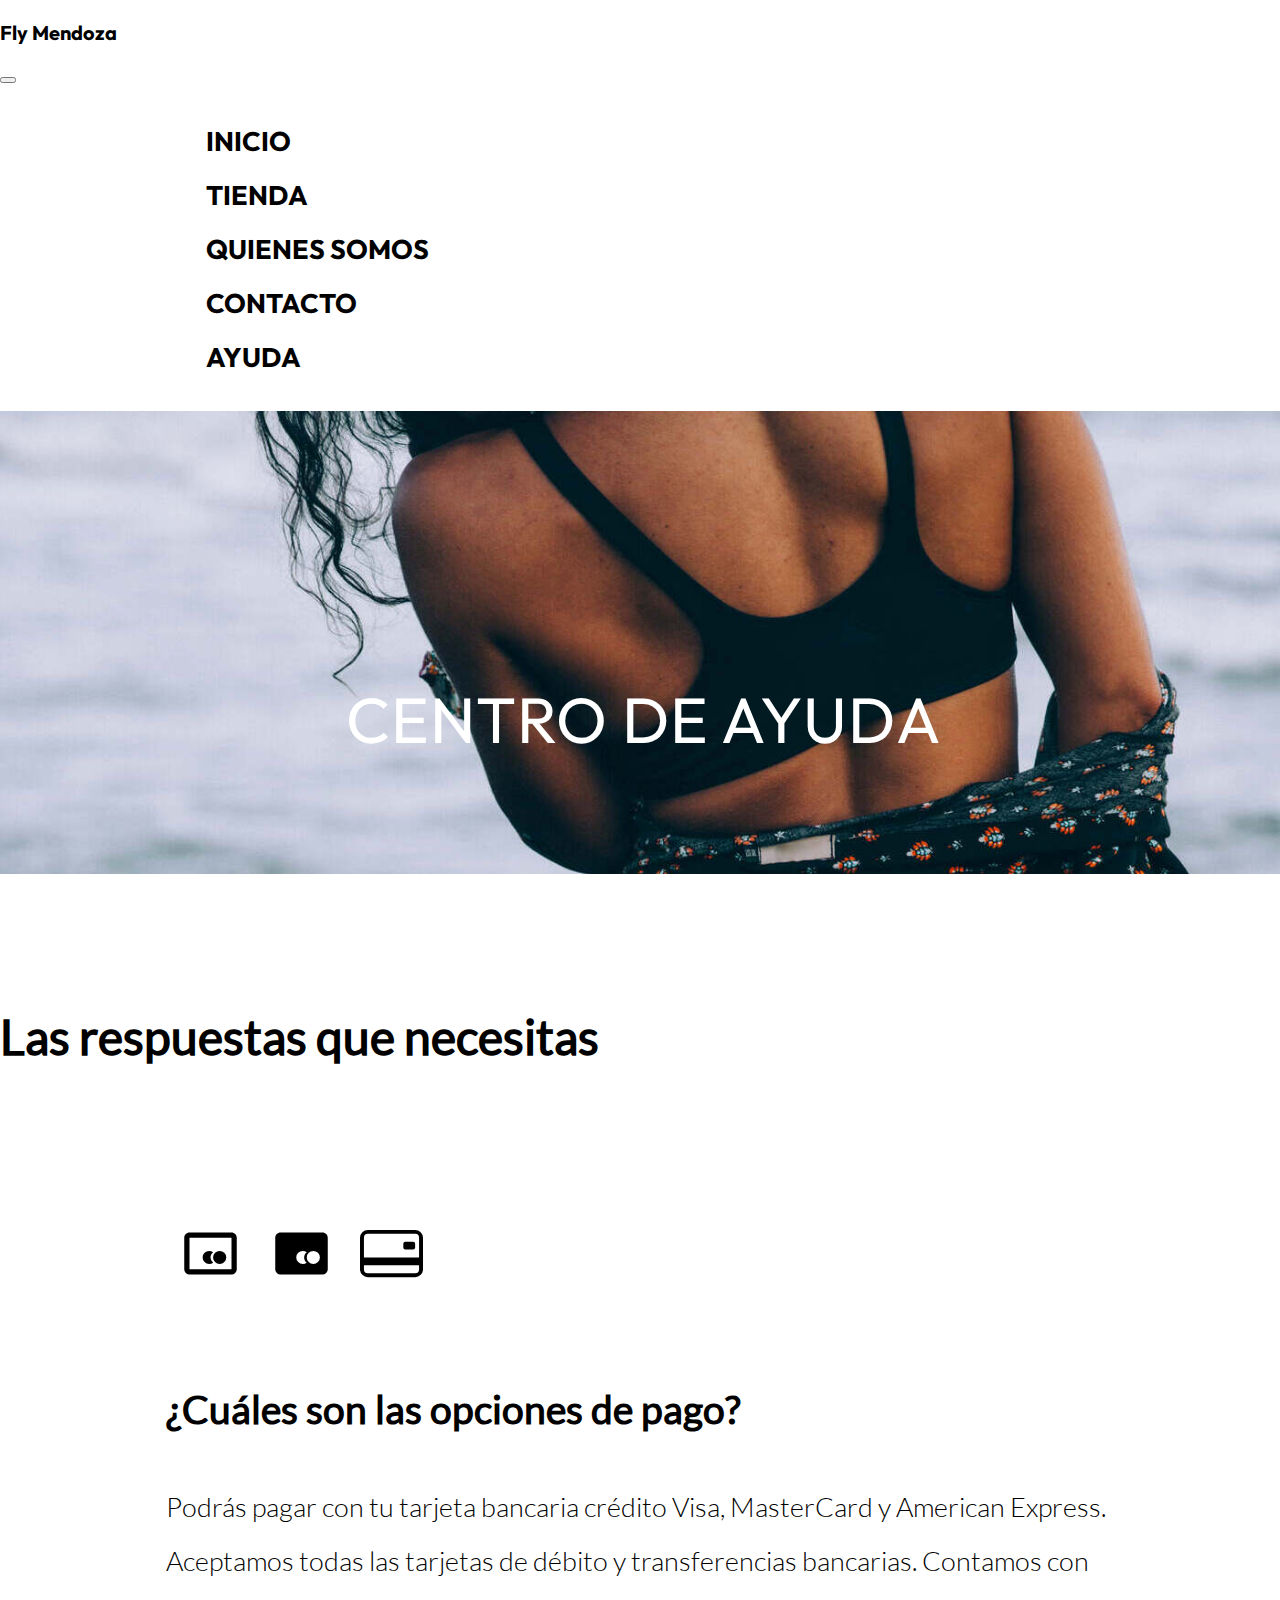
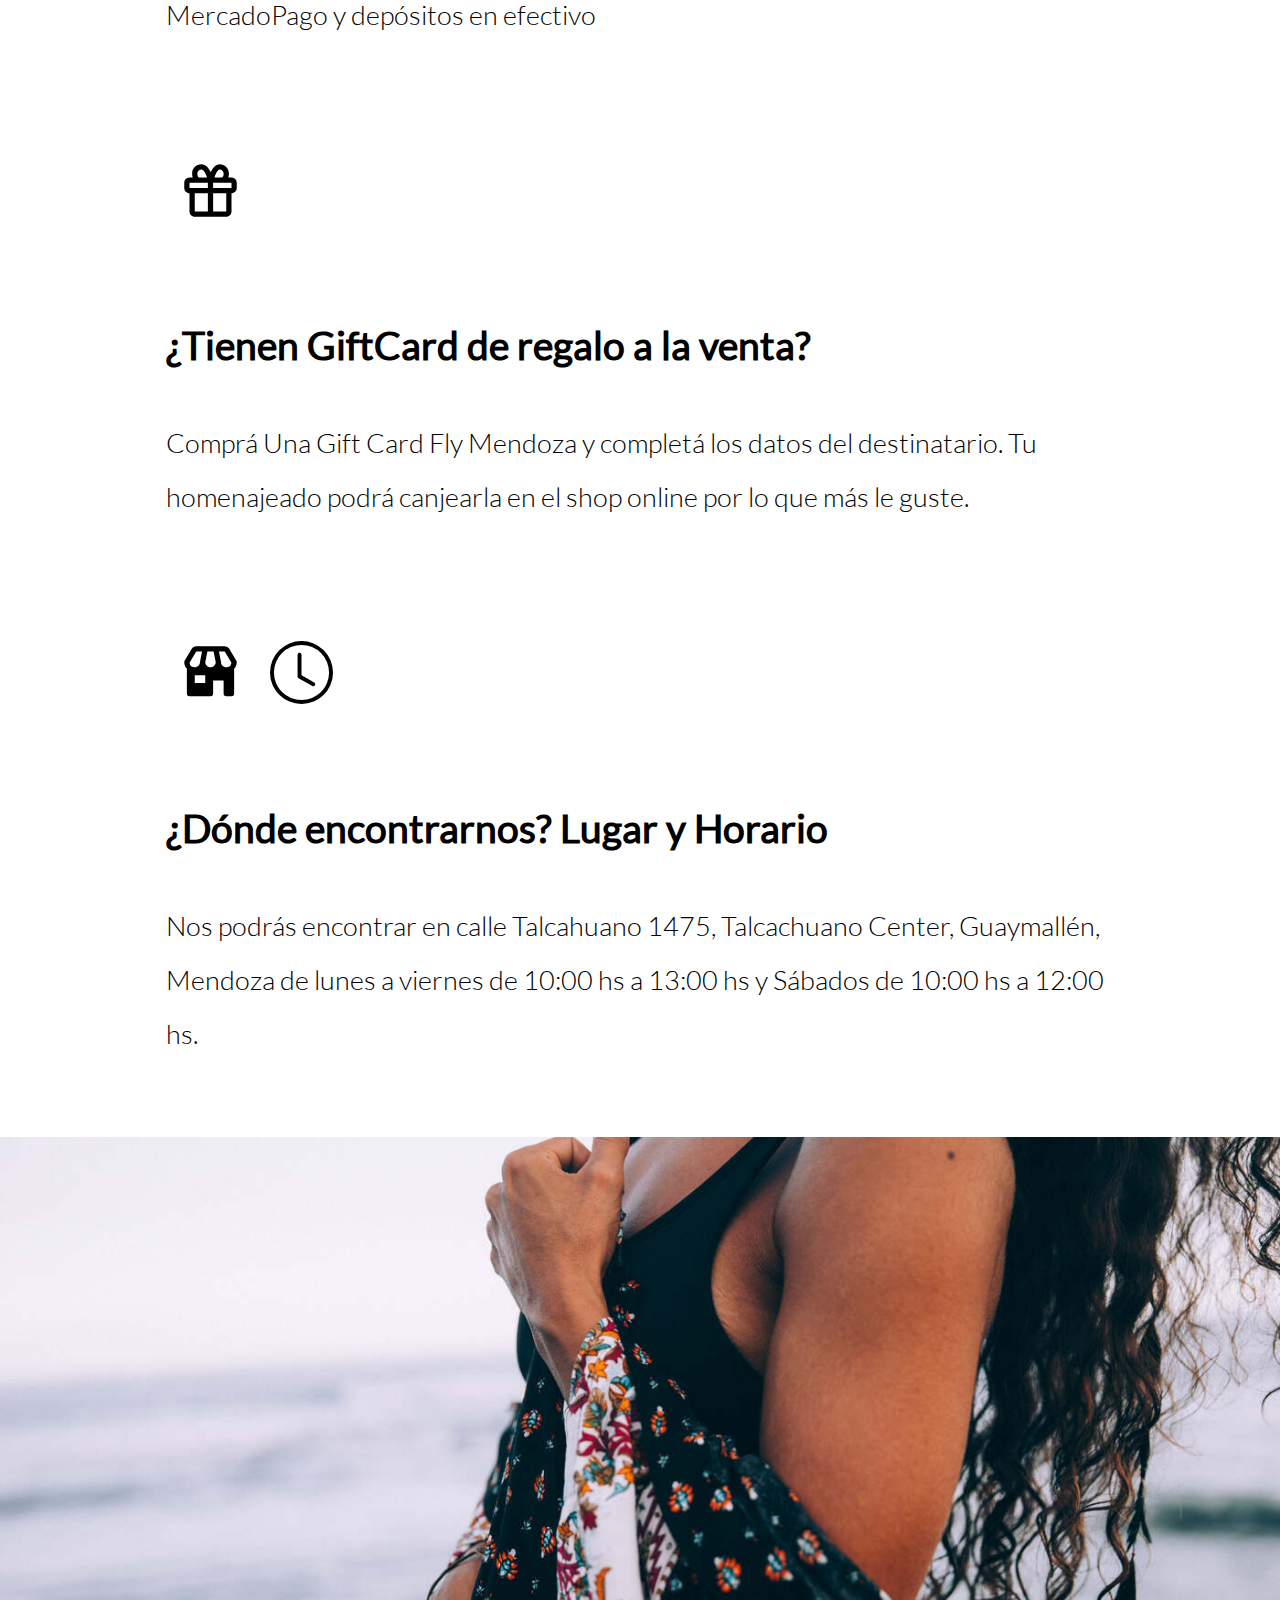
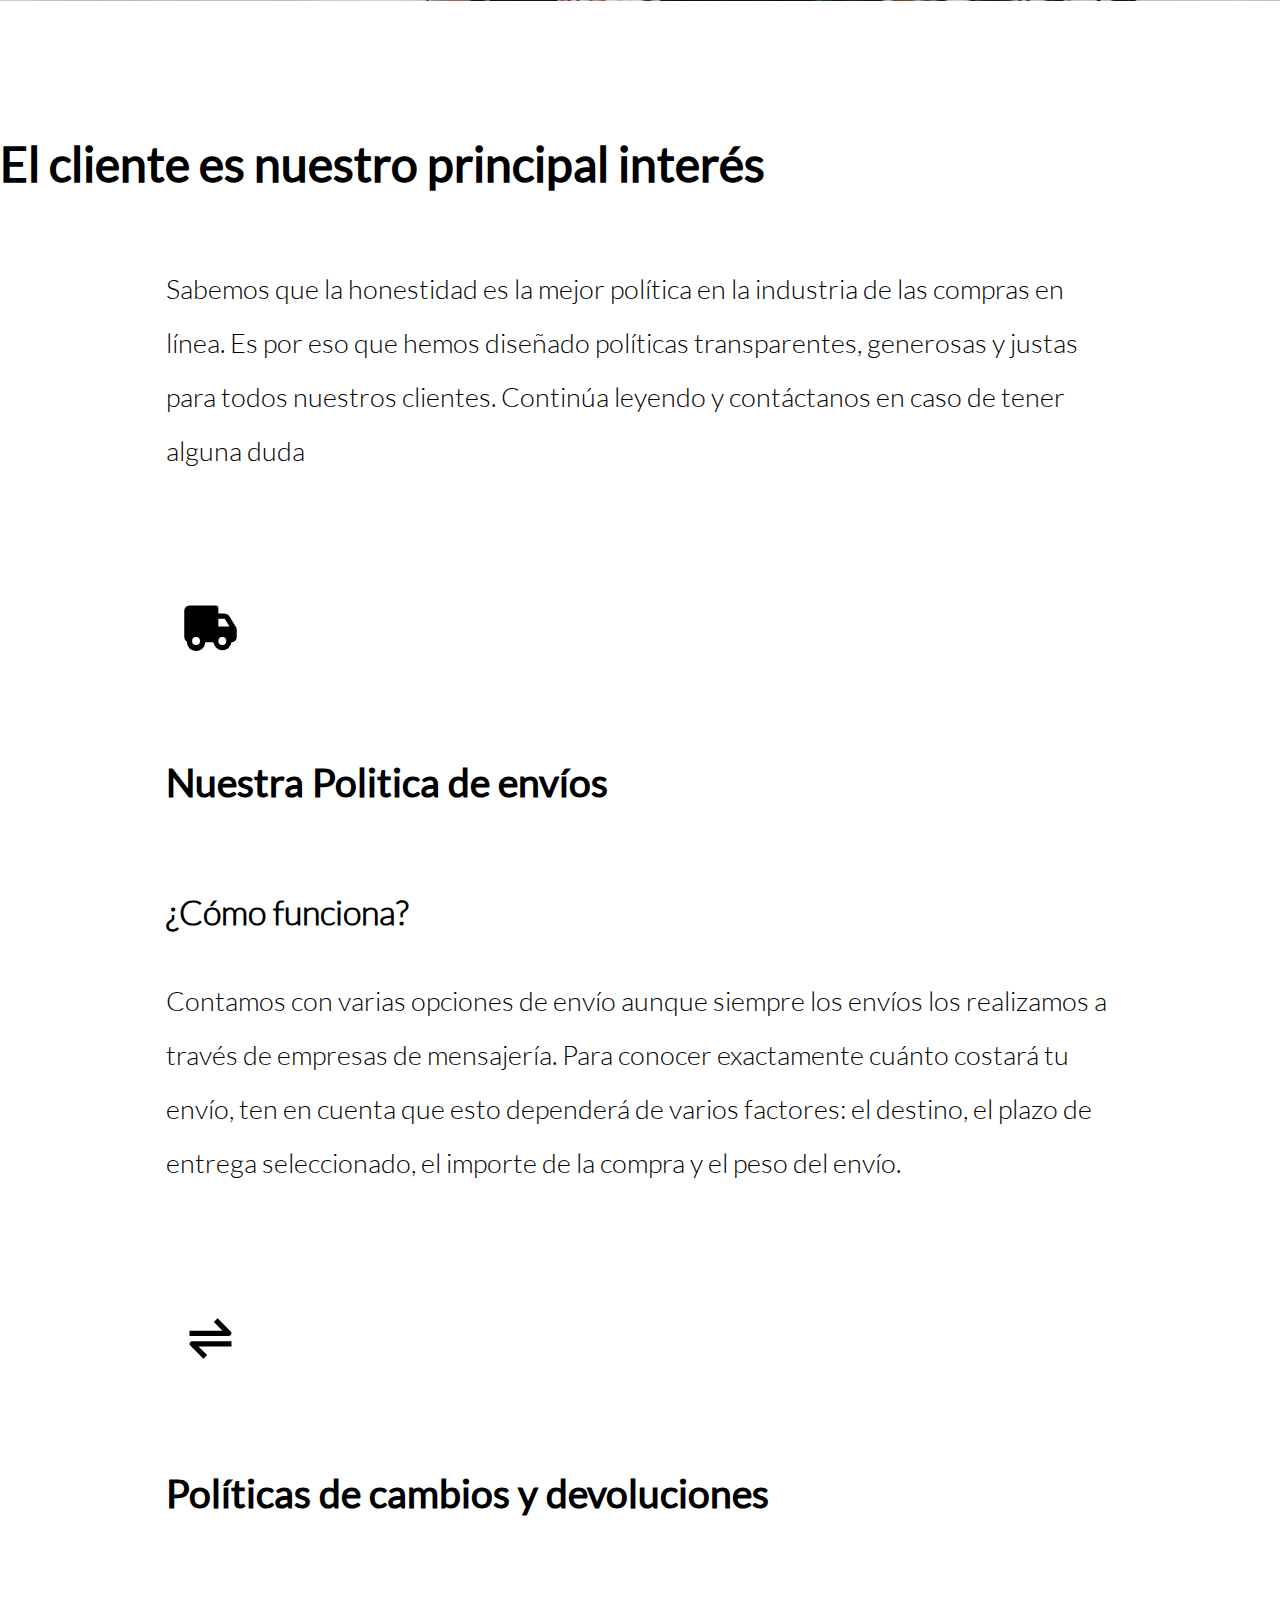
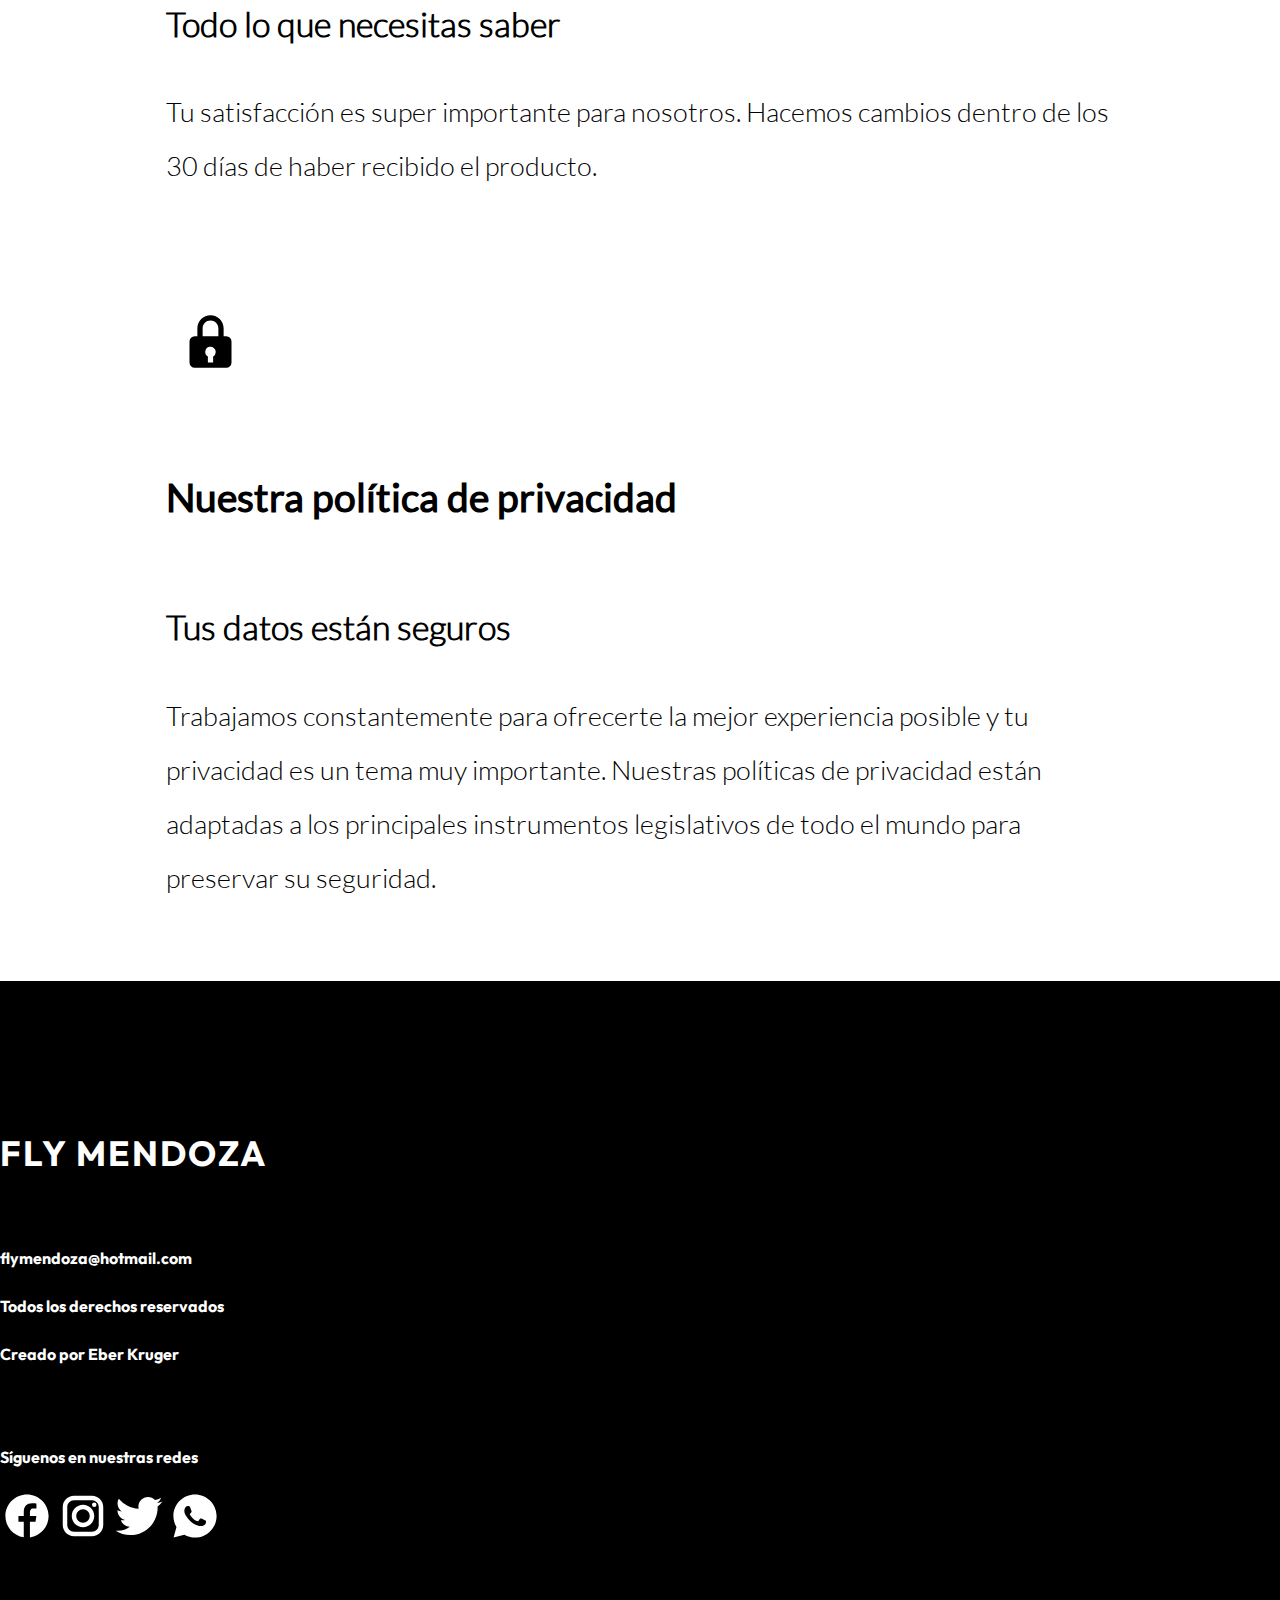
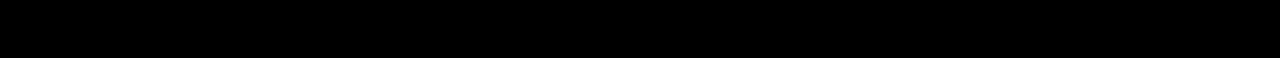
<file: html/ayuda.html>
<!DOCTYPE html>
<html lang="es">
<head>
    <meta charset="UTF-8">
    <meta http-equiv="X-UA-Compatible" content="IE=edge">
    <meta name="viewport" content="width=device-width, initial-scale=1.0">
    <meta name="keywords" content="Bikinis, Indumentaria, Ropa, Femenina, Moda, Tienda">
    <meta name="description" content="Tienda especializada en ventas de indumentaria femenina">
    <title>FLY MENDOZA</title>
    <!-- AOS -->
    <link href="https://unpkg.com/aos@2.3.1/dist/aos.css" rel="stylesheet">
     <!-- Bootstrap -->
     <link href="https://cdn.jsdelivr.net/npm/bootstrap@5.2.2/dist/css/bootstrap.min.css" rel="stylesheet" integrity="sha384-Zenh87qX5JnK2Jl0vWa8Ck2rdkQ2Bzep5IDxbcnCeuOxjzrPF/et3URy9Bv1WTRi" crossorigin="anonymous">
     <!-- CSS -->
     <link rel="stylesheet" href="../css/style.css">
</head>

<body>
    <header id="header">
        <nav class="navbar navbar-expand-lg">
          <div class="container-fluid">
            <h1 class="logo">Fly Mendoza</h1>
            <button class="navbar-toggler" type="button" data-bs-toggle="collapse" data-bs-target="#navbarSupportedContent" aria-controls="navbarSupportedContent" aria-expanded="false" aria-label="Toggle navigation">
              <span class="navbar-toggler-icon"></span>
            </button>
            <div class="collapse navbar-collapse" id="navbarSupportedContent">
              <ul class="navbar-nav me-auto mb-2 mb-lg-0">
                <li class="nav-item">
                  <a class="nav-link" aria-current="page" href="../index.html">Inicio</a>
                </li>
                <li class="nav-item dropdown">
                  <a class="nav-link dropdown" href="#" role="button" data-bs-toggle="dropdown" aria-expanded="false">Tienda</a>
                  <ul class="dropdown-menu">
                    <li><a class="dropdown-item" href="flybikini.html">Fly Bikini</a></li>
                    <li><a class="dropdown-item" href="flyindumentaria.html">Fly Indumentaria</a></li>
                  </ul>
                </li>
                <li class="nav-item">
                  <a class="nav-link" href="quienes-somos.html">Quienes somos</a>
                </li>
                <li class="nav-item">
                  <a class="nav-link" href="contacto.html">Contacto</a>
                </li>
                <li class="nav-item">
                  <a class="nav-link" href="ayuda.html">Ayuda</a>
                </li>
              </ul>
            </div>
          </div>
        </nav>
    </header>

      <main>
        <section class="centroAyuda">
            <div class="contenedorImgAyuda">
                <img src="../assets/imagenes-web/centro-de-ayuda.jpg" alt="Imagen de centro de ayuda">
                <div class="tituloAyuda">
                    <h2 data-aos="zoom-out" data-aos-delay="200" data-aos-duration="2000">Centro de Ayuda</h2>
                </div>
            </div>
        </section>

        <section class="respuestas container-fluid row">
            <div class="tituloRespuestas col-xl-12 col-md-12 col-sm-12 text-center">
                <h3>Las respuestas que necesitas</h3>
            </div>

            <div class="opciones col-xl-12 col-md-12 col-sm-12">
                <div class="text-center">
                    <img class="imgSvgAyuda" src="../assets/imagenes-svg/bx-credit-card-alt.svg" alt="Imagen Svg">
                    <img class="imgSvgAyuda" src="../assets/imagenes-svg/bxs-credit-card-alt.svg" alt="Imagen Svg">
                    <img class="imgSvgAyuda" src="../assets/imagenes-svg/credit-card-2-back.svg" alt="Imagen Svg">
                </div>
                <h4>¿Cuáles son las opciones de pago?</h4>
                <p>Podrás pagar con tu tarjeta bancaria crédito Visa, MasterCard y American Express. Aceptamos todas las tarjetas de débito y transferencias bancarias. Contamos con MercadoPago y depósitos en efectivo</p>
            </div>

            <div class="opciones col-xl-12 col-md-12 col-sm-12">
                <div class="text-center">
                    <img src="../assets/imagenes-svg/bx-gift.svg" class="imgSvgAyuda" alt="Imagen Svg">
                </div>
                <h4>¿Tienen GiftCard de regalo a la venta?</h4>
                <p>Comprá Una Gift Card Fly Mendoza y completá los datos del destinatario. Tu homenajeado podrá canjearla en el shop online por lo que más le guste.</p>
            </div>

            <div class="opciones col-xl-12 col-md-12 col-sm-12">
                <div class="text-center">
                    <img src="../assets/imagenes-svg/bxs-store.svg" class="imgSvgAyuda" alt="Imagen Svg">
                    <img src="../assets/imagenes-svg/clock.svg" class="imgSvgAyuda" alt="Imagen Svg">
                </div>
                <h4>¿Dónde encontrarnos? Lugar y Horario</h4>
                <p>Nos podrás encontrar en calle Talcahuano 1475, Talcachuano Center, Guaymallén, Mendoza de lunes a viernes de 10:00 hs a 13:00 hs y Sábados de 10:00 hs a 12:00 hs.</p>
            </div>
        </section>

        <section class="politicasFly">
            <div class="contenedorImgPolitica">
                <img src="../assets/imagenes-web/politicas-fly.jpg" alt="Imagen Políticas Fly Mendoza">
                <div class="tituloPolitica">
                    <h2 data-aos="zoom-out" data-aos-delay="200" data-aos-duration="2000">Politicas de Fly Mendoza</h2>
                </div>
            </div>
        </section>

        <section class="respuestas container-fluid row">
            <div class="tituloRespuestas col-xl-12 col-md-12 col-sm-12 text-center">
                <h3>El cliente es nuestro principal interés</h3>
                <p>Sabemos que la honestidad es la mejor política en la industria de las compras en línea. Es por eso que hemos diseñado políticas transparentes, generosas y justas para todos nuestros clientes. Continúa leyendo y contáctanos en caso de tener alguna duda</p>
            </div>

            <div class="opciones col-xl-12 col-md-12 col-sm-12">
                <div class="text-center">
                    <img class="imgSvgAyuda" src="../assets/imagenes-svg/bxs-truck.svg" alt="Imagen Svg">
                </div>
                <h4>Nuestra Politica de envíos</h4>
                <h5>¿Cómo funciona?</h5>
                <p>Contamos con varias opciones de envío aunque siempre los envíos los realizamos a través de empresas de mensajería. Para conocer exactamente cuánto costará tu envío, ten en cuenta que esto dependerá de varios factores: el destino, el plazo de entrega seleccionado, el importe de la compra y el peso del envío.</p>
            </div>

            <div class="opciones col-xl-12 col-md-12 col-sm-12">
                <div class="text-center">
                    <img src="../assets/imagenes-svg/bx-transfer-alt.svg" class="imgSvgAyuda" alt="Imagen Svg">
                </div>
                <h4>Políticas de cambios y devoluciones</h4>
                <h5>Todo lo que necesitas saber</h5>
                <p>Tu satisfacción es super importante para nosotros. Hacemos cambios dentro de los 30 días de haber recibido el producto.</p>
            </div>

            <div class="opciones col-xl-12 col-md-12 col-sm-12">
                <div class="text-center">
                    <img src="../assets/imagenes-svg/bxs-lock.svg" class="imgSvgAyuda" alt="Imagen Svg">
                </div>
                <h4>Nuestra política de privacidad</h4>
                <h5>Tus datos están seguros</h5>
                <p>Trabajamos constantemente para ofrecerte la mejor experiencia posible y tu privacidad es un tema muy importante. Nuestras políticas de privacidad están adaptadas a los principales instrumentos legislativos de todo el mundo para preservar su seguridad.</p>
            </div>
        </section>
      </main>

      <footer class="footer container-fluid row text-center">
        <div class="col-xl-6 col-md-6 col-sm-6">
            <h2>Fly Mendoza</h2>
            <h3>flymendoza@hotmail.com</h3>
            <h3>Todos los derechos reservados</h3>
            <h3>Creado por Eber Kruger</h3>
        </div>

        <div class="redes col-xl-6 col-md-6 col-sm-6">
            <h3>Síguenos en nuestras redes</h3>
            <div class="svgFooter">
                <img src="../assets/imagenes-svg/icons8-facebook-nuevo.svg" class="imagenSvgFooter" alt="Imagen Svg">
                <img src="../assets/imagenes-svg/icons8-instagram.svg" class="imagenSvgFooter" alt="Imagen Svg">
                <img src="../assets/imagenes-svg/icons8-twitter.svg" class="imagenSvgFooter" alt="Imagen Svg">
                <img src="../assets/imagenes-svg/icons8-whatsappWhite.svg" class="imagenSvgFooter" alt="Imagen Svg">
                </div>
            </div>
    </footer>
    
    <script src="https://cdn.jsdelivr.net/npm/bootstrap@5.2.2/dist/js/bootstrap.bundle.min.js" integrity="sha384-OERcA2EqjJCMA+/3y+gxIOqMEjwtxJY7qPCqsdltbNJuaOe923+mo//f6V8Qbsw3" crossorigin="anonymous"></script>
    <script src="https://unpkg.com/aos@2.3.1/dist/aos.js"></script>
    <script>
      AOS.init();
    </script>

</body>
</html>
</file>
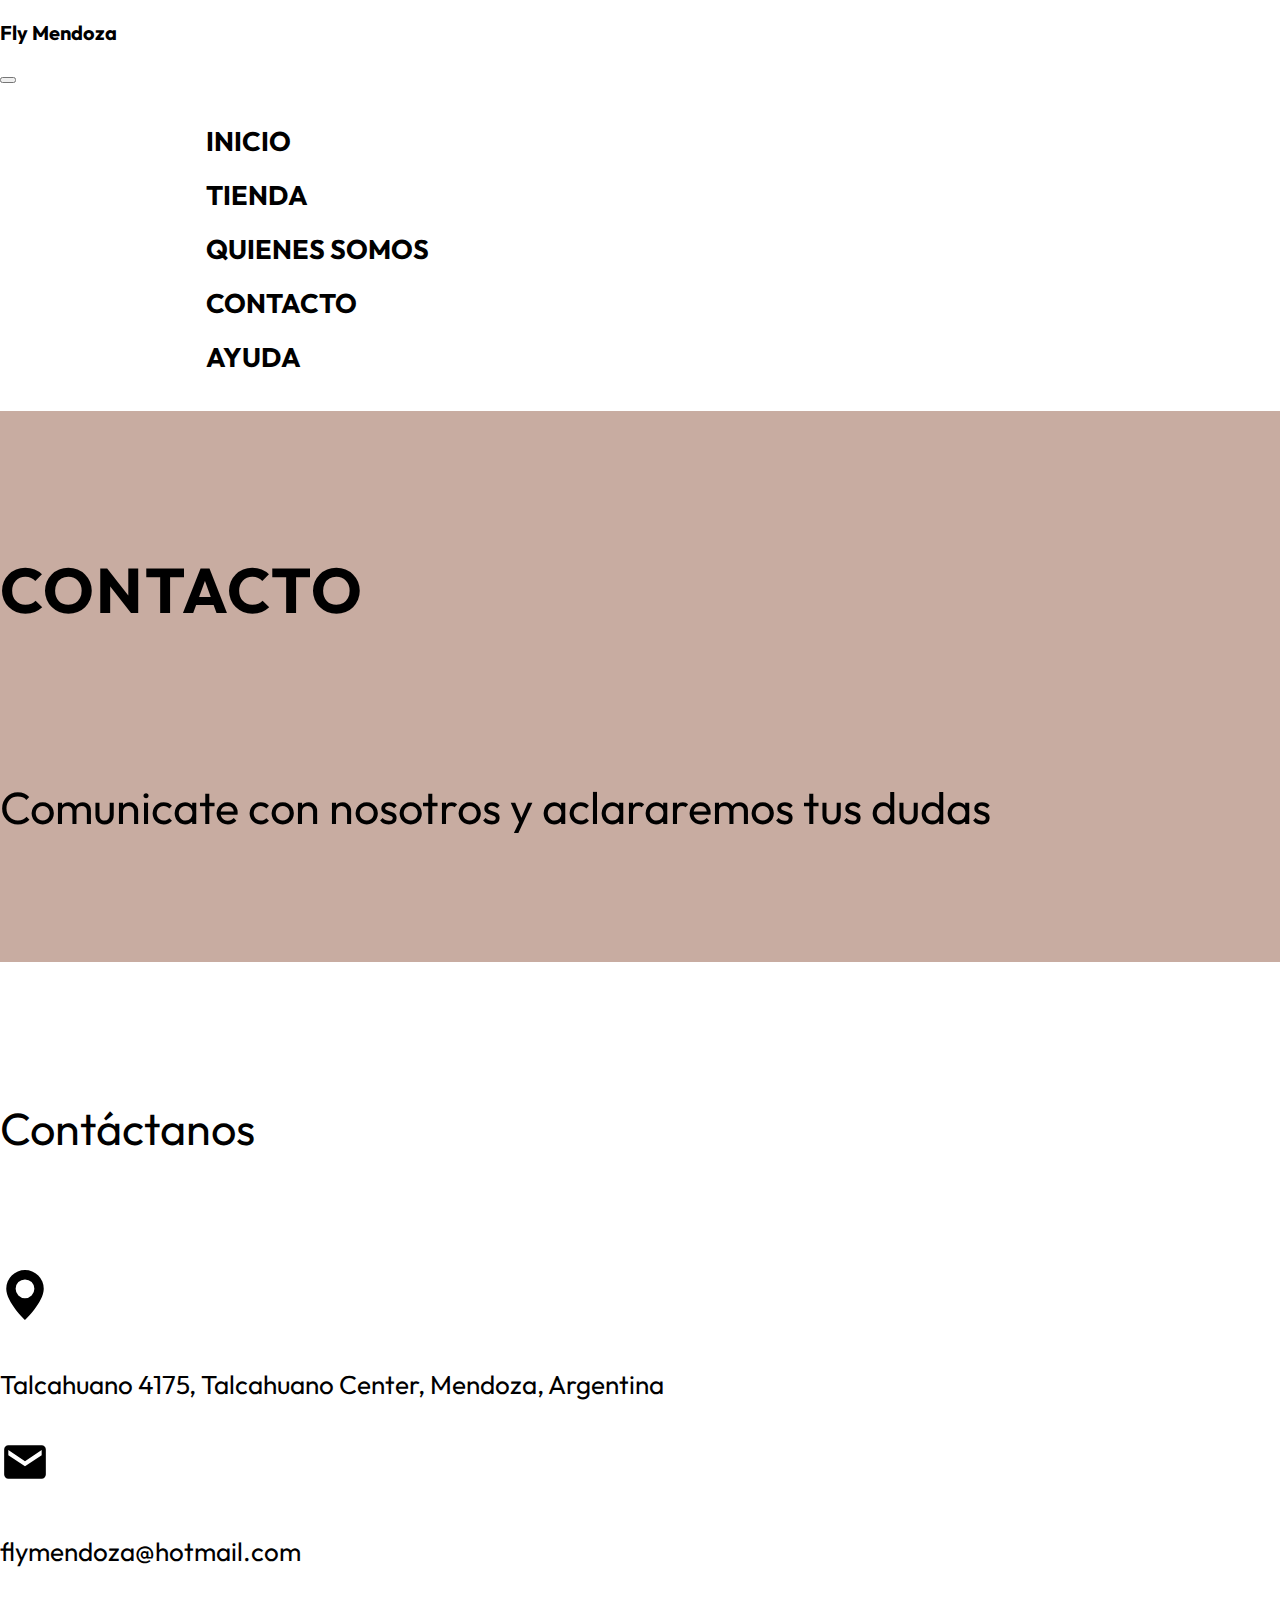
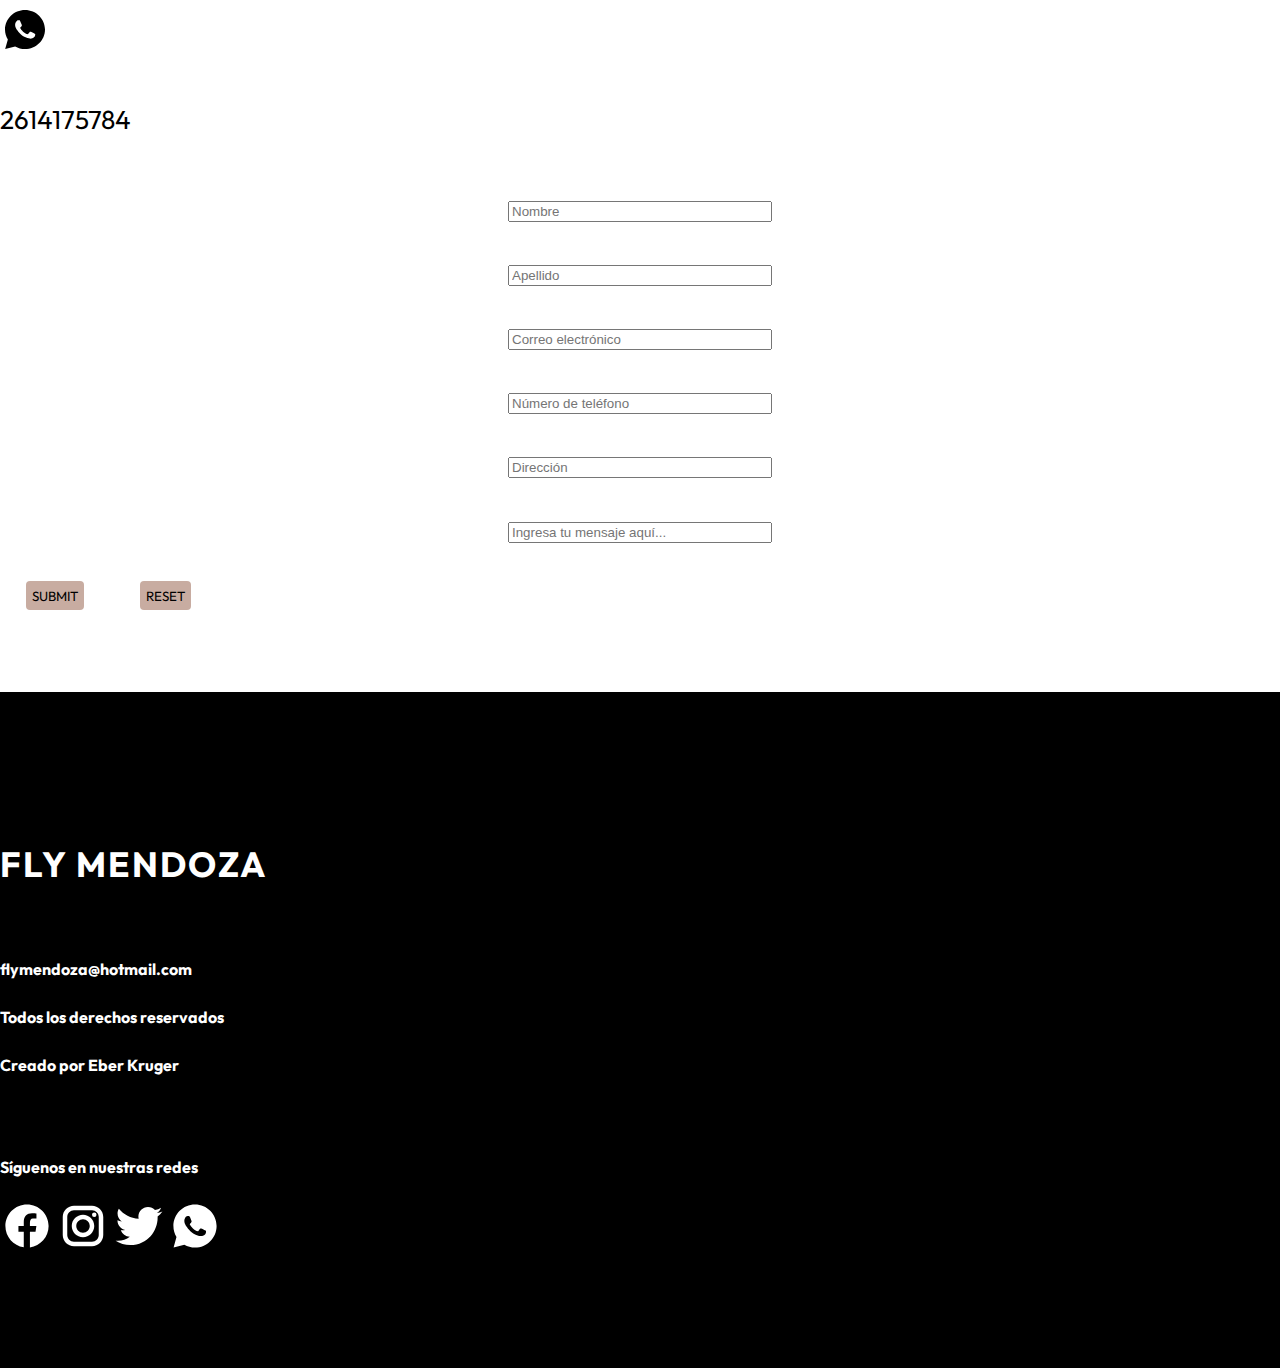
<file: html/contacto.html>
<!DOCTYPE html>
<html lang="es">
<head>
    <meta charset="UTF-8">
    <meta http-equiv="X-UA-Compatible" content="IE=edge">
    <meta name="viewport" content="width=device-width, initial-scale=1.0">
    <meta name="keywords" content="Bikinis, Indumentaria, Ropa, Femenina, Moda, Tienda">
    <meta name="description" content="Tienda especializada en ventas de indumentaria femenina">
    <title>FLY MENDOZA</title>
    <!-- AOS -->
    <link href="https://unpkg.com/aos@2.3.1/dist/aos.css" rel="stylesheet">
    <!-- Bootstrap -->
    <link href="https://cdn.jsdelivr.net/npm/bootstrap@5.2.2/dist/css/bootstrap.min.css" rel="stylesheet" integrity="sha384-Zenh87qX5JnK2Jl0vWa8Ck2rdkQ2Bzep5IDxbcnCeuOxjzrPF/et3URy9Bv1WTRi" crossorigin="anonymous">
    <!-- CSS -->
    <link rel="stylesheet" href="../css/style.css">
</head>

<body>
    <header id="header">
      <nav class="navbar navbar-expand-lg">
        <div class="container-fluid">
          <h1 class="logo">Fly Mendoza</h1>
          <button class="navbar-toggler" type="button" data-bs-toggle="collapse" data-bs-target="#navbarSupportedContent" aria-controls="navbarSupportedContent" aria-expanded="false" aria-label="Toggle navigation">
            <span class="navbar-toggler-icon"></span>
          </button>
          <div class="collapse navbar-collapse" id="navbarSupportedContent">
            <ul class="navbar-nav me-auto mb-2 mb-lg-0">
              <li class="nav-item">
                <a class="nav-link" aria-current="page" href="../index.html">Inicio</a>
              </li>
              <li class="nav-item dropdown">
                <a class="nav-link dropdown" href="#" role="button" data-bs-toggle="dropdown" aria-expanded="false">Tienda</a>
                <ul class="dropdown-menu">
                  <li><a class="dropdown-item" href="flybikini.html">Fly Bikini</a></li>
                  <li><a class="dropdown-item" href="flyindumentaria.html">Fly Indumentaria</a></li>
                </ul>
              </li>
              <li class="nav-item">
                <a class="nav-link" href="quienes-somos.html">Quienes somos</a>
              </li>
              <li class="nav-item">
                <a class="nav-link" href="contacto.html">Contacto</a>
              </li>
              <li class="nav-item">
                <a class="nav-link" href="ayuda.html">Ayuda</a>
              </li>
            </ul>
          </div>
        </div>
      </nav>
    </header>

    <main>
        <section class="contacto container-fluid row">
            <div class="titulo5 col-xl-12 col-md-12 col-sm-12 text-center">
                <h2 data-aos="fade-down" data-aos-delay="200" data-aos-duration="1000" data-aos-easing="ease">Contacto</h2>
            </div>
            <div class="subtituloContacto col-xl-12 col-md-12 col-sm-12 text-center">
                <h3 data-aos="fade-up" data-aos-delay="200" data-aos-duration="1000" data-aos-easing="ease">Comunicate con nosotros y aclararemos tus dudas</h3>
            </div>
        </section>

        <section class="datos container-fluid row">
            <div class="itemsDatos col-xl-6 col-md-6 col-sm-12 text-center">
                <h3>Contáctanos</h3>
                <img src="../assets/imagenes-svg/geo-alt-fill.svg" class="imagenSvg" alt="Imagen Svg">
                <p>Talcahuano 4175, Talcahuano Center, Mendoza, Argentina</p>
                <img src="../assets/imagenes-svg/bxs-envelope.svg" class="imagenSvg" alt="Imagen Svg">
                <p>flymendoza@hotmail.com</p>
                <img src="../assets/imagenes-svg/icons8-whatsapp.svg" class="imagenSvg" alt="Imagen Svg">
                <p>2614175784</p>
            </div>

            <div class="formulario col-xl-6 col-md-6 col-sm-12 text-center">
                <form class="row">
                    <div class="inputs col-xl-12 col-md-12 col-sm-12">
                        <input class="textInput" type="text" id="name" placeholder="Nombre" required>
                    </div>
                    <div class="inputs col-xl-12 col-md-12 col-sm-12">
                        <input class="textInput" type="text" id="surname" placeholder="Apellido" required>
                    </div>
                    <div class="inputs col-xl-12 col-md-12 col-sm-12">
                        <input class="textInput" type="email" id="email" placeholder="Correo electrónico" required>
                    </div>
                    <div class="inputs col-xl-12 col-md-12 col-sm-12">
                        <input class="textInput" type="text" id="telephone" placeholder="Número de teléfono" required>
                    </div>
                    <div class="inputs col-xl-12 col-md-12 col-sm-12">
                        <input class="textInput" type="text" id="address" placeholder="Dirección">
                    </div>
                    <div class="inputs col-xl-12 col-md-12 col-sm-12">
                        <input class="textInput" type="text" id="message" placeholder="Ingresa tu mensaje aquí...">
                    </div>
                    <div>
                        <input class="boton" type="submit">
                        <input class="boton" type="reset">
                    </div>    
                </form>
            </div>
        </section>
    </main>

    <footer class="footer container-fluid row text-center">
      <div class="col-xl-6 col-md-6 col-sm-6">
          <h2>Fly Mendoza</h2>
          <h3>flymendoza@hotmail.com</h3>
          <h3>Todos los derechos reservados</h3>
          <h3>Creado por Eber Kruger</h3>
      </div>

      <div class="redes col-xl-6 col-md-6 col-sm-6">
          <h3>Síguenos en nuestras redes</h3>
          <div class="svgFooter">
          <img src="../assets/imagenes-svg/icons8-facebook-nuevo.svg" class="imagenSvgFooter" alt="Imagen Svg">
          <img src="../assets/imagenes-svg/icons8-instagram.svg" class="imagenSvgFooter" alt="Imagen Svg">
          <img src="../assets/imagenes-svg/icons8-twitter.svg" class="imagenSvgFooter" alt="Imagen Svg">
          <img src="../assets/imagenes-svg/icons8-whatsappWhite.svg" class="imagenSvgFooter" alt="Imagen Svg">
          </div>
      </div>
  </footer>

  <script src="https://cdn.jsdelivr.net/npm/bootstrap@5.2.2/dist/js/bootstrap.bundle.min.js" integrity="sha384-OERcA2EqjJCMA+/3y+gxIOqMEjwtxJY7qPCqsdltbNJuaOe923+mo//f6V8Qbsw3" crossorigin="anonymous"></script>
  <script src="https://unpkg.com/aos@2.3.1/dist/aos.js"></script>
  <script>
    AOS.init();
  </script>

</body>
</html>
</file>
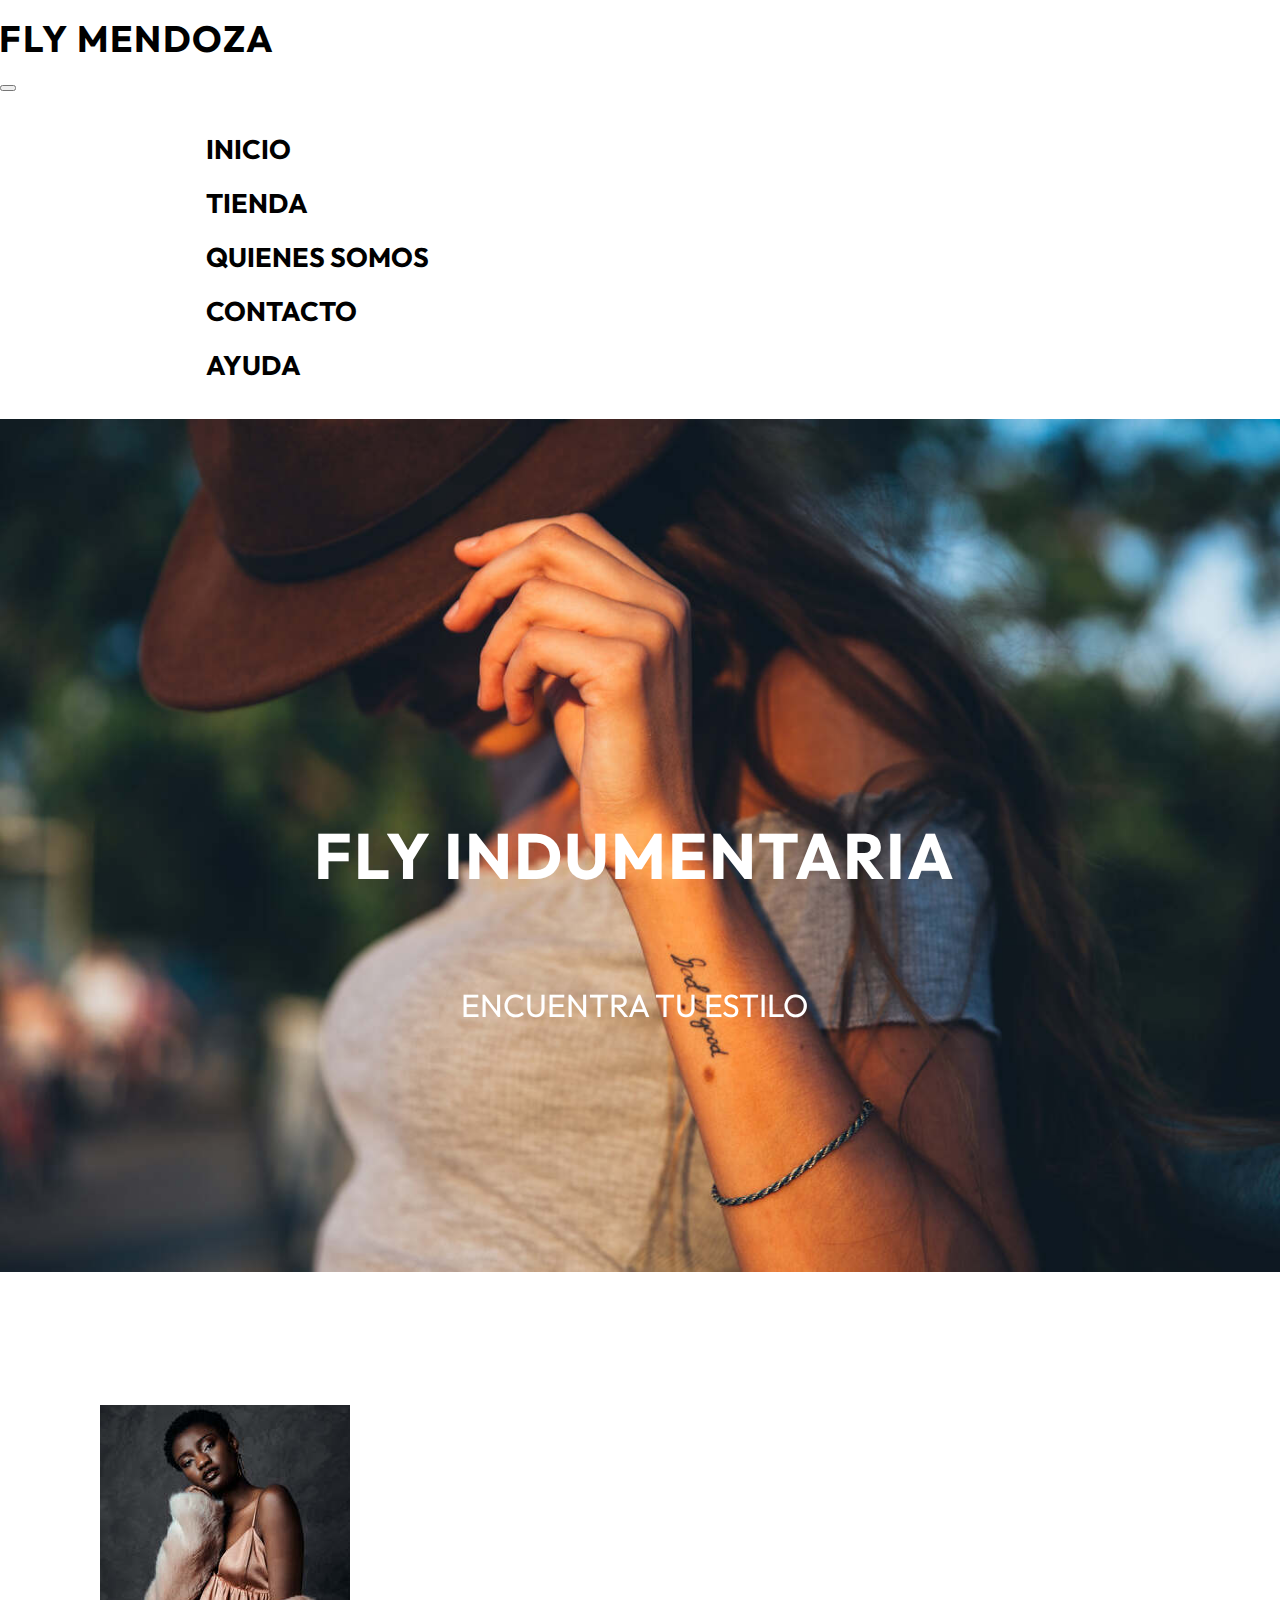
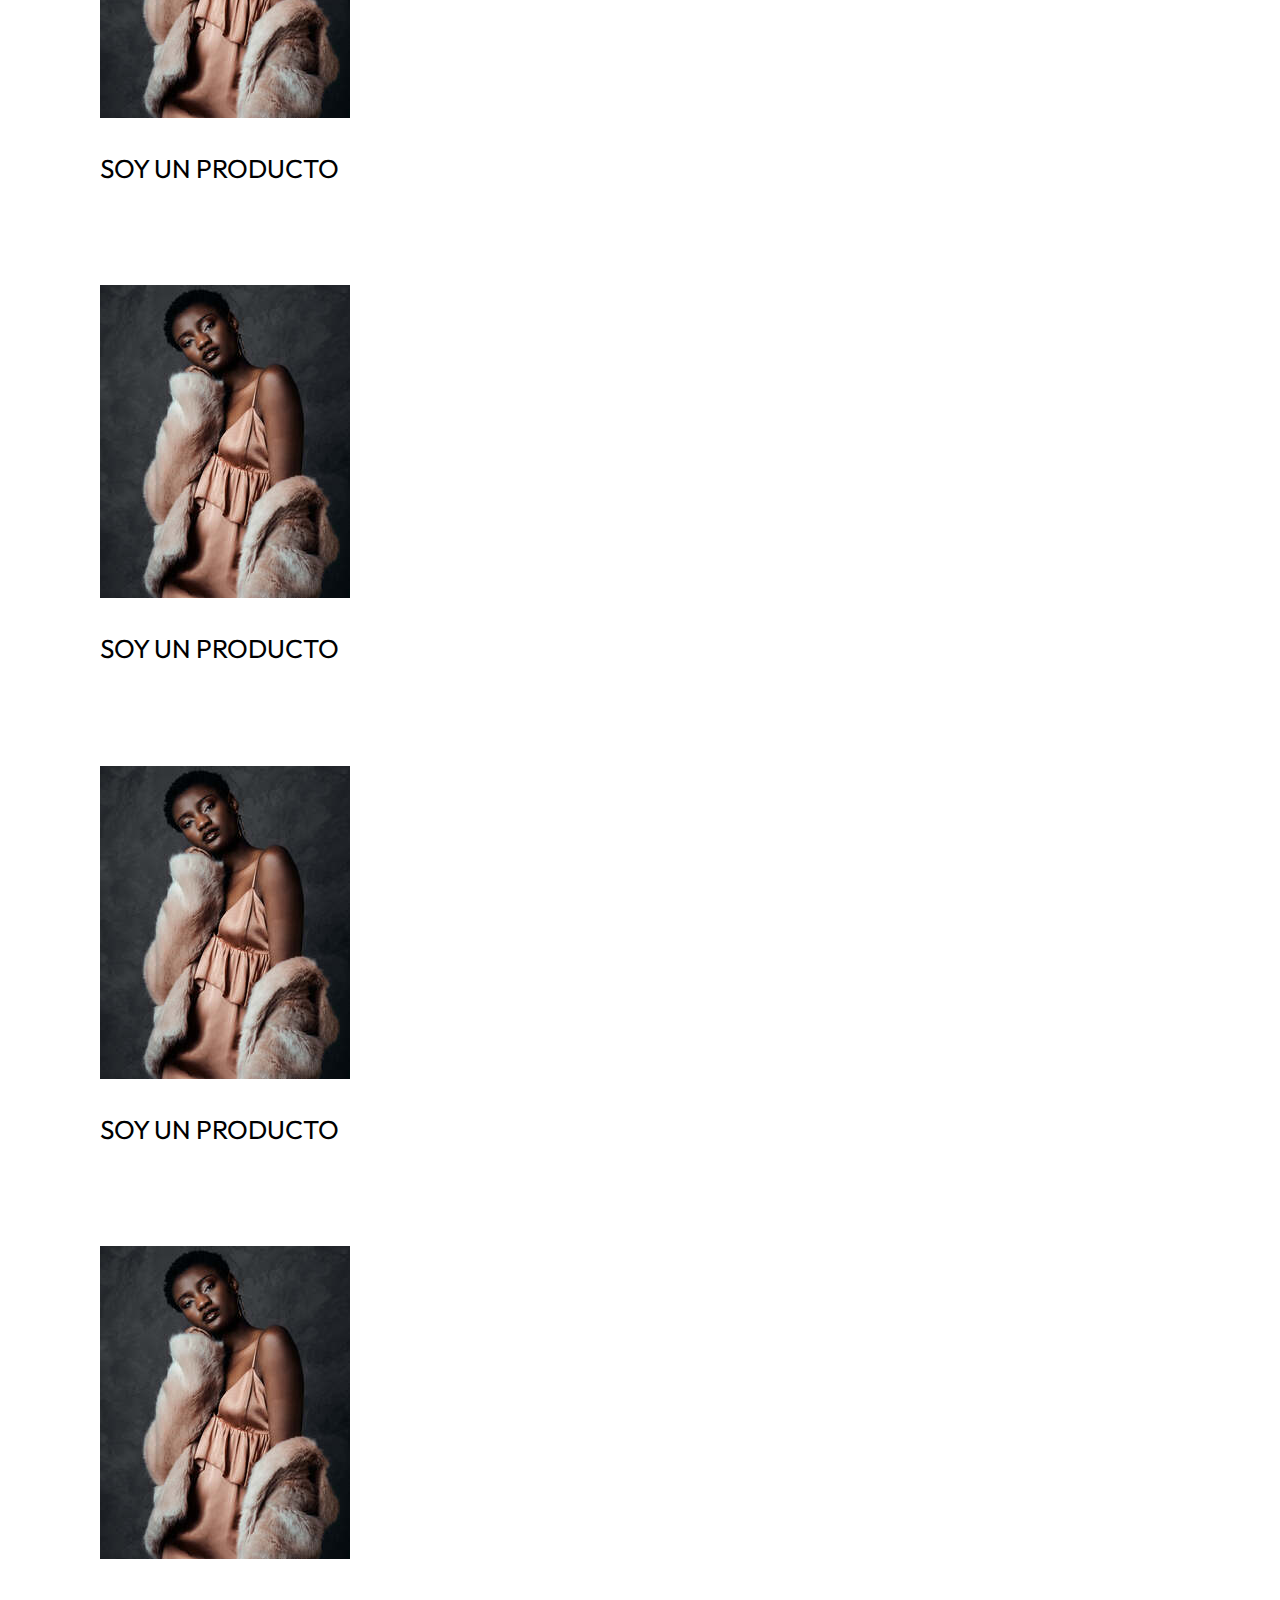
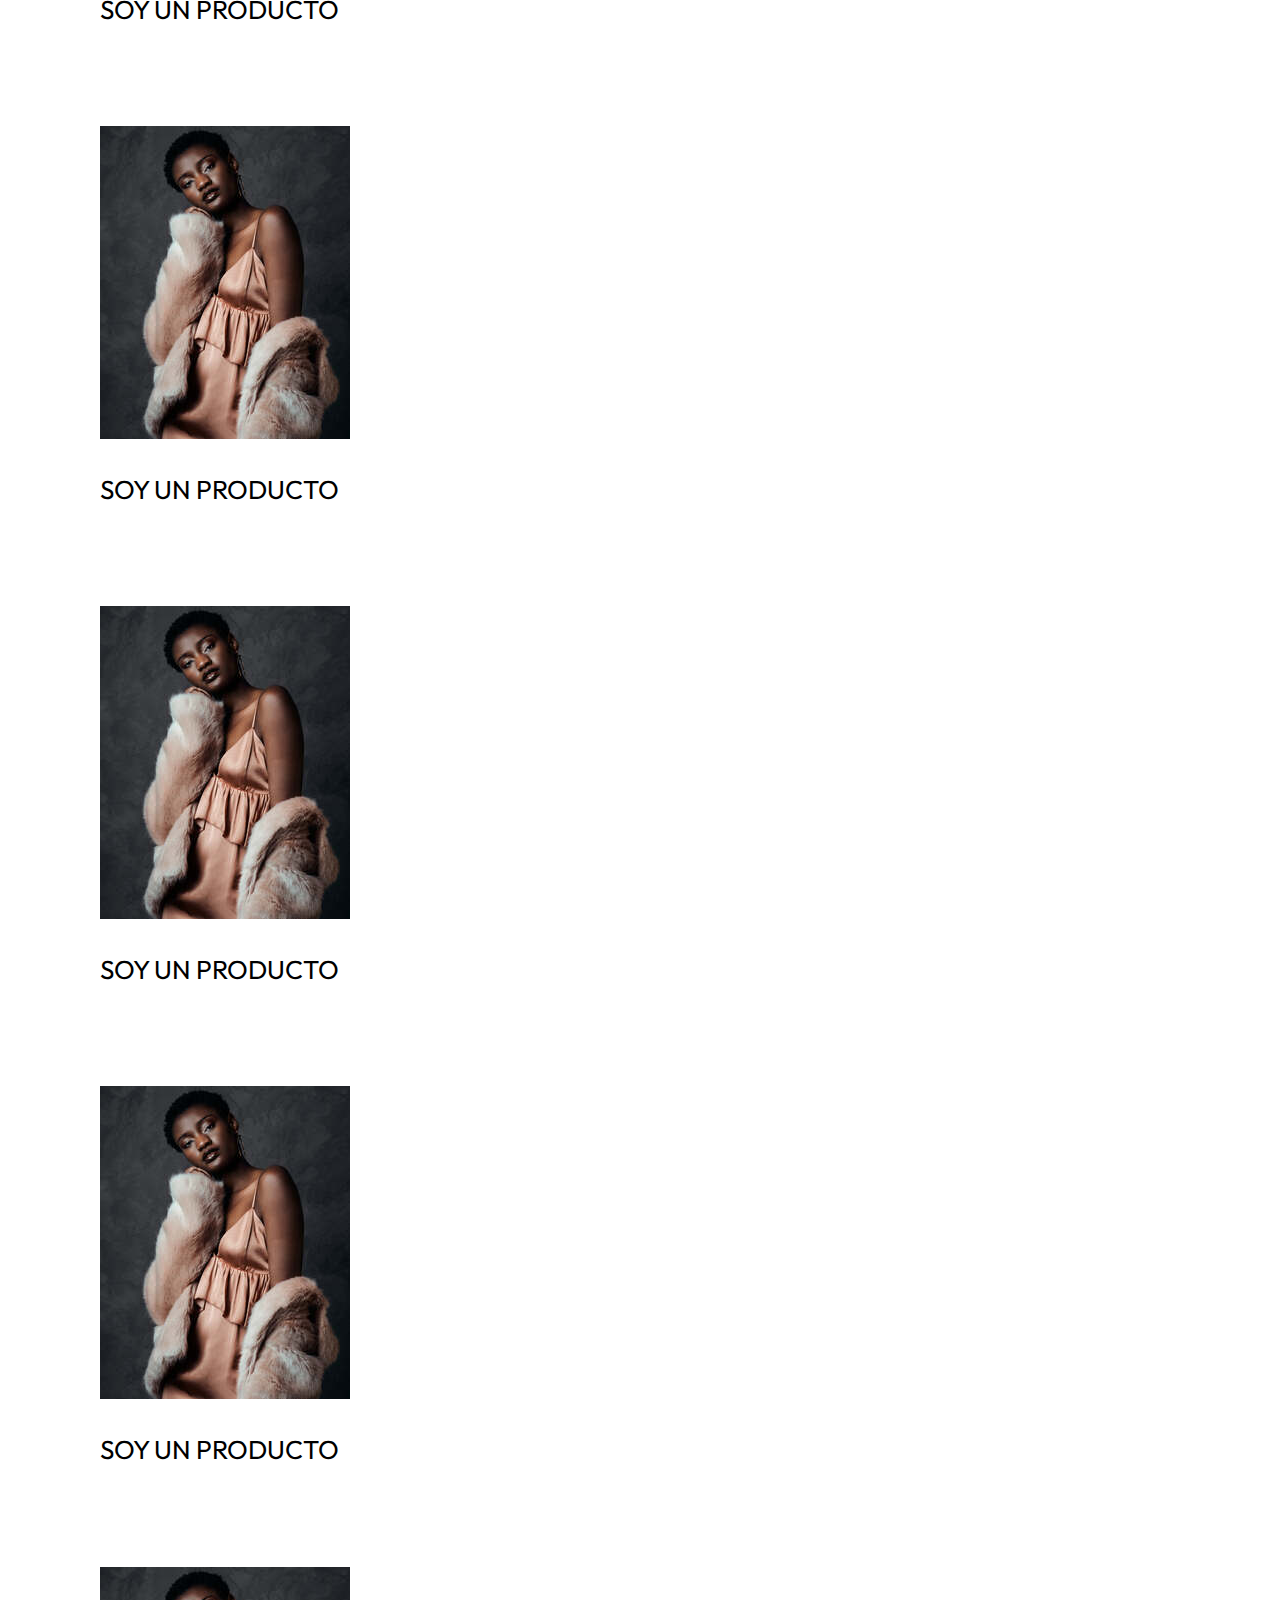
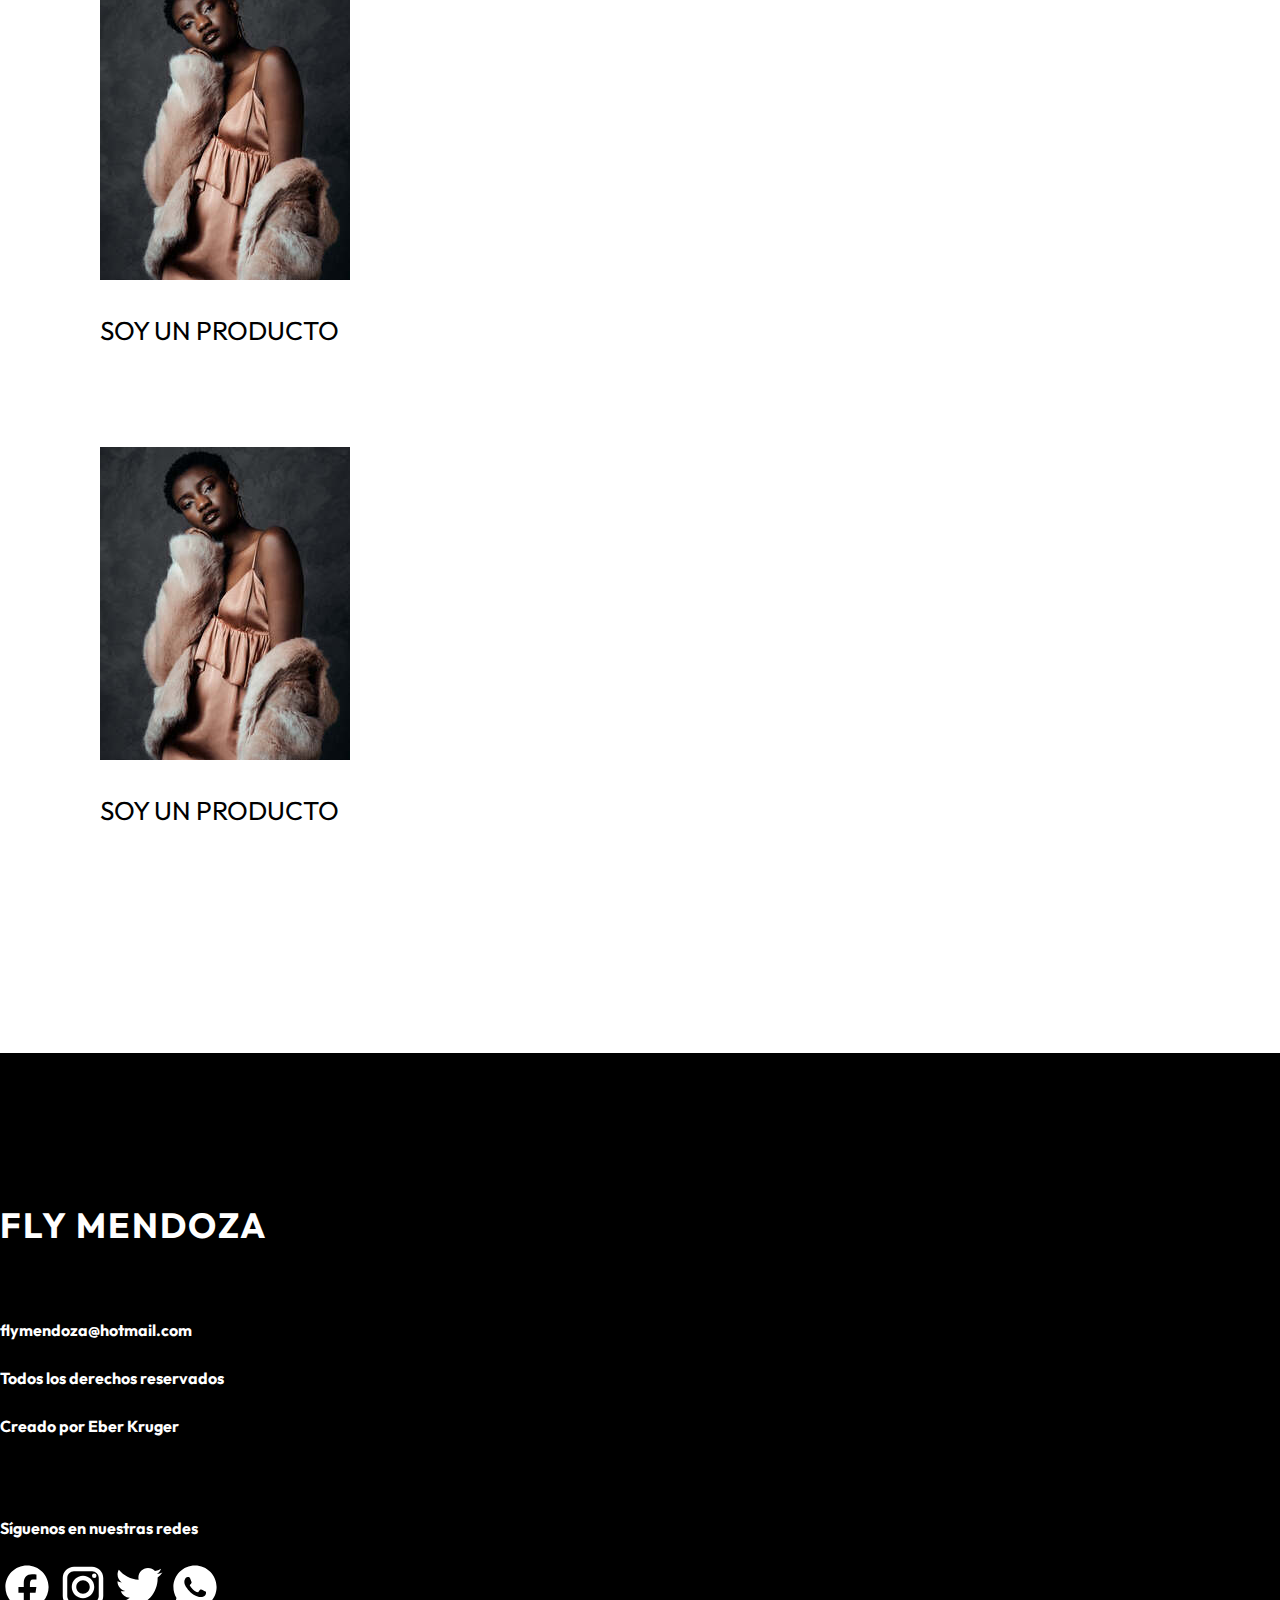
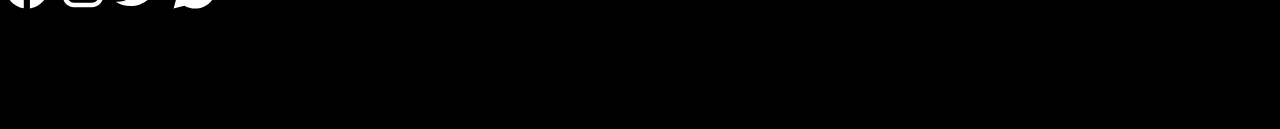
<file: html/flyindumentaria.html>
<!DOCTYPE html>
<html lang="es">
<head>
    <meta charset="UTF-8">
    <meta http-equiv="X-UA-Compatible" content="IE=edge">
    <meta name="viewport" content="width=device-width, initial-scale=1.0">
    <meta name="keywords" content="Bikinis, Indumentaria, Ropa, Femenina, Moda, Tienda">
    <meta name="description" content="Tienda especializada en ventas de indumentaria femenina">
    <title>FLY MENDOZA</title>
    <!-- AOS -->
    <link href="https://unpkg.com/aos@2.3.1/dist/aos.css" rel="stylesheet">
    <!-- Bootstrap -->
    <link href="https://cdn.jsdelivr.net/npm/bootstrap@5.2.2/dist/css/bootstrap.min.css" rel="stylesheet" integrity="sha384-Zenh87qX5JnK2Jl0vWa8Ck2rdkQ2Bzep5IDxbcnCeuOxjzrPF/et3URy9Bv1WTRi" crossorigin="anonymous">
    <!-- CSS -->
    <link rel="stylesheet" href="../css/style.css">
</head>

<body>
    <header id="header">
      <nav class="navbar navbar-expand-lg">
        <div class="container-fluid">
          <div class="logo">
            <a href="../index.html"><h1>Fly Mendoza</h1></a>
            </div>
          <button class="navbar-toggler" type="button" data-bs-toggle="collapse" data-bs-target="#navbarSupportedContent" aria-controls="navbarSupportedContent" aria-expanded="false" aria-label="Toggle navigation">
            <span class="navbar-toggler-icon"></span>
          </button>
          <div class="collapse navbar-collapse" id="navbarSupportedContent">
            <ul class="navbar-nav me-auto mb-2 mb-lg-0">
              <li class="nav-item">
                <a class="nav-link" aria-current="page" href="../index.html">Inicio</a>
              </li>
              <li class="nav-item dropdown">
                <a class="nav-link dropdown" href="#" role="button" data-bs-toggle="dropdown" aria-expanded="false">Tienda</a>
                <ul class="dropdown-menu">
                  <li><a class="dropdown-item" href="flybikini.html">Fly Bikini</a></li>
                  <li><a class="dropdown-item" href="flyindumentaria.html">Fly Indumentaria</a></li>
                </ul>
              </li>
              <li class="nav-item">
                <a class="nav-link" href="quienes-somos.html">Quienes somos</a>
              </li>
              <li class="nav-item">
                <a class="nav-link" href="contacto.html">Contacto</a>
              </li>
              <li class="nav-item">
                <a class="nav-link" href="ayuda.html">Ayuda</a>
              </li>
            </ul>
          </div>
        </div>
      </nav>
    </header>

    <main>
        <section class="portada">
            <div class="contenedorPortada">
                <img src="../assets/imagenes-web/flyindu2.jpg" alt="Imagen de portada Fly Bikinis">
                <div data-aos="fade-left" data-aos-delay="200" data-aos-duration="2500" data-aos-easing="ease-out-back" class="tituloPortada3">
                    <h2>Fly Indumentaria</h2>
                    <p>Encuentra tu estilo</p>
                </div>
            </div>
        </section>

        <section class="productosBikinis">
            <div class="fotosFlyBikinis container-fluid row">
                <div class="fotosBikinis col-xl-4 col-md-4 col-sm-6 text-center"><img src="../assets/productos/fashion-model-in-pink.jpg" alt="Soy un producto">
                <p>Soy un producto</p>
                </div>
                <div class="fotosBikinis col-xl-4 col-md-4 col-sm-6 text-center"><img src="../assets/productos/fashion-model-in-pink.jpg" alt="Soy un producto">
                <p>Soy un producto</p>
                </div>
                <div class="fotosBikinis col-xl-4 col-md-4 col-sm-6 text-center"><img src="../assets/productos/fashion-model-in-pink.jpg" alt="Soy un producto">
                <p>Soy un producto</p>
                </div>
                <div class="fotosBikinis col-xl-4 col-md-4 col-sm-6 text-center"><img src="../assets/productos/fashion-model-in-pink.jpg" alt="Soy un producto">
                <p>Soy un producto</p>
                </div>
                <div class="fotosBikinis col-xl-4 col-md-4 col-sm-6 text-center"><img src="../assets/productos/fashion-model-in-pink.jpg" alt="Soy un producto">
                <p>Soy un producto</p>
                </div>
                <div class="fotosBikinis col-xl-4 col-md-4 col-sm-6 text-center"><img src="../assets/productos/fashion-model-in-pink.jpg" alt="Soy un producto">
                <p>Soy un producto</p>
                </div>
                <div class="fotosBikinis col-xl-4 col-md-4 col-sm-6 text-center"><img src="../assets/productos/fashion-model-in-pink.jpg" alt="Soy un producto">
                <p>Soy un producto</p>
                </div>
                <div class="fotosBikinis col-xl-4 col-md-4 col-sm-6 text-center"><img src="../assets/productos/fashion-model-in-pink.jpg" alt="Soy un producto">
                <p>Soy un producto</p>
                </div>
                <div class="fotosBikinis col-xl-4 col-md-4 col-sm-6 text-center"><img src="../assets/productos/fashion-model-in-pink.jpg" alt="Soy un producto">
                <p>Soy un producto</p>
            </div>
        </section>
    </main>

    <footer class="footer container-fluid row text-center">
        <div class="col-xl-6 col-md-6 col-sm-6">
            <h2>Fly Mendoza</h2>
            <h3>flymendoza@hotmail.com</h3>
            <h3>Todos los derechos reservados</h3>
            <h3>Creado por Eber Kruger</h3>
        </div>
  
        <div class="redes col-xl-6 col-md-6 col-sm-6">
            <h3>Síguenos en nuestras redes</h3>
            <div class="svgFooter">
            <img src="../assets/imagenes-svg/icons8-facebook-nuevo.svg" class="imagenSvgFooter" alt="Imagen Svg">
            <img src="../assets/imagenes-svg/icons8-instagram.svg" class="imagenSvgFooter" alt="Imagen Svg">
            <img src="../assets/imagenes-svg/icons8-twitter.svg" class="imagenSvgFooter" alt="Imagen Svg">
            <img src="../assets/imagenes-svg/icons8-whatsappWhite.svg" class="imagenSvgFooter" alt="Imagen Svg">
            </div>
        </div>
    </footer>

    <script src="https://cdn.jsdelivr.net/npm/bootstrap@5.2.2/dist/js/bootstrap.bundle.min.js" integrity="sha384-OERcA2EqjJCMA+/3y+gxIOqMEjwtxJY7qPCqsdltbNJuaOe923+mo//f6V8Qbsw3" crossorigin="anonymous"></script>
    <script src="https://unpkg.com/aos@2.3.1/dist/aos.js"></script>
    <script>
      AOS.init();
    </script>

</body>
</html>
</file>
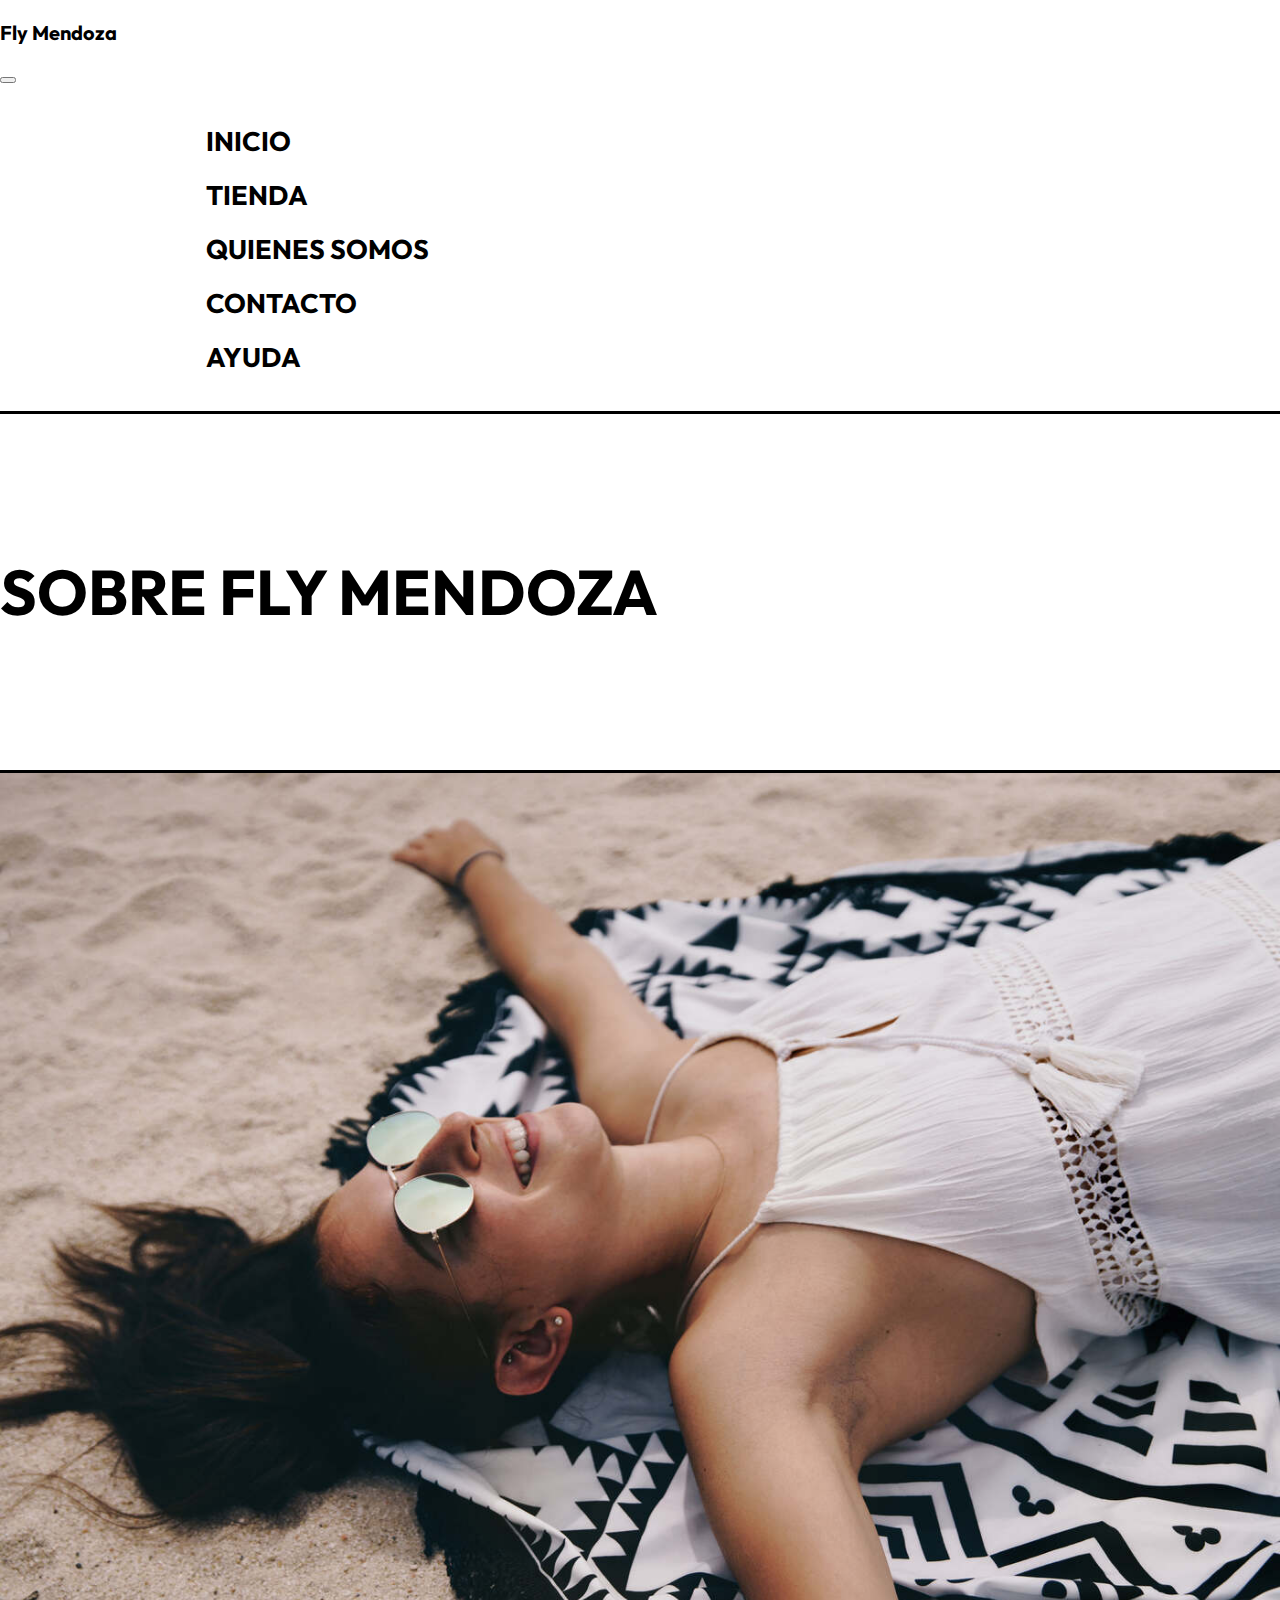
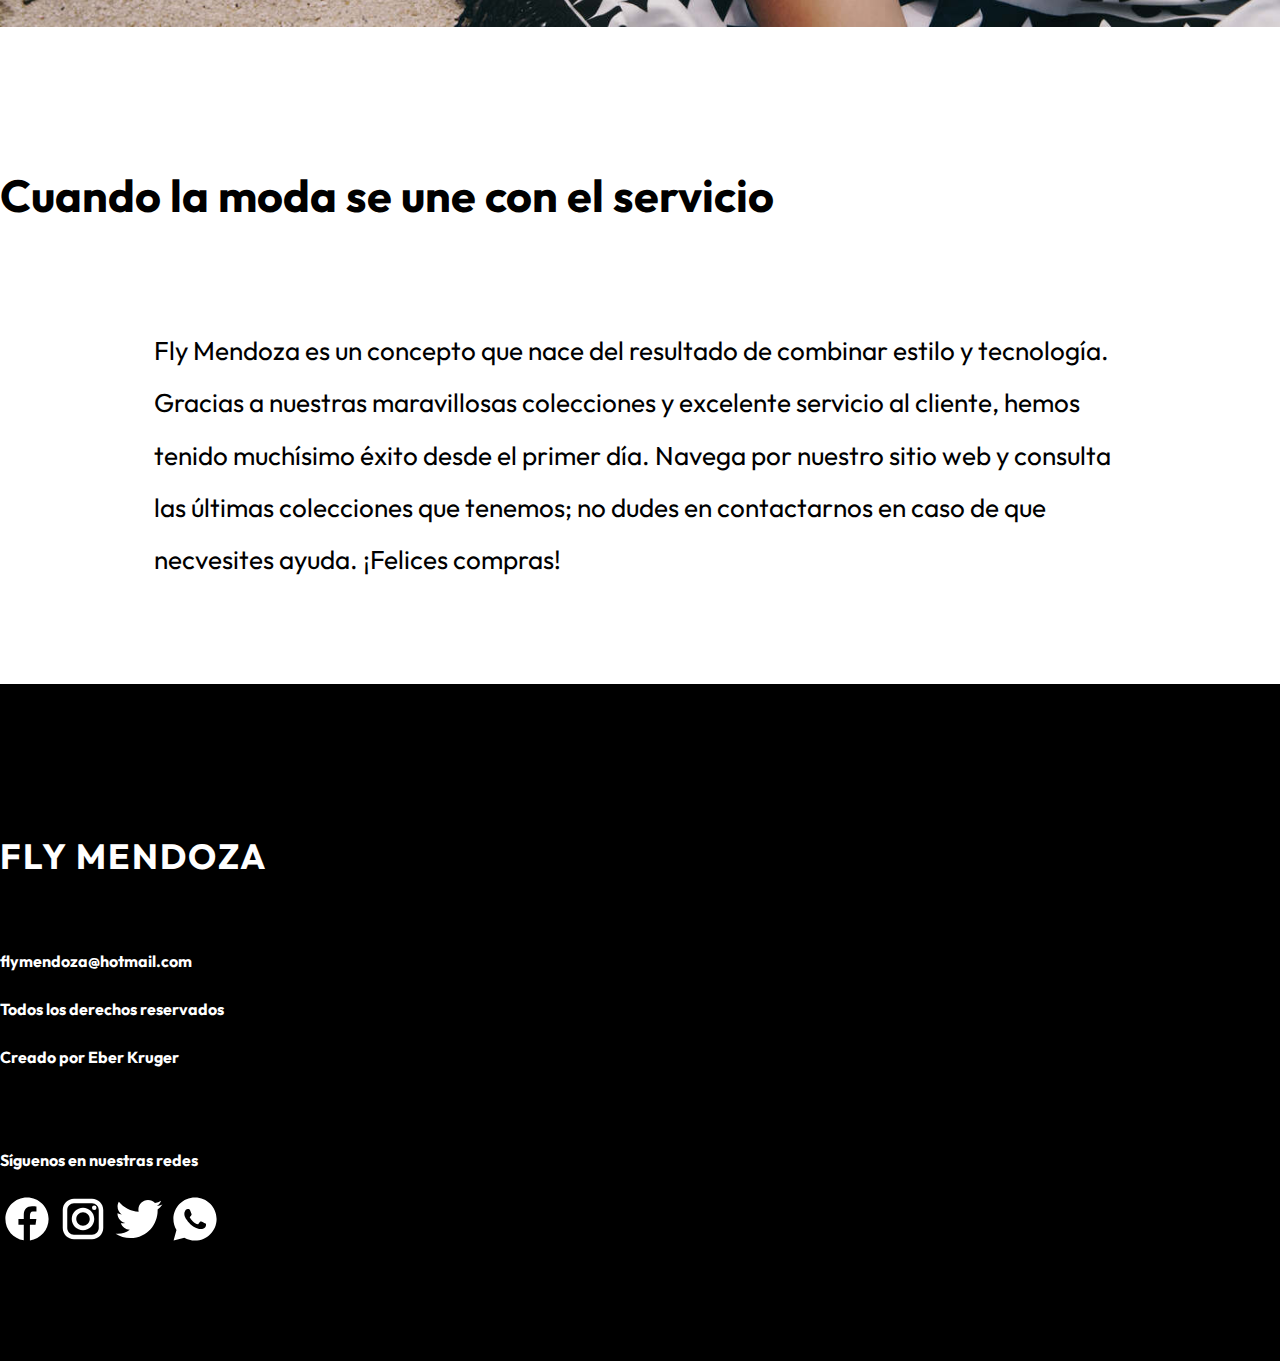
<file: html/quienes-somos.html>
<!DOCTYPE html>
<html lang="es">
<head>
    <meta charset="UTF-8">
    <meta http-equiv="X-UA-Compatible" content="IE=edge">
    <meta name="viewport" content="width=device-width, initial-scale=1.0">
    <meta name="keywords" content="Bikinis, Indumentaria, Ropa, Femenina, Moda, Tienda">
    <meta name="description" content="Tienda especializada en ventas de indumentaria femenina">
    <title>FLY MENDOZA</title>
    <!-- AOS -->
    <link href="https://unpkg.com/aos@2.3.1/dist/aos.css" rel="stylesheet">
    <!-- Bootstrap -->
    <link href="https://cdn.jsdelivr.net/npm/bootstrap@5.2.2/dist/css/bootstrap.min.css" rel="stylesheet" integrity="sha384-Zenh87qX5JnK2Jl0vWa8Ck2rdkQ2Bzep5IDxbcnCeuOxjzrPF/et3URy9Bv1WTRi" crossorigin="anonymous">
    <!-- CSS -->
    <link rel="stylesheet" href="../css/style.css">
</head>

<body>
    <header id="header">
      <nav class="navbar navbar-expand-lg">
        <div class="container-fluid">
          <h1 class="logo">Fly Mendoza</h1>
          <button class="navbar-toggler" type="button" data-bs-toggle="collapse" data-bs-target="#navbarSupportedContent" aria-controls="navbarSupportedContent" aria-expanded="false" aria-label="Toggle navigation">
            <span class="navbar-toggler-icon"></span>
          </button>
          <div class="collapse navbar-collapse" id="navbarSupportedContent">
            <ul class="navbar-nav me-auto mb-2 mb-lg-0">
              <li class="nav-item">
                <a class="nav-link" aria-current="page" href="../index.html">Inicio</a>
              </li>
              <li class="nav-item dropdown">
                <a class="nav-link dropdown" href="#" role="button" data-bs-toggle="dropdown" aria-expanded="false">Tienda</a>
                <ul class="dropdown-menu">
                  <li><a class="dropdown-item" href="flybikini.html">Fly Bikini</a></li>
                  <li><a class="dropdown-item" href="flyindumentaria.html">Fly Indumentaria</a></li>
                </ul>
              </li>
              <li class="nav-item">
                <a class="nav-link" href="quienes-somos.html">Quienes somos</a>
              </li>
              <li class="nav-item">
                <a class="nav-link" href="contacto.html">Contacto</a>
              </li>
              <li class="nav-item">
                <a class="nav-link" href="ayuda.html">Ayuda</a>
              </li>
            </ul>
          </div>
        </div>
      </nav>
    </header>

    <main>
        <div class="sobreFly container-fluid row">
            <div class="titulo4 col-xl-12 col-md-12 col-sm-12 text-center">
                <h2 data-aos="fade-up" data-aos-delay="200" data-aos-duration="1800" data-aos-easing="ease">Sobre Fly Mendoza</h2>
            </div>
            <div class="imgSobreFly col-xl-12 col-md-12 col-sm-12 text-center">
                <img src="../assets/imagenes-web/sobrefly.jpg" alt="Imagen portada Quienes Somos">
            </div>
        </div>

        <section class="quienesSomos container-fluid row">
            <div class="titulo5 col-xl-12 col-md-12 col-sm-12 text-center">
                <h3>Cuando la moda se une con el servicio</h3>
            </div>
            <div class="descripcion1 col-xl-12 col-md-12 col-sm-12 text-center">
                <p>Fly Mendoza es un concepto que nace del resultado de combinar estilo y tecnología. Gracias a nuestras maravillosas colecciones y excelente servicio al cliente, hemos tenido muchísimo éxito desde el primer día. Navega por nuestro sitio web y consulta las últimas colecciones que tenemos; no dudes en contactarnos en caso de que necvesites ayuda. ¡Felices compras!</p>
            </div>
        </section>
    </main>

    <footer class="footer container-fluid row text-center">
      <div class="col-xl-6 col-md-6 col-sm-6">
          <h2>Fly Mendoza</h2>
          <h3>flymendoza@hotmail.com</h3>
          <h3>Todos los derechos reservados</h3>
          <h3>Creado por Eber Kruger</h3>
      </div>

      <div class="redes col-xl-6 col-md-6 col-sm-6">
          <h3>Síguenos en nuestras redes</h3>
          <div class="svgFooter">
          <img src="../assets/imagenes-svg/icons8-facebook-nuevo.svg" class="imagenSvgFooter" alt="Imagen Svg">
          <img src="../assets/imagenes-svg/icons8-instagram.svg" class="imagenSvgFooter" alt="Imagen Svg">
          <img src="../assets/imagenes-svg/icons8-twitter.svg" class="imagenSvgFooter" alt="Imagen Svg">
          <img src="../assets/imagenes-svg/icons8-whatsappWhite.svg" class="imagenSvgFooter" alt="Imagen Svg">
          </div>
      </div>
  </footer>

  <script src="https://cdn.jsdelivr.net/npm/bootstrap@5.2.2/dist/js/bootstrap.bundle.min.js" integrity="sha384-OERcA2EqjJCMA+/3y+gxIOqMEjwtxJY7qPCqsdltbNJuaOe923+mo//f6V8Qbsw3" crossorigin="anonymous"></script>
  <script src="https://unpkg.com/aos@2.3.1/dist/aos.js"></script>
  <script>
    AOS.init();
  </script>
  
</body>
</html>
</file>
<file: css/style.css>
@charset "UTF-8";
/* ESTILOS DE FUENTES */
@font-face {
  font-family: outfit;
  src: url(../assets/fonts/outfit/Outfit-VariableFont_wght.ttf);
}
@font-face {
  font-family: latoRegular;
  src: url(../assets/fonts/lato/Lato-Regular.ttf);
}
@font-face {
  font-family: latoBold;
  src: url(../assets/fonts/lato/Lato-Bold.ttf);
}
@font-face {
  font-family: latoLight;
  src: url(../assets/fonts/lato/Lato-Light.ttf);
}
@font-face {
  font-family: latoThin;
  src: url(../assets/fonts/lato/Lato-Thin.ttf);
}
/* CONFIGURACIÓN GENERAL */
html {
  font-size: 62.5%;
}
html body {
  margin: 0;
  padding: 0;
  line-height: 2;
  font-family: outfit;
}
html body ul {
  list-style-type: none;
}

/*--------------------------------------------------------------
# HEADER
--------------------------------------------------------------*/
#header {
  transition: all 0.6s ease;
  z-index: 997;
}

.logo {
  width: 260px;
}
.logo h1 {
  color: black;
  width: max-content;
  font-size: 3.5rem;
  text-transform: uppercase;
  margin-right: 1%;
  margin-left: 2%;
  margin-top: 1%;
  margin-bottom: 1%;
  letter-spacing: 1.5px;
}

/*--------------------------------------------------------------
# MENÚ DE NAVEGACIÓN
--------------------------------------------------------------*/
#navbarSupportedContent {
  font-size: 3vh;
  font-weight: bold;
  padding-left: 13%;
  color: black;
  text-transform: uppercase;
}

.navbar {
  background-color: white;
}

.dropdown-menu {
  font-family: outfit;
  font-weight: normal;
  color: black;
  text-transform: uppercase;
  width: max-content;
}

.navbar a {
  text-decoration: none;
  color: black;
  display: inline-block;
  transition: 0.3s;
  width: max-content;
}
.navbar a:hover {
  color: rgb(185, 134, 134);
  -webkit-transform: scale(1.1);
  transform: scale(1.05);
  transition: all 0.5s ease;
}
.navbar .dropdown ul {
  display: block;
  position: absolute;
  margin: 0;
  padding: 0px 0px;
  z-index: 99;
  opacity: 0;
  visibility: hidden;
  background: rgb(255, 255, 255);
  transition: all 0.6s ease;
}
.navbar .dropdown ul a {
  font-size: 2.8vh;
  font-weight: bolder;
  text-transform: uppercase;
}
.navbar .dropdown ul a:hover {
  background-color: transparent;
}
.navbar .dropdown ul .active:hover, .navbar .dropdown ul li:hover a {
  background-color: transparent;
}
.navbar .dropdown:hover ul {
  opacity: 1;
  top: 100%;
  visibility: visible;
}
.navbar .dropdown .dropdown ul {
  top: 0;
  visibility: hidden;
}
.navbar .dropdown .dropdown:hover ul {
  opacity: 1;
  top: 0;
  left: 100%;
  visibility: visible;
}

/*--------------------------------------------------------------
# PORTADA
--------------------------------------------------------------*/
.portada {
  margin: 0;
}

.contenedorPortada {
  position: relative;
  display: inline-block;
  text-align: center;
}
.contenedorPortada img {
  width: 100%;
  height: auto;
}

.tituloPortada {
  text-transform: uppercase;
  position: absolute;
  top: 23vw;
  left: 12vw;
}
.tituloPortada h2 {
  font-weight: bold;
  font-size: 5vw;
  letter-spacing: 2px;
}
.tituloPortada p {
  text-align: center;
  letter-spacing: normal;
  font-size: 3vw;
}

/*--------------------------------------------------------------
# SECCIÓN INGRESOS
--------------------------------------------------------------*/
.ingresos {
  text-transform: uppercase;
  margin-bottom: 5vh;
  padding-bottom: 0%;
}
.ingresos h2 {
  font-size: x-large;
}

.ingresosImg {
  justify-content: space-around;
  margin: 0;
}
.ingresosImg img {
  margin-bottom: 5vh;
}

.tituloIngresos {
  padding-top: 6vh;
  padding-bottom: 5vh;
  margin-left: 7vw;
}

.itemIngresos {
  padding: 0;
  margin: 0;
  box-sizing: border-box;
  width: max-content;
  overflow: hidden;
}
.itemIngresos p {
  font-size: 2.9vh;
  margin: 0;
}
.itemIngresos .precios {
  margin-bottom: 7vh;
  font-weight: bold;
}
.itemIngresos:hover img {
  -webkit-transform: scale(1.1);
  transform: scale(1.1);
  transition: 0.6s;
}

.itemIngresos1 {
  padding-left: 25%;
  padding-right: 0;
  margin-right: 0;
}

.itemIngresos2 {
  padding-right: 25%;
  padding-left: 0;
  margin-left: 0;
}

/*--------------------------------------------------------------
# SECCIÓN TIENDAS
--------------------------------------------------------------*/
.indumentariaBikini {
  font-family: outfit;
  text-transform: uppercase;
  background-color: black;
  padding-top: 10vh;
}
.indumentariaBikini h2 {
  color: white;
  font-size: 6vh;
  text-align: center;
  padding-bottom: 8vh;
  letter-spacing: 2px;
}

.tituloTienda h2 {
  font-size: 3.5vw;
  letter-spacing: 2px;
  font-weight: bold;
  color: white;
  padding-bottom: 1.7vw;
}

.flyTiendas {
  overflow: hidden;
}
.flyTiendas p {
  text-align: center;
  letter-spacing: normal;
  font-size: 1.8vw;
  color: white;
  margin: 0%;
}
.flyTiendas img {
  width: 100%;
  height: auto;
  filter: grayscale(50%);
}
.flyTiendas:hover img {
  -webkit-transform: scale(1.1);
  transform: scale(1.1);
  filter: grayscale(0%);
  transition: all 2s ease;
}
.flyTiendas a {
  text-decoration: none;
  color: black;
  display: inline-block;
  color: black;
  font-size: 1.3vw;
  background-color: white;
  padding: 1vw;
  border-radius: 4px;
  font-weight: bold;
}
.flyTiendas a:hover {
  color: rgb(122, 73, 73);
  -webkit-transform: scale(1.1);
  transform: scale(1.1);
  transition: all 0.5s ease;
}

.tiendas {
  padding: 0%;
  margin: 0%;
  text-align: center;
}

.tituloTienda {
  position: relative;
  bottom: 38vw;
}

/*--------------------------------------------------------------
# SECCIÓN INSTAGRAM Y ELEGIR
--------------------------------------------------------------*/
.instagram {
  font-family: outfit;
  text-transform: uppercase;
  padding-top: 12vh;
  padding-bottom: 10vh;
  background-color: rgba(185, 134, 134, 0.6117647059);
}

.tituloInsta {
  padding-bottom: 8vh;
}
.tituloInsta h2 {
  text-align: center;
  font-size: 6vh;
}

.linkInstagram {
  margin: 0;
  padding: 0;
}

.enlacesInsta {
  padding: 0;
  margin: 0;
  margin-bottom: 2vw;
}

/* Sección Elegir */
.elegir {
  font-family: latoRegular;
  padding-top: 10vh;
  padding-bottom: 10vh;
}
.elegir h2 {
  font-family: outfit;
  font-size: 5vh;
  margin-bottom: 9vh;
}
.elegir p {
  font-size: 4vh;
  padding-bottom: 2vh;
}

/*--------------------------------------------------------------
# FOOTER
--------------------------------------------------------------*/
.footer {
  font-family: outfit;
  color: white;
  background-color: black;
  padding-top: 12vh;
  padding-bottom: 12vh;
  margin: 0%;
}
.footer h2 {
  font-family: outfit;
  font-size: 3.5rem;
  text-transform: uppercase;
  margin-bottom: 6vh;
  letter-spacing: 2px;
}
.footer h3 {
  font-size: medium;
}

.imagenSvgFooter {
  width: auto;
  height: 6vh;
}

.redes {
  padding-top: 3vw;
}

/*--------------------------------------------------------------
# FLY BIKINIS
--------------------------------------------------------------*/
.tituloPortada2 {
  font-family: outfit;
  text-transform: uppercase;
  position: absolute;
  top: 23vw;
  left: 15vw;
}
.tituloPortada2 h2 {
  font-weight: bold;
  font-size: 5vw;
  letter-spacing: 2px;
}
.tituloPortada2 p {
  text-align: center;
  letter-spacing: normal;
  font-size: 2.5vw;
}

.productosBikinis {
  padding-top: 14vh;
  padding-bottom: 14vh;
  margin: 0%;
}
.productosBikinis p {
  font-family: outfit;
  margin: 0;
  font-size: 2.9vh;
  text-transform: uppercase;
}
.productosBikinis .precios {
  font-weight: bold;
}

.fotosBikinis {
  margin: 0%;
  padding: 0%;
  margin-bottom: 10vh;
}

.fotosFlyBikinis {
  padding: 0;
  margin: 0;
  padding-left: 100px;
  padding-right: 100px;
}
.fotosFlyBikinis img {
  margin-bottom: 2vh;
}

/*--------------------------------------------------------------
# FLY INDUMENTARIA
--------------------------------------------------------------*/
.tituloPortada3 {
  font-family: outfit;
  text-transform: uppercase;
  position: absolute;
  top: 25vw;
  left: 24.5vw;
  color: white;
}
.tituloPortada3 h2 {
  font-weight: bold;
  font-size: 5vw;
  letter-spacing: 2px;
}
.tituloPortada3 p {
  text-align: center;
  letter-spacing: normal;
  font-size: 2.5vw;
}

/*--------------------------------------------------------------
# QUIENES SOMOS
--------------------------------------------------------------*/
.sobreFly {
  padding: 0%;
  margin: 0%;
}
.sobreFly img {
  width: 100%;
  height: auto;
}

.titulo4 {
  padding: 0%;
  margin: 0%;
  padding-top: 7vh;
  padding-bottom: 7vh;
  border-top: solid black 3px;
  border-bottom: solid black 3px;
}
.titulo4 h2 {
  font-family: outfit;
  font-weight: bold;
  text-transform: uppercase;
  font-size: 7vh;
}

.imgSobreFly {
  padding: 0%;
  margin: 0%;
}

.quienesSomos {
  padding: 0%;
  margin: 0%;
  padding-top: 8vh;
  padding-bottom: 8vh;
}

.titulo5 h3 {
  font-family: outfit;
  font-weight: bold;
  font-size: 5vh;
  margin-bottom: 5vh;
}

.descripcion1 {
  padding-left: 12vw;
  padding-right: 12vw;
}
.descripcion1 p {
  font-family: outfit;
  font-weight: normal;
  font-size: 2.9vh;
}

/*--------------------------------------------------------------
# SECCIÓN CONTACTO
--------------------------------------------------------------*/
.contacto {
  padding: 0%;
  margin: 0%;
  padding-top: 5vw;
  padding-bottom: 5vw;
  background-color: #C8ACA1;
}

.titulo5 {
  padding: 0%;
  margin: 0%;
  padding-bottom: 1vw;
}
.titulo5 h2 {
  font-family: outfit;
  font-weight: bold;
  font-size: 7vh;
  text-transform: uppercase;
  letter-spacing: 2px;
}

.subtituloContacto {
  padding: 0%;
  margin: 0%;
}
.subtituloContacto h3 {
  font-family: outfit;
  font-weight: normal;
  font-size: 5vh;
}

.datos {
  margin: 0%;
  padding: 0%;
  padding-top: 6vw;
  padding-bottom: 6vw;
}

.itemsDatos h3 {
  font-family: outfit;
  font-weight: normal;
  font-size: 5vh;
  padding-bottom: 4vw;
}
.itemsDatos p {
  font-family: outfit;
  font-weight: normal;
  font-size: 2.9vh;
}

.imagenSvg {
  width: auto;
  height: 5.5vh;
  margin-bottom: 0.5vw;
}

.formulario {
  font-family: latoRegular;
  font-size: 2.5vh;
  padding-top: 1vw;
}

.inputs {
  margin-bottom: 1.5vw;
  text-align: center;
}

.textInput {
  width: 20vw;
  color: black;
  font-weight: normal;
}

@media (max-width: 767px) {
  .textInput {
    width: max-content;
    color: black;
    font-weight: normal;
  }
}
.boton {
  font-family: outfit;
  text-transform: uppercase;
  color: black;
  background-color: #C8ACA1;
  border: none;
  border-radius: 4px;
  padding: 0.5vw;
  margin-right: 2vw;
  margin-left: 2vw;
  text-align: center;
}
.boton:hover {
  color: white;
  -webkit-transform: scale(1.1);
  transform: scale(1.1);
  transition: all 0.5s ease;
}

/*--------------------------------------------------------------
# SECCIÓN AYUDA
--------------------------------------------------------------*/
.contenedorImgAyuda {
  position: relative;
  display: inline-block;
  text-align: center;
}

.contenedorImgAyuda img {
  width: 100%;
  height: auto;
}

.tituloAyuda {
  font-family: outfit;
  text-transform: uppercase;
  position: absolute;
  top: 15vw;
  left: 27vw;
}
.tituloAyuda h2 {
  font-weight: normal;
  font-size: 5vw;
  letter-spacing: 1px;
  color: white;
}

.respuestas {
  margin: 0%;
  padding: 0%;
  margin-bottom: 6vw;
}
.respuestas h3 {
  font-family: latoRegular;
  font-weight: bold;
  font-size: 5.3vh;
  margin-top: 12vh;
}

.imgSvgAyuda {
  width: auto;
  height: 7vh;
  margin-left: 1vw;
  margin-right: 1vw;
  margin-top: 10vh;
  margin-bottom: 3vh;
}

.opciones {
  padding-left: 13vw;
  padding-right: 13vw;
}
.opciones h4 {
  font-family: latoRegular;
  font-weight: bold;
  font-size: 4.3vh;
  margin-bottom: 3.5vh;
}
.opciones h5 {
  font-family: latoLight;
  font-weight: bold;
  font-size: 3.8vh;
  margin-bottom: 3vh;
}
.opciones p {
  font-family: latoLight;
  font-weight: normal;
  font-size: 3vh;
}

/* Políticas */
.contenedorImgPolitica {
  position: relative;
  display: inline-block;
  text-align: center;
}
.contenedorImgPolitica img {
  width: 100%;
  height: auto;
}

.tituloPolitica {
  font-family: outfit;
  text-transform: uppercase;
  position: absolute;
  width: 40vw;
  text-align: left;
  top: 13vw;
  left: 3vw;
}
.tituloPolitica h2 {
  font-weight: normal;
  font-size: 5vw;
  letter-spacing: 1px;
  color: black;
}

.tituloRespuestas p {
  font-family: latoLight;
  font-weight: normal;
  font-size: 3vh;
  padding-left: 13vw;
  padding-right: 13vw;
  margin-top: 4vw;
}

/*# sourceMappingURL=style.css.map */
</file>
